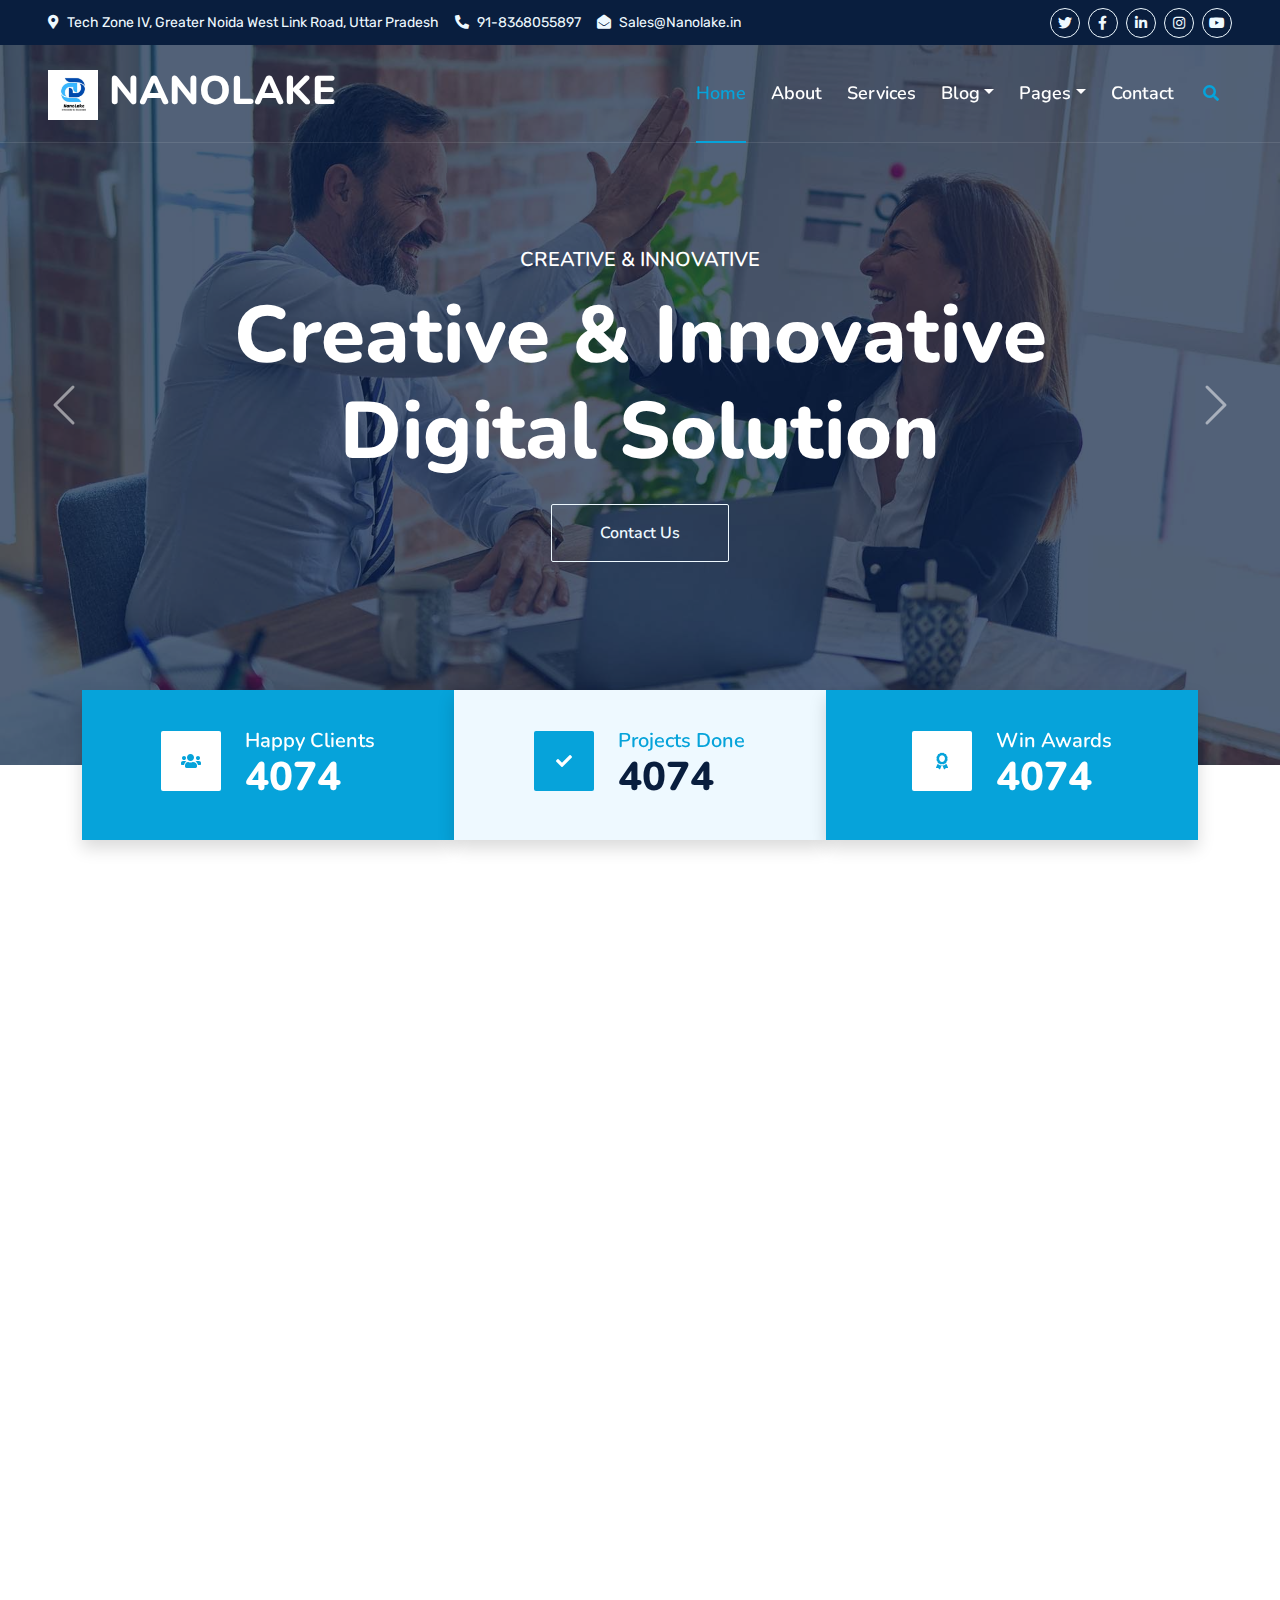
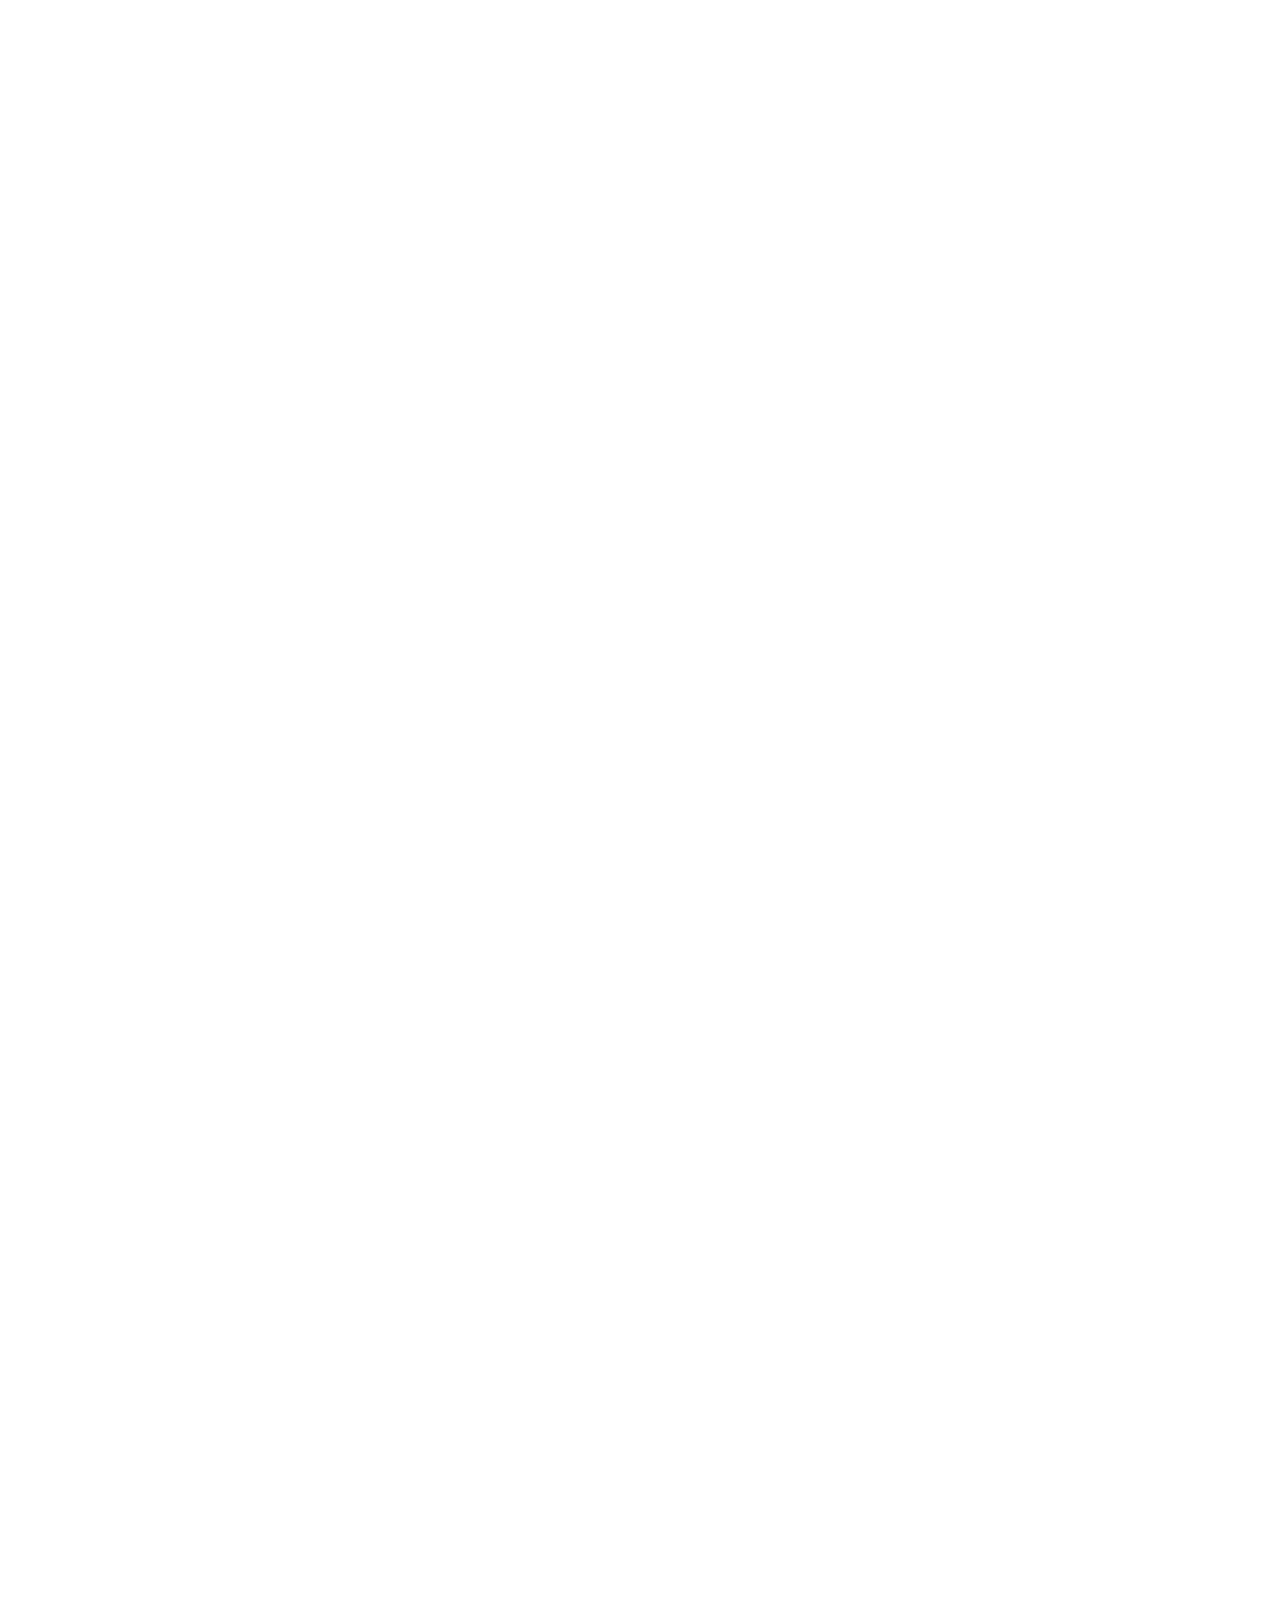
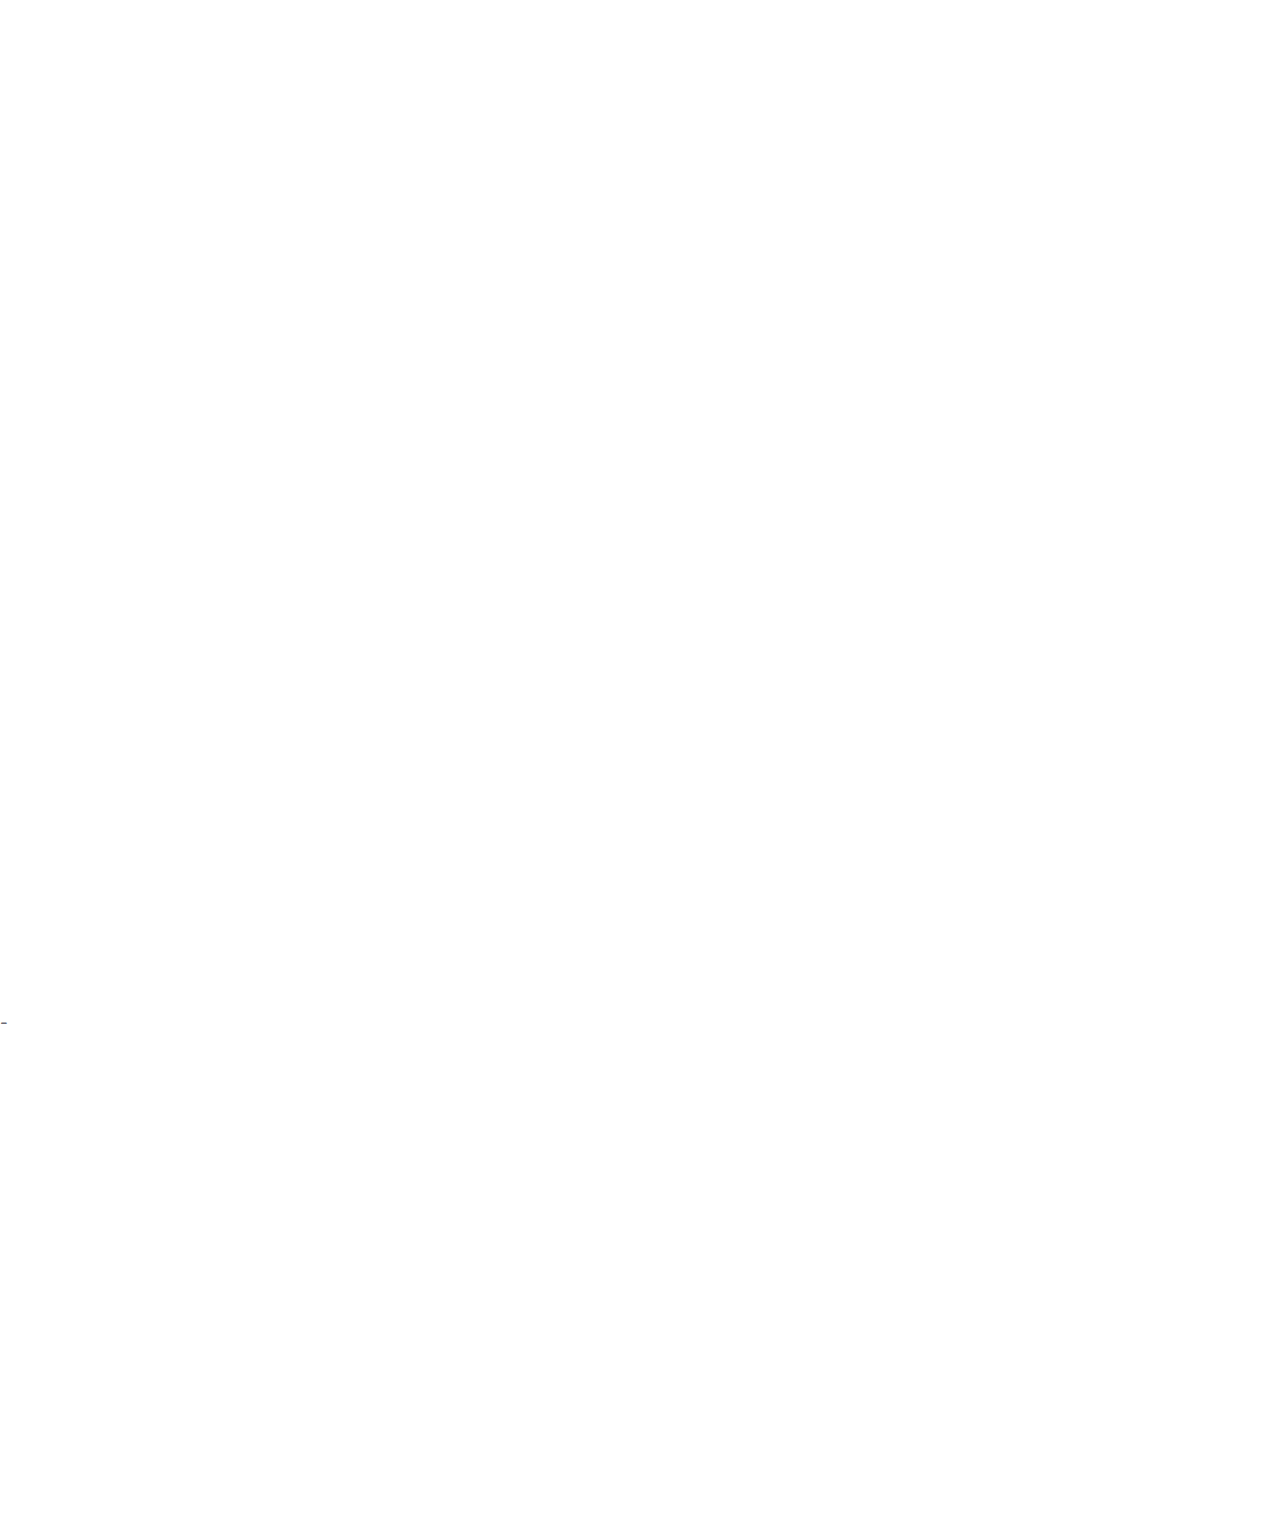
<file: Nanolake Website/index.html>
<!DOCTYPE html>
<html lang="en">

<head>
    <meta charset="utf-8">
    <title>Startup - Startup Website Template</title>
    <meta content="width=device-width, initial-scale=1.0" name="viewport">
    <meta content="Free HTML Templates" name="keywords">
    <meta content="Free HTML Templates" name="description">

    <!-- Favicon -->
    <link href="img/favicon.ico" rel="icon">

    <!-- Google Web Fonts -->
    <link rel="preconnect" href="https://fonts.googleapis.com">
    <link rel="preconnect" href="https://fonts.gstatic.com" crossorigin>
    <link href="https://fonts.googleapis.com/css2?family=Nunito:wght@400;600;700;800&family=Rubik:wght@400;500;600;700&display=swap" rel="stylesheet">

    <!-- Icon Font Stylesheet -->
    <link href="https://cdnjs.cloudflare.com/ajax/libs/font-awesome/5.10.0/css/all.min.css" rel="stylesheet">
    <link href="https://cdn.jsdelivr.net/npm/bootstrap-icons@1.4.1/font/bootstrap-icons.css" rel="stylesheet">

    <!-- Libraries Stylesheet -->
    <link href="lib/owlcarousel/assets/owl.carousel.min.css" rel="stylesheet">
    <link href="lib/animate/animate.min.css" rel="stylesheet">

    <!-- Customized Bootstrap Stylesheet -->
    <link href="css/bootstrap.min.css" rel="stylesheet">

    <!-- Template Stylesheet -->
    <link href="css/style.css" rel="stylesheet">
</head>

<body>
    <!-- Spinner Start -->
    <div id="spinner" class="show bg-white position-fixed translate-middle w-100 vh-100 top-50 start-50 d-flex align-items-center justify-content-center">
        <div class="spinner"></div>
    </div>
    <!-- Spinner End -->


    <!-- Topbar Start -->
    <div class="container-fluid bg-dark px-5 d-none d-lg-block">
        <div class="row gx-0">
            <div class="col-lg-8 text-center text-lg-start mb-2 mb-lg-0">
                <div class="d-inline-flex align-items-center" style="height: 45px;">
                    <small class="me-3 text-light"><i class="fa fa-map-marker-alt me-2"></i>Tech Zone IV, Greater Noida West Link Road, Uttar Pradesh</small>
                    <small class="me-3 text-light"><i class="fa fa-phone-alt me-2"></i>91-8368055897</small>
                    <small class="text-light"><i class="fa fa-envelope-open me-2"></i>Sales@Nanolake.in</small>
                </div>
            </div>
            <div class="col-lg-4 text-center text-lg-end">
                <div class="d-inline-flex align-items-center" style="height: 45px;">
                    <a class="btn btn-sm btn-outline-light btn-sm-square rounded-circle me-2" href=""><i class="fab fa-twitter fw-normal"></i></a>
                    <a class="btn btn-sm btn-outline-light btn-sm-square rounded-circle me-2" href=""><i class="fab fa-facebook-f fw-normal"></i></a>
                    <a class="btn btn-sm btn-outline-light btn-sm-square rounded-circle me-2" href=""><i class="fab fa-linkedin-in fw-normal"></i></a>
                    <a class="btn btn-sm btn-outline-light btn-sm-square rounded-circle me-2" href=""><i class="fab fa-instagram fw-normal"></i></a>
                    <a class="btn btn-sm btn-outline-light btn-sm-square rounded-circle" href=""><i class="fab fa-youtube fw-normal"></i></a>
                </div>
            </div>
        </div>
    </div>
    <!-- Topbar End -->


    <!-- Navbar & Carousel Start -->
    <div class="container-fluid position-relative p-0">
        <nav class="navbar navbar-expand-lg navbar-dark px-5 py-3 py-lg-0">
            <a href="index.html" class="navbar-brand p-0">
                <h1 class="m-0"><img src="./img/NanoLake.jpg" alt="" id="logo"> NANOLAKE</h1>
            </a>
            <button class="navbar-toggler" type="button" data-bs-toggle="collapse" data-bs-target="#navbarCollapse">
                <span class="fa fa-bars"></span>
            </button>
            <div class="collapse navbar-collapse" id="navbarCollapse">
                <div class="navbar-nav ms-auto py-0">
                    <a href="index.html" class="nav-item nav-link active">Home</a>
                    <a href="about.html" class="nav-item nav-link">About</a>
                    <a href="service.html" class="nav-item nav-link">Services</a>
                    <div class="nav-item dropdown">
                        <a href="#" class="nav-link dropdown-toggle" data-bs-toggle="dropdown">Blog</a>
                        <div class="dropdown-menu m-0">
                            <a href="blog.html" class="dropdown-item">Blog Grid</a>
                            <a href="detail.html" class="dropdown-item">Blog Detail</a>
                        </div>
                    </div>
                    <div class="nav-item dropdown">
                        <a href="#" class="nav-link dropdown-toggle" data-bs-toggle="dropdown">Pages</a>
                        <div class="dropdown-menu m-0">
                            <a href="price.html" class="dropdown-item">Pricing Plan</a>
                            <a href="feature.html" class="dropdown-item">Our features</a>
                            <a href="team.html" class="dropdown-item">Team Members</a>
                            <a href="testimonial.html" class="dropdown-item">Testimonial</a>
                            <!--<a href="quote.html" class="dropdown-item">Free Quote</a>-->
                        </div>
                    </div>
                    <a href="contact.html" class="nav-item nav-link">Contact</a>
                </div>
                <butaton type="button" class="btn text-primary ms-3" data-bs-toggle="modal" data-bs-target="#searchModal"><i class="fa fa-search"></i></butaton>
               <!--<a href="https://htmlcodex.com/startup-company-website-template" class="btn btn-primary py-2 px-4 ms-3">Download Pro Version</a>-->
            </div>
        </nav>

        <div id="header-carousel" class="carousel slide carousel-fade" data-bs-ride="carousel">
            <div class="carousel-inner">
                <div class="carousel-item active">
                    <img class="w-100" src="img/carousel-1.jpg" alt="Image">
                    <div class="carousel-caption d-flex flex-column align-items-center justify-content-center">
                        <div class="p-3" style="max-width: 900px;">
                            <h5 class="text-white text-uppercase mb-3 animated slideInDown">Creative & Innovative</h5>
                            <h1 class="display-1 text-white mb-md-4 animated zoomIn">Creative & Innovative Digital Solution</h1>
                            <!--<a href="quote.html" class="btn btn-primary py-md-3 px-md-5 me-3 animated slideInLeft">Free Quote</a>-->
                            <a href="" class="btn btn-outline-light py-md-3 px-md-5 animated slideInRight">Contact Us</a>
                        </div>
                    </div>
                </div>
                <div class="carousel-item">
                    <img class="w-100" src="img/carousel-2.jpg" alt="Image">
                    <div class="carousel-caption d-flex flex-column align-items-center justify-content-center">
                        <div class="p-3" style="max-width: 900px;">
                            <h5 class="text-white text-uppercase mb-3 animated slideInDown">Creative & Innovative</h5>
                            <h1 class="display-1 text-white mb-md-4 animated zoomIn">Creative & Innovative Digital Solution</h1>
                            <!--<a href="quote.html" class="btn btn-primary py-md-3 px-md-5 me-3 animated slideInLeft">Free Quote</a>-->
                            <a href="" class="btn btn-outline-light py-md-3 px-md-5 animated slideInRight">Contact Us</a>
                        </div>
                    </div>
                </div>
            </div>
            <button class="carousel-control-prev" type="button" data-bs-target="#header-carousel"
                data-bs-slide="prev">
                <span class="carousel-control-prev-icon" aria-hidden="true"></span>
                <span class="visually-hidden">Previous</span>
            </button>
            <button class="carousel-control-next" type="button" data-bs-target="#header-carousel"
                data-bs-slide="next">
                <span class="carousel-control-next-icon" aria-hidden="true"></span>
                <span class="visually-hidden">Next</span>
            </button>
        </div>
    </div>
    <!-- Navbar & Carousel End -->


    <!-- Full Screen Search Start -->
    <div class="modal fade" id="searchModal" tabindex="-1">
        <div class="modal-dialog modal-fullscreen">
            <div class="modal-content" style="background: rgba(9, 30, 62, .7);">
                <div class="modal-header border-0">
                    <button type="button" class="btn bg-white btn-close" data-bs-dismiss="modal" aria-label="Close"></button>
                </div>
                <div class="modal-body d-flex align-items-center justify-content-center">
                    <div class="input-group" style="max-width: 600px;">
                        <input type="text" class="form-control bg-transparent border-primary p-3" placeholder="Type search keyword">
                        <button class="btn btn-primary px-4"><i class="bi bi-search"></i></button>
                    </div>
                </div>
            </div>
        </div>
    </div>
    <!-- Full Screen Search End -->


    <!-- Facts Start -->
    <div class="container-fluid facts py-5 pt-lg-0">
        <div class="container py-5 pt-lg-0">
            <div class="row gx-0">
                <div class="col-lg-4 wow zoomIn" data-wow-delay="0.1s">
                    <div class="bg-primary shadow d-flex align-items-center justify-content-center p-4" style="height: 150px;">
                        <div class="bg-white d-flex align-items-center justify-content-center rounded mb-2" style="width: 60px; height: 60px;">
                            <i class="fa fa-users text-primary"></i>
                        </div>
                        <div class="ps-4">
                            <h5 class="text-white mb-0">Happy Clients</h5>
                            <h1 class="text-white mb-0" data-toggle="counter-up">12345</h1>
                        </div>
                    </div>
                </div>
                <div class="col-lg-4 wow zoomIn" data-wow-delay="0.3s">
                    <div class="bg-light shadow d-flex align-items-center justify-content-center p-4" style="height: 150px;">
                        <div class="bg-primary d-flex align-items-center justify-content-center rounded mb-2" style="width: 60px; height: 60px;">
                            <i class="fa fa-check text-white"></i>
                        </div>
                        <div class="ps-4">
                            <h5 class="text-primary mb-0">Projects Done</h5>
                            <h1 class="mb-0" data-toggle="counter-up">12345</h1>
                        </div>
                    </div>
                </div>
                <div class="col-lg-4 wow zoomIn" data-wow-delay="0.6s">
                    <div class="bg-primary shadow d-flex align-items-center justify-content-center p-4" style="height: 150px;">
                        <div class="bg-white d-flex align-items-center justify-content-center rounded mb-2" style="width: 60px; height: 60px;">
                            <i class="fa fa-award text-primary"></i>
                        </div>
                        <div class="ps-4">
                            <h5 class="text-white mb-0">Win Awards</h5>
                            <h1 class="text-white mb-0" data-toggle="counter-up">12345</h1>
                        </div>
                    </div>
                </div>
            </div>
        </div>
    </div>
    <!-- Facts Start -->


    <!-- About Start -->
    <div class="container-fluid py-5 wow fadeInUp" data-wow-delay="0.1s">
        <div class="container py-5">
            <div class="row g-5">
                <div class="col-lg-7">
                    <div class="section-title position-relative pb-3 mb-5">
                        <h5 class="fw-bold text-primary text-uppercase">About Us</h5>
                        <!--<h1 class="mb-0">The Best IT Solution With 10 Years of Experience</h1>-->
                    </div>
                    <p class="mb-4">Our solutions are robust enough to handle SME & Large Enterprises SAAS solution with 
                        capability to deploy On-premises or Off-Premises or Cloud.
                    </p>
                    <div class="row g-0 mb-3">
                        <div class="col-sm-6 wow zoomIn" data-wow-delay="0.2s">
                            <h5 class="mb-3"><i class="fa fa-check text-primary me-3"></i>Global Footprints</h5>
                            <h5 class="mb-3"><i class="fa fa-check text-primary me-3"></i>Professional Staff</h5>
                        </div>
                        <div class="col-sm-6 wow zoomIn" data-wow-delay="0.4s">
                            <h5 class="mb-3"><i class="fa fa-check text-primary me-3"></i>24/7 Support</h5>
                            <h5 class="mb-3"><i class="fa fa-check text-primary me-3"></i>Customer Growth Statitics</h5>
                        </div>
                    </div>
                    <div class="d-flex align-items-center mb-4 wow fadeIn" data-wow-delay="0.6s">
                        <div class="bg-primary d-flex align-items-center justify-content-center rounded" style="width: 60px; height: 60px;">
                            <i class="fa fa-phone-alt text-white"></i>
                        </div>
                        <div class="ps-4">
                            <h5 class="mb-2">Call to ask any question</h5>
                            <h4 class="text-primary mb-0">+91-8368055897</h4>
                        </div>
                    </div>
                   <!-- <a href="quote.html" class="btn btn-primary py-3 px-5 mt-3 wow zoomIn" data-wow-delay="0.9s">Request A Quote</a>-->
                </div>
                <div class="col-lg-5" style="min-height: 500px;">
                    <div class="position-relative h-100">
                        <img class="position-absolute w-100 h-100 rounded wow zoomIn" data-wow-delay="0.9s" src="img/about.jpg" style="object-fit: cover;">
                    </div>
                </div>
            </div>
        </div>
    </div>
    <!-- About End -->


    <!-- Features Start -->
    <div class="container-fluid py-5 wow fadeInUp" data-wow-delay="0.1s">
        <div class="container py-5">
            <div class="section-title text-center position-relative pb-3 mb-5 mx-auto" style="max-width: 600px;">
                <h5 class="fw-bold text-primary text-uppercase">Why Choose Us</h5>
                <h1 class="mb-0">We Are Here to Grow our Business Exponentially</h1>
            </div>
            <div class="row g-5">
                <div class="col-lg-4">
                    <div class="row g-5">
                        <div class="col-12 wow zoomIn" data-wow-delay="0.2s">
                            <div class="bg-primary rounded d-flex align-items-center justify-content-center mb-3" style="width: 60px; height: 60px;">
                                <i class="fa fa-cubes text-white"></i>
                            </div>
                            <h4>Best In Industry</h4>
                            <p class="mb-0">Utilizing the most effective strategies,<br>technologies,and practices to deliver exceptional result for client.</p>
                        </div>
                        <div class="col-12 wow zoomIn" data-wow-delay="0.6s">
                            <div class="bg-primary rounded d-flex align-items-center justify-content-center mb-3" style="width: 60px; height: 60px;">
                                <i class="fa fa-award text-white"></i>
                            </div>
                            <h4>Business Roadmap</h4>
                            <p class="mb-0">It is a strategic plan that outlines the company's goals,key milestones, and steps to achieve them over a specific period.</p>
                        </div>
                    </div>
                </div>
                <div class="col-lg-4  wow zoomIn" data-wow-delay="0.9s" style="min-height: 350px;">
                    <div class="position-relative h-100">
                        <img class="position-absolute w-100 h-100 rounded wow zoomIn" data-wow-delay="0.1s" src="img/feature.jpg" style="object-fit: cover;">
                    </div>
                </div>
                <div class="col-lg-4">
                    <div class="row g-5">
                        <div class="col-12 wow zoomIn" data-wow-delay="0.4s">
                            <div class="bg-primary rounded d-flex align-items-center justify-content-center mb-3" style="width: 60px; height: 60px;">
                                <i class="fa fa-users-cog text-white"></i>
                            </div>
                            <h4>Professional Staff</h4>
                            <p class="mb-0">The backbone of our operations,encompassing individuals with specialized skills,knowledge, and expertise necessary to achieve the comapny's goals.</p>
                        </div>
                        <div class="col-12 wow zoomIn" data-wow-delay="0.8s">
                            <div class="bg-primary rounded d-flex align-items-center justify-content-center mb-3" style="width: 60px; height: 60px;">
                                <i class="fa fa-phone-alt text-white"></i>
                            </div>
                            <h4>24/7 Support</h4>
                            <p class="mb-0">Our company provides assistance to its customers at any time of day or night,every day of the week,including weekends and holidays.</p>
                        </div>
                    </div>
                </div>
            </div>
        </div>
    </div>
    <!-- Features Start -->


    <!-- Service Start -->
    <div class="container-fluid py-5 wow fadeInUp" data-wow-delay="0.1s">
        <div class="container py-5">
            <div class="section-title text-center position-relative pb-3 mb-5 mx-auto" style="max-width: 600px;">
                <h5 class="fw-bold text-primary text-uppercase">Our Business Model</h5>
                <h1 class="mb-0">Custom Solutions for our Successful Business</h1>
            </div>
            <div class="row g-5">
                <div class="col-lg-4 col-md-6 wow zoomIn" data-wow-delay="0.3s">
                    <div class="service-item bg-light rounded d-flex flex-column align-items-center justify-content-center text-center">
                        <div class="service-icon">
                            <i class="fa fa-shield-alt text-white"></i>
                        </div>
                        <h5 class="mb-3">License Based(Subscription,Enterprise)</h5>
                        <p class="m-0">Subscription licensing  is a model where customers pay a recurring fee to access a product or service.<br>
                        Enterprise licensing involves providing access to software,tools, or services to an entire organisation under a single licensing agreement. <a href=""></a></p>
                        <a class="btn btn-lg btn-primary rounded" href="">
                            <i class="bi bi-arrow-right"></i>
                        </a>
                    </div>
                </div>
                <div class="col-lg-4 col-md-6 wow zoomIn" data-wow-delay="0.6s">
                    <div class="service-item bg-light rounded d-flex flex-column align-items-center justify-content-center text-center">
                        <div class="service-icon">
                            <i class="fa fa-chart-pie text-white"></i>
                        </div>
                        <h5 class="mb-3">OPEX</h5>
                        <p class="m-0">It is important for accurate budgeting and financial forecasting.It hepls in planning for future expenses and identifying areas where costs can be optimized.</p>
                        <a class="btn btn-lg btn-primary rounded" href="">
                            <i class="bi bi-arrow-right"></i>
                        </a>
                    </div>
                </div>
                <div class="col-lg-4 col-md-6 wow zoomIn" data-wow-delay="0.9s">
                    <div class="service-item bg-light rounded d-flex flex-column align-items-center justify-content-center text-center">
                        <div class="service-icon">
                            <i class="fa fa-code text-white"></i>
                        </div>
                        <h5 class="mb-3">Revenue Sharing</h5>
                        <p class="m-0"></p>We have this because our company distibutes a portion of it's revenue with other parties based on the success or contribution they bring to generating that revenue.
                        <a class="btn btn-lg btn-primary rounded" href="">
                            <i class="bi bi-arrow-right"></i>
                        </a>
                    </div>
                </div>
                <div class="col-lg-4 col-md-6 wow zoomIn" data-wow-delay="0.3s">
                    <div class="service-item bg-light rounded d-flex flex-column align-items-center justify-content-center text-center">
                        <div class="service-icon">
                            <i class="fab fa-android text-white"></i>
                        </div>
                        <h5 class="mb-3">PAAS</h5>
                        <p class="m-0">It is a model that provides a platform allowing customers to develop,run, and manage applications without dealing with the complexity of building and maintaining the underlying infrastructure.</p>
                        <a class="btn btn-lg btn-primary rounded" href="">
                            <i class="bi bi-arrow-right"></i>
                        </a>
                    </div>
                </div>
                <div class="col-lg-4 col-md-6 wow zoomIn" data-wow-delay="0.6s">
                    <div class="service-item bg-light rounded d-flex flex-column align-items-center justify-content-center text-center">
                        <div class="service-icon">
                            <i class="fa fa-search text-white"></i>
                        </div>
                        <h5 class="mb-3">Manage Service</h5>
                        <p class="m-0">IT refers to the practice of outsourcing the responsibility for maintaing and anticipating the need for a range of process and functions to improve operations and cut expenses.</p>
                        <a class="btn btn-lg btn-primary rounded" href="">
                            <i class="bi bi-arrow-right"></i>
                        </a>
                    </div>
                </div>
                <div class="col-lg-4 col-md-6 wow zoomIn" data-wow-delay="0.9s">
                    <div class="position-relative bg-primary rounded h-100 d-flex flex-column align-items-center justify-content-center text-center p-5">
                        <h3 class="text-white mb-3">Call Us For Quote</h3>
                        <p class="text-white mb-3">Anyone can contact the company directly to receive a customized quote for their specific needs.</p>
                        <h2 class="text-white mb-0">+91-8368055897</h2>
                    </div>
                </div>
            </div>
        </div>
    </div>
    <!-- Service End -->


    <!-- Pricing Plan Start
    <div class="container-fluid py-5 wow fadeInUp" data-wow-delay="0.1s">
        <div class="container py-5">
            <div class="section-title text-center position-relative pb-3 mb-5 mx-auto" style="max-width: 600px;">
                <h5 class="fw-bold text-primary text-uppercase">Pricing Plans</h5>
                <h1 class="mb-0">We are Offering Competitive Prices for Our Clients</h1>
            </div>
            <div class="row g-0">
                <div class="col-lg-4 wow slideInUp" data-wow-delay="0.6s">
                    <div class="bg-light rounded">
                        <div class="border-bottom py-4 px-5 mb-4">
                            <h4 class="text-primary mb-1">Basic Plan</h4>
                            <small class="text-uppercase">For Small Size Business</small>
                        </div>
                        <div class="p-5 pt-0">
                            <h1 class="display-5 mb-3">
                                <small class="align-top" style="font-size: 22px; line-height: 45px;">$</small>49.00<small
                                    class="align-bottom" style="font-size: 16px; line-height: 40px;">/ Month</small>
                            </h1>
                            <div class="d-flex justify-content-between mb-3"><span>HTML5 & CSS3</span><i class="fa fa-check text-primary pt-1"></i></div>
                            <div class="d-flex justify-content-between mb-3"><span>Bootstrap v5</span><i class="fa fa-check text-primary pt-1"></i></div>
                            <div class="d-flex justify-content-between mb-3"><span>Responsive Layout</span><i class="fa fa-times text-danger pt-1"></i></div>
                            <div class="d-flex justify-content-between mb-2"><span>Cross-browser Support</span><i class="fa fa-times text-danger pt-1"></i></div>
                            <a href="" class="btn btn-primary py-2 px-4 mt-4">Order Now</a>
                        </div>
                    </div>
                </div>
                <div class="col-lg-4 wow slideInUp" data-wow-delay="0.3s">
                    <div class="bg-white rounded shadow position-relative" style="z-index: 1;">
                        <div class="border-bottom py-4 px-5 mb-4">
                            <h4 class="text-primary mb-1">Standard Plan</h4>
                            <small class="text-uppercase">For Medium Size Business</small>
                        </div>
                        <div class="p-5 pt-0">
                            <h1 class="display-5 mb-3">
                                <small class="align-top" style="font-size: 22px; line-height: 45px;">$</small>99.00<small
                                    class="align-bottom" style="font-size: 16px; line-height: 40px;">/ Month</small>
                            </h1>
                            <div class="d-flex justify-content-between mb-3"><span>HTML5 & CSS3</span><i class="fa fa-check text-primary pt-1"></i></div>
                            <div class="d-flex justify-content-between mb-3"><span>Bootstrap v5</span><i class="fa fa-check text-primary pt-1"></i></div>
                            <div class="d-flex justify-content-between mb-3"><span>Responsive Layout</span><i class="fa fa-check text-primary pt-1"></i></div>
                            <div class="d-flex justify-content-between mb-2"><span>Cross-browser Support</span><i class="fa fa-times text-danger pt-1"></i></div>
                            <a href="" class="btn btn-primary py-2 px-4 mt-4">Order Now</a>
                        </div>
                    </div>
                </div>
                <div class="col-lg-4 wow slideInUp" data-wow-delay="0.9s">
                    <div class="bg-light rounded">
                        <div class="border-bottom py-4 px-5 mb-4">
                            <h4 class="text-primary mb-1">Advanced Plan</h4>
                            <small class="text-uppercase">For Large Size Business</small>
                        </div>
                        <div class="p-5 pt-0">
                            <h1 class="display-5 mb-3">
                                <small class="align-top" style="font-size: 22px; line-height: 45px;">$</small>149.00<small
                                    class="align-bottom" style="font-size: 16px; line-height: 40px;">/ Month</small>
                            </h1>
                            <div class="d-flex justify-content-between mb-3"><span>HTML5 & CSS3</span><i class="fa fa-check text-primary pt-1"></i></div>
                            <div class="d-flex justify-content-between mb-3"><span>Bootstrap v5</span><i class="fa fa-check text-primary pt-1"></i></div>
                            <div class="d-flex justify-content-between mb-3"><span>Responsive Layout</span><i class="fa fa-check text-primary pt-1"></i></div>
                            <div class="d-flex justify-content-between mb-2"><span>Cross-browser Support</span><i class="fa fa-check text-primary pt-1"></i></div>
                            <a href="" class="btn btn-primary py-2 px-4 mt-4">Order Now</a>
                        </div>
                    </div>
                </div>
            </div>
        </div>
    </div>
     Pricing Plan End-->


    <!-- Quote Start -->
    <div class="container-fluid py-5 wow fadeInUp" data-wow-delay="0.1s">
        <div class="container py-5">
            <div class="row g-5">
                <div class="col-lg-7">
                    <div class="section-title position-relative pb-3 mb-5">
                        <h5 class="fw-bold text-primary text-uppercase">Request A Quote</h5>
                        <h1 class="mb-0">Need A Free Quote? Please Feel Free to Contact Us</h1>
                    </div>
                    <div class="row gx-3">
                        <div class="col-sm-6 wow zoomIn" data-wow-delay="0.2s">
                            <h5 class="mb-4"><i class="fa fa-reply text-primary me-3"></i>Reply within 24 hours</h5>
                        </div>
                        <div class="col-sm-6 wow zoomIn" data-wow-delay="0.4s">
                            <h5 class="mb-4"><i class="fa fa-phone-alt text-primary me-3"></i>24 hrs telephone support</h5>
                        </div>
                    </div>
                    <p class="mb-4">Anyone can contact the company directly to receive a customized quote for their specific needs.The facilities direct communication between the customer and the company whuch can help in understanding customer needs more accurately and building interrelation.</p>
                    <h2 class="text-white mb-0">+91-8368055897</h2> </p>
                    <div class="d-flex align-items-center mt-2 wow zoomIn" data-wow-delay="0.6s">
                        <div class="bg-primary d-flex align-items-center justify-content-center rounded" style="width: 60px; height: 60px;">
                            <i class="fa fa-phone-alt text-white"></i>
                        </div>
                        <div class="ps-4">
                            <h5 class="mb-2">Call to ask any question</h5>
                            <h4 class="text-primary mb-0">+91-8368055897</h4>
                        </div>
                    </div>
                </div>
                <div class="col-lg-5">
                    <div class="bg-primary rounded h-100 d-flex align-items-center p-5 wow zoomIn" data-wow-delay="0.9s">
                        <form>
                            <div class="row g-3">
                                <div class="col-xl-12">
                                    <input type="text" class="form-control bg-light border-0" placeholder="Your Name" style="height: 55px;">
                                </div>
                                <div class="col-12">
                                    <input type="email" class="form-control bg-light border-0" placeholder="Your Email" style="height: 55px;">
                                </div>
                                <div class="col-12">
                                    <select class="form-select bg-light border-0" style="height: 55px;">
                                        <option selected>Select A Service</option>
                                        <option value="1">Service 1</option>
                                        <option value="2">Service 2</option>
                                        <option value="3">Service 3</option>
                                    </select>
                                </div>
                                <div class="col-12">
                                    <textarea class="form-control bg-light border-0" rows="3" placeholder="Message"></textarea>
                                </div>
                                <div class="col-12">
                                    <button class="btn btn-dark w-100 py-3" type="submit">Request A Quote</button>
                                </div>
                            </div>
                        </form>
                    </div>
                </div>
            </div>
        </div>
    </div>
    <!-- Quote End -->


    <!-- Testimonial Start 
    <div class="container-fluid py-5 wow fadeInUp" data-wow-delay="0.1s">
        <div class="container py-5">
            <div class="section-title text-center position-relative pb-3 mb-4 mx-auto" style="max-width: 600px;">
                <h5 class="fw-bold text-primary text-uppercase">Testimonial</h5>
                <h1 class="mb-0">What Our Clients Say About Our Digital Services</h1>
            </div>
             <div class="owl-carousel testimonial-carousel wow fadeInUp" data-wow-delay="0.6s">
                <div class="testimonial-item bg-light my-4">
                    <div class="d-flex align-items-center border-bottom pt-5 pb-4 px-5">
                        <img class="img-fluid rounded" src="img/testimonial-1.jpg" style="width: 60px; height: 60px;" >
                        <div class="ps-4">
                            <h4 class="text-primary mb-1">Client Name</h4>
                            <small class="text-uppercase">Profession</small>
                        </div>
                    </div>
                    <div class="pt-4 pb-5 px-5">
                        <Dolor et eos labore, stet justo sed est sed. Diam sed sed dolor stet amet eirmod eos labore diam></Dolor>
                    </div>
                </div>
                <div class="testimonial-item bg-light my-4">
                    <div class="d-flex align-items-center border-bottom pt-5 pb-4 px-5">
                        <img class="img-fluid rounded" src="img/testimonial-2.jpg" style="width: 60px; height: 60px;" >
                        <div class="ps-4">
                           <h4 class="text-primary mb-1">Client Name</h4>
                            <small class="text-uppercase">Profession</small>
                        </div>
                    </div>
                    <div class="pt-4 pb-5 px-5">
                        <Dolor et eos labore, stet justo sed est sed. Diam sed sed dolor stet amet eirmod eos labore diam>
                    </div>
                </div>
                <div class="testimonial-item bg-light my-4">
                    <div class="d-flex align-items-center border-bottom pt-5 pb-4 px-5">
                        <img class="img-fluid rounded" src="img/testimonial-3.jpg" style="width: 60px; height: 60px;" >
                        <div class="ps-4">
                            <h4 class="text-primary mb-1">Client Name</h4>
                            <small class="text-uppercase">Profession</small>
                        </div>
                    </div>
                    <div class="pt-4 pb-5 px-5">
                        <Dolor et eos labore, stet justo sed est sed. Diam sed sed dolor stet amet eirmod eos labore diam>
                    </div>
                </div>
                <div class="testimonial-item bg-light my-4">
                    <div class="d-flex align-items-center border-bottom pt-5 pb-4 px-5">
                        <img class="img-fluid rounded" src="img/testimonial-4.jpg" style="width: 60px; height: 60px;" >
                        <div class="ps-4">
                            <h4 class="text-primary mb-1">Client Name</h4>
                            <small class="text-uppercase">Profession</small>
                        </div>
                    </div>
                    <div class="pt-4 pb-5 px-5">
                        <Dolor et eos labore, stet justo sed est sed. Diam sed sed dolor stet amet eirmod eos labore diam>
                    </div>
                </div>
            </div>
        </div>
    </div>-
    Testimonial End -->-


    <!-- Team Start -->
    <div class="container-fluid py-5 wow fadeInUp" data-wow-delay="0.1s">
        <div class="container py-5">
            <div class="section-title text-center position-relative pb-3 mb-5 mx-auto" style="max-width: 600px;">
                <h5 class="fw-bold text-primary text-uppercase">Team Members</h5>
                <h1 class="mb-0">Professional Staffs Ready to Help our Business</h1>
            </div>
            <div class="row g-5">
                <div class="col-lg-3 wow slideInUp" data-wow-delay="0.3s">
                    <div class="team-item bg-light rounded overflow-hidden" style="padding: 10x;">
                        <div class="team-img position-relative overflow-hidden">
                            <!--<img class="img-fluid w-100" src="img/team-1.jpg" alt="">-->
                            <div class="team-social">
                                <a class="btn btn-lg btn-primary btn-lg-square rounded" href=""><i class="fab fa-twitter fw-normal"></i></a>
                                <a class="btn btn-lg btn-primary btn-lg-square rounded" href=""><i class="fab fa-facebook-f fw-normal"></i></a>
                                <a class="btn btn-lg btn-primary btn-lg-square rounded" href=""><i class="fab fa-instagram fw-normal"></i></a>
                                <a class="btn btn-lg btn-primary btn-lg-square rounded" href=""><i class="fab fa-linkedin-in fw-normal"></i></a>
                            </div>
                        </div>
                        <div class="text-center py-4">
                            <h4 class="text-primary">Chidi Eze</h4>
                            <p class="text-uppercase m-0">CMO</p>
                        </div>
                    </div>
                </div>
                <div class="col-lg-3 wow slideInUp" data-wow-delay="0.6s">
                    <div class="team-item bg-light rounded overflow-hidden" style="padding: 10x;">
                        <div class="team-img position-relative overflow-hidden">
                            <!--<img class="img-fluid w-100" src="img/team-2.jpg" alt="">-->
                            <div class="team-social">
                                <a class="btn btn-lg btn-primary btn-lg-square rounded" href=""><i class="fab fa-twitter fw-normal"></i></a>
                                <a class="btn btn-lg btn-primary btn-lg-square rounded" href=""><i class="fab fa-facebook-f fw-normal"></i></a>
                                <a class="btn btn-lg btn-primary btn-lg-square rounded" href=""><i class="fab fa-instagram fw-normal"></i></a>
                                <a class="btn btn-lg btn-primary btn-lg-square rounded" href=""><i class="fab fa-linkedin-in fw-normal"></i></a>
                            </div>
                        </div>
                        <div class="text-center py-4">
                            <h4 class="text-primary">Deepesh</h4>
                            <p class="text-uppercase m-0">CSO</p>
                        </div>
                    </div>
                </div>
                <div class="col-lg-3 wow slideInUp" data-wow-delay="0.9s">
                    <div class="team-item bg-light rounded overflow-hidden" style="padding: 10x;">
                        <div class="team-img position-relative overflow-hidden">
                            <!--<img class="img-fluid w-100" src="img/team-3.jpg" alt="">-->
                            <div class="team-social">
                                <a class="btn btn-lg btn-primary btn-lg-square rounded" href=""><i class="fab fa-twitter fw-normal"></i></a>
                                <a class="btn btn-lg btn-primary btn-lg-square rounded" href=""><i class="fab fa-facebook-f fw-normal"></i></a>
                                <a class="btn btn-lg btn-primary btn-lg-square rounded" href=""><i class="fab fa-instagram fw-normal"></i></a>
                                <a class="btn btn-lg btn-primary btn-lg-square rounded" href=""><i class="fab fa-linkedin-in fw-normal"></i></a>
                            </div>
                        </div>
                        <div class="text-center py-4">
                            <h4 class="text-primary">Amit Lamba</h4>
                            <p class="text-uppercase m-0">CTO</p>
                        </div>
                    </div>
                </div>
                <div class="col-lg-3 wow slideInUp" data-wow-delay="0.9s">
                    <div class="team-item bg-light rounded overflow-hidden" style="padding: 10x;">
                        <div class="team-img position-relative overflow-hidden">
                            <!--<img class="img-fluid w-100" src="img/team-3.jpg" alt="">-->
                            <div class="team-social">
                                <a class="btn btn-lg btn-primary btn-lg-square rounded" href=""><i class="fab fa-twitter fw-normal"></i></a>
                                <a class="btn btn-lg btn-primary btn-lg-square rounded" href=""><i class="fab fa-facebook-f fw-normal"></i></a>
                                <a class="btn btn-lg btn-primary btn-lg-square rounded" href=""><i class="fab fa-instagram fw-normal"></i></a>
                                <a class="btn btn-lg btn-primary btn-lg-square rounded" href=""><i class="fab fa-linkedin-in fw-normal"></i></a>
                            </div>
                        </div>
                        <div class="text-center py-4">
                            <h4 class="text-primary">Manish Pandey</h4>
                            <p class="text-uppercase m-0">CCO</p>
            </div>
        </div>
    </div>
    <!-- Team End -->


    <!-- Blog Start 
    <div class="container-fluid py-5 wow fadeInUp" data-wow-delay="0.1s">
        <div class="container py-5">
            <div class="section-title text-center position-relative pb-3 mb-5 mx-auto" style="max-width: 600px;">
                <h5 class="fw-bold text-primary text-uppercase">Latest Blog</h5>
                <h1 class="mb-0">Read The Latest Articles from Our Blog Post</h1>
            </div>
            <div class="row g-5">
                <div class="col-lg-4 wow slideInUp" data-wow-delay="0.3s">
                    <div class="blog-item bg-light rounded overflow-hidden">
                        <div class="blog-img position-relative overflow-hidden">
                            <img class="img-fluid" src="img/blog-1.jpg" alt="">
                            <a class="position-absolute top-0 start-0 bg-primary text-white rounded-end mt-5 py-2 px-4" href="">Web Design</a>
                        </div>
                        <div class="p-4">
                            <div class="d-flex mb-3">
                                <small class="me-3"><i class="far fa-user text-primary me-2"></i>John Doe</small>
                                <small><i class="far fa-calendar-alt text-primary me-2"></i>01 Jan, 2045</small>
                            </div>
                            <h4 class="mb-3">How to build a website</h4>
                            <p>Dolor et eos labore stet justo sed est sed sed sed dolor stet amet</p>
                            <a class="text-uppercase" href="">Read More <i class="bi bi-arrow-right"></i></a>
                        </div>
                    </div>
                </div>
                <div class="col-lg-4 wow slideInUp" data-wow-delay="0.6s">
                    <div class="blog-item bg-light rounded overflow-hidden">
                        <div class="blog-img position-relative overflow-hidden">
                            <img class="img-fluid" src="img/blog-2.jpg" alt="">
                            <a class="position-absolute top-0 start-0 bg-primary text-white rounded-end mt-5 py-2 px-4" href="">Web Design</a>
                        </div>
                        <div class="p-4">
                            <div class="d-flex mb-3">
                                <small class="me-3"><i class="far fa-user text-primary me-2"></i>John Doe</small>
                                <small><i class="far fa-calendar-alt text-primary me-2"></i>01 Jan, 2045</small>
                            </div>
                            <h4 class="mb-3">How to build a website</h4>
                            <p>Dolor et eos labore stet justo sed est sed sed sed dolor stet amet</p>
                            <a class="text-uppercase" href="">Read More <i class="bi bi-arrow-right"></i></a>
                        </div>
                    </div>
                </div>
                <div class="col-lg-4 wow slideInUp" data-wow-delay="0.9s">
                    <div class="blog-item bg-light rounded overflow-hidden">
                        <div class="blog-img position-relative overflow-hidden">
                            <img class="img-fluid" src="img/blog-3.jpg" alt="">
                            <a class="position-absolute top-0 start-0 bg-primary text-white rounded-end mt-5 py-2 px-4" href="">Web Design</a>
                        </div>
                        <div class="p-4">
                            <div class="d-flex mb-3">
                                <small class="me-3"><i class="far fa-user text-primary me-2"></i>John Doe</small>
                                <small><i class="far fa-calendar-alt text-primary me-2"></i>01 Jan, 2045</small>
                            </div>
                            <h4 class="mb-3">How to build a website</h4>
                            <p>Dolor et eos labore stet justo sed est sed sed sed dolor stet amet</p>
                            <a class="text-uppercase" href="">Read More <i class="bi bi-arrow-right"></i></a>
                        </div>
                    </div>
                </div>
            </div>
        </div>
    </div>
     Blog Start -->


    <!-- Vendor Start
    <div class="container-fluid py-5 wow fadeInUp" data-wow-delay="0.1s">
        <div class="container py-5 mb-5">
            <div class="bg-white">
                <div class="owl-carousel vendor-carousel">
                    <img src="img/vendor-1.jpg" alt="">
                    <img src="img/vendor-2.jpg" alt="">
                    <img src="img/vendor-3.jpg" alt="">
                    <img src="img/vendor-4.jpg" alt="">
                    <img src="img/vendor-5.jpg" alt="">
                    <img src="img/vendor-6.jpg" alt="">
                    <img src="img/vendor-7.jpg" alt="">
                    <img src="img/vendor-8.jpg" alt="">
                    <img src="img/vendor-9.jpg" alt="">
                </div>
            </div>
        </div>
    </div>
    Vendor End -->
    

    <!-- Footer Start
    <div class="container-fluid bg-dark text-light mt-5 wow fadeInUp" data-wow-delay="0.1s">
        <div class="container">
            <div class="row gx-5">
                <div class="col-lg-4 col-md-6 footer-about">
                    <div class="d-flex flex-column align-items-center justify-content-center text-center h-100 bg-primary p-4">
                        <a href="index.html" class="navbar-brand">
                            <h1 class="m-0 text-white"><i class="fa fa-user-tie me-2"></i>Startup</h1>
                        </a>
                        <p class="mt-3 mb-4">Lorem diam sit erat dolor elitr et, diam lorem justo amet clita stet eos sit. Elitr dolor duo lorem, elitr clita ipsum sea. Diam amet erat lorem stet eos. Diam amet et kasd eos duo.</p>
                        <form action="">
                            <div class="input-group">
                                <input type="text" class="form-control border-white p-3" placeholder="Your Email">
                                <button class="btn btn-dark">Sign Up</button>
                            </div>
                        </form>
                    </div>
                </div>
                <div class="col-lg-8 col-md-6">
                    <div class="row gx-5">
                        <div class="col-lg-4 col-md-12 pt-5 mb-5">
                            <div class="section-title section-title-sm position-relative pb-3 mb-4">
                                <h3 class="text-light mb-0">Get In Touch</h3>
                            </div>
                            <div class="d-flex mb-2">
                                <i class="bi bi-geo-alt text-primary me-2"></i>
                                <p class="mb-0">123 Street, New York, USA</p>
                            </div>
                            <div class="d-flex mb-2">
                                <i class="bi bi-envelope-open text-primary me-2"></i>
                                <p class="mb-0">info@example.com</p>
                            </div>
                            <div class="d-flex mb-2">
                                <i class="bi bi-telephone text-primary me-2"></i>
                                <p class="mb-0">+012 345 67890</p>
                            </div>
                            <div class="d-flex mt-4">
                                <a class="btn btn-primary btn-square me-2" href="#"><i class="fab fa-twitter fw-normal"></i></a>
                                <a class="btn btn-primary btn-square me-2" href="#"><i class="fab fa-facebook-f fw-normal"></i></a>
                                <a class="btn btn-primary btn-square me-2" href="#"><i class="fab fa-linkedin-in fw-normal"></i></a>
                                <a class="btn btn-primary btn-square" href="#"><i class="fab fa-instagram fw-normal"></i></a>
                            </div>
                        </div>
                        <div class="col-lg-4 col-md-12 pt-0 pt-lg-5 mb-5">
                            <div class="section-title section-title-sm position-relative pb-3 mb-4">
                                <h3 class="text-light mb-0">Quick Links</h3>
                            </div>
                            <div class="link-animated d-flex flex-column justify-content-start">
                                <a class="text-light mb-2" href="#"><i class="bi bi-arrow-right text-primary me-2"></i>Home</a>
                                <a class="text-light mb-2" href="#"><i class="bi bi-arrow-right text-primary me-2"></i>About Us</a>
                                <a class="text-light mb-2" href="#"><i class="bi bi-arrow-right text-primary me-2"></i>Our Services</a>
                                <a class="text-light mb-2" href="#"><i class="bi bi-arrow-right text-primary me-2"></i>Meet The Team</a>
                                <a class="text-light mb-2" href="#"><i class="bi bi-arrow-right text-primary me-2"></i>Latest Blog</a>
                                <a class="text-light" href="#"><i class="bi bi-arrow-right text-primary me-2"></i>Contact Us</a>
                            </div>
                        </div>
                        <div class="col-lg-4 col-md-12 pt-0 pt-lg-5 mb-5">
                            <div class="section-title section-title-sm position-relative pb-3 mb-4">
                                <h3 class="text-light mb-0">Popular Links</h3>
                            </div>
                            <div class="link-animated d-flex flex-column justify-content-start">
                                <a class="text-light mb-2" href="#"><i class="bi bi-arrow-right text-primary me-2"></i>Home</a>
                                <a class="text-light mb-2" href="#"><i class="bi bi-arrow-right text-primary me-2"></i>About Us</a>
                                <a class="text-light mb-2" href="#"><i class="bi bi-arrow-right text-primary me-2"></i>Our Services</a>
                                <a class="text-light mb-2" href="#"><i class="bi bi-arrow-right text-primary me-2"></i>Meet The Team</a>
                                <a class="text-light mb-2" href="#"><i class="bi bi-arrow-right text-primary me-2"></i>Latest Blog</a>
                                <a class="text-light" href="#"><i class="bi bi-arrow-right text-primary me-2"></i>Contact Us</a>
                            </div>
                        </div>
                    </div>
                </div>
            </div>
        </div>
    </div>
    <div class="container-fluid text-white" style="background: #061429;">
        <div class="container text-center">
            <div class="row justify-content-end">
                <div class="col-lg-8 col-md-6">
                    <div class="d-flex align-items-center justify-content-center" style="height: 75px;">
                        <p class="mb-0">&copy; <a class="text-white border-bottom" href="#">Your Site Name</a>. All Rights Reserved. 
						
						/*** This template is free as long as you keep the footer author’s credit link/attribution link/backlink. If you'd like to use the template without the footer author’s credit link/attribution link/backlink, you can purchase the Credit Removal License from "https://htmlcodex.com/credit-removal". Thank you for your support. ***/
						Designed by <a class="text-white border-bottom" href="https://htmlcodex.com">HTML Codex</a></p>
                    </div>
                </div>
            </div>
        </div>
    </div>-->
    <!--Footer End -->


    <!-- Back to Top-->
    <a href="#" class="btn btn-lg btn-primary btn-lg-square rounded back-to-top"><i class="bi bi-arrow-up"></i></a>


    <!-- JavaScript Libraries -->
    <script src="https://code.jquery.com/jquery-3.4.1.min.js"></script>
    <script src="https://cdn.jsdelivr.net/npm/bootstrap@5.0.0/dist/js/bootstrap.bundle.min.js"></script>
    <script src="lib/wow/wow.min.js"></script>
    <script src="lib/easing/easing.min.js"></script>
    <script src="lib/waypoints/waypoints.min.js"></script>
    <script src="lib/counterup/counterup.min.js"></script>
    <script src="lib/owlcarousel/owl.carousel.min.js"></script>

    <!-- Template Javascript -->
    <script src="js/main.js"></script>
</body>

</html>
</file>
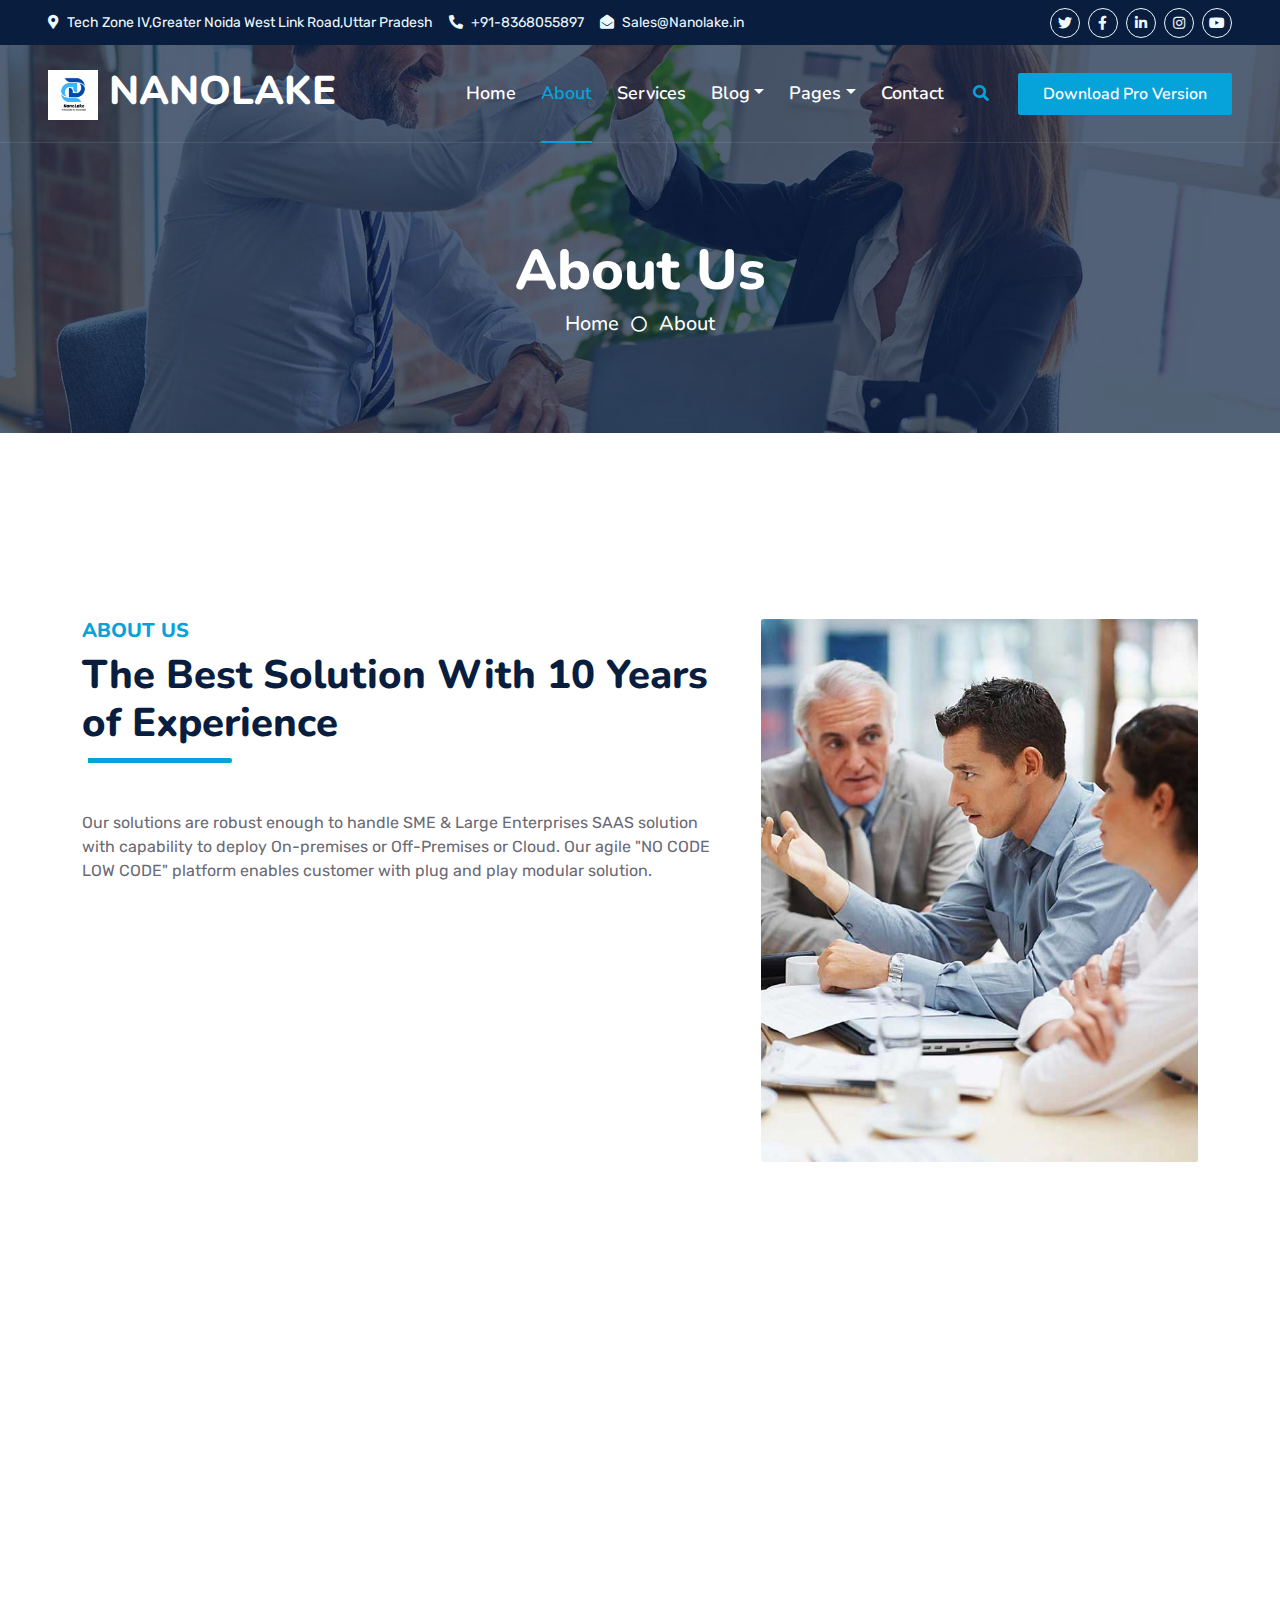
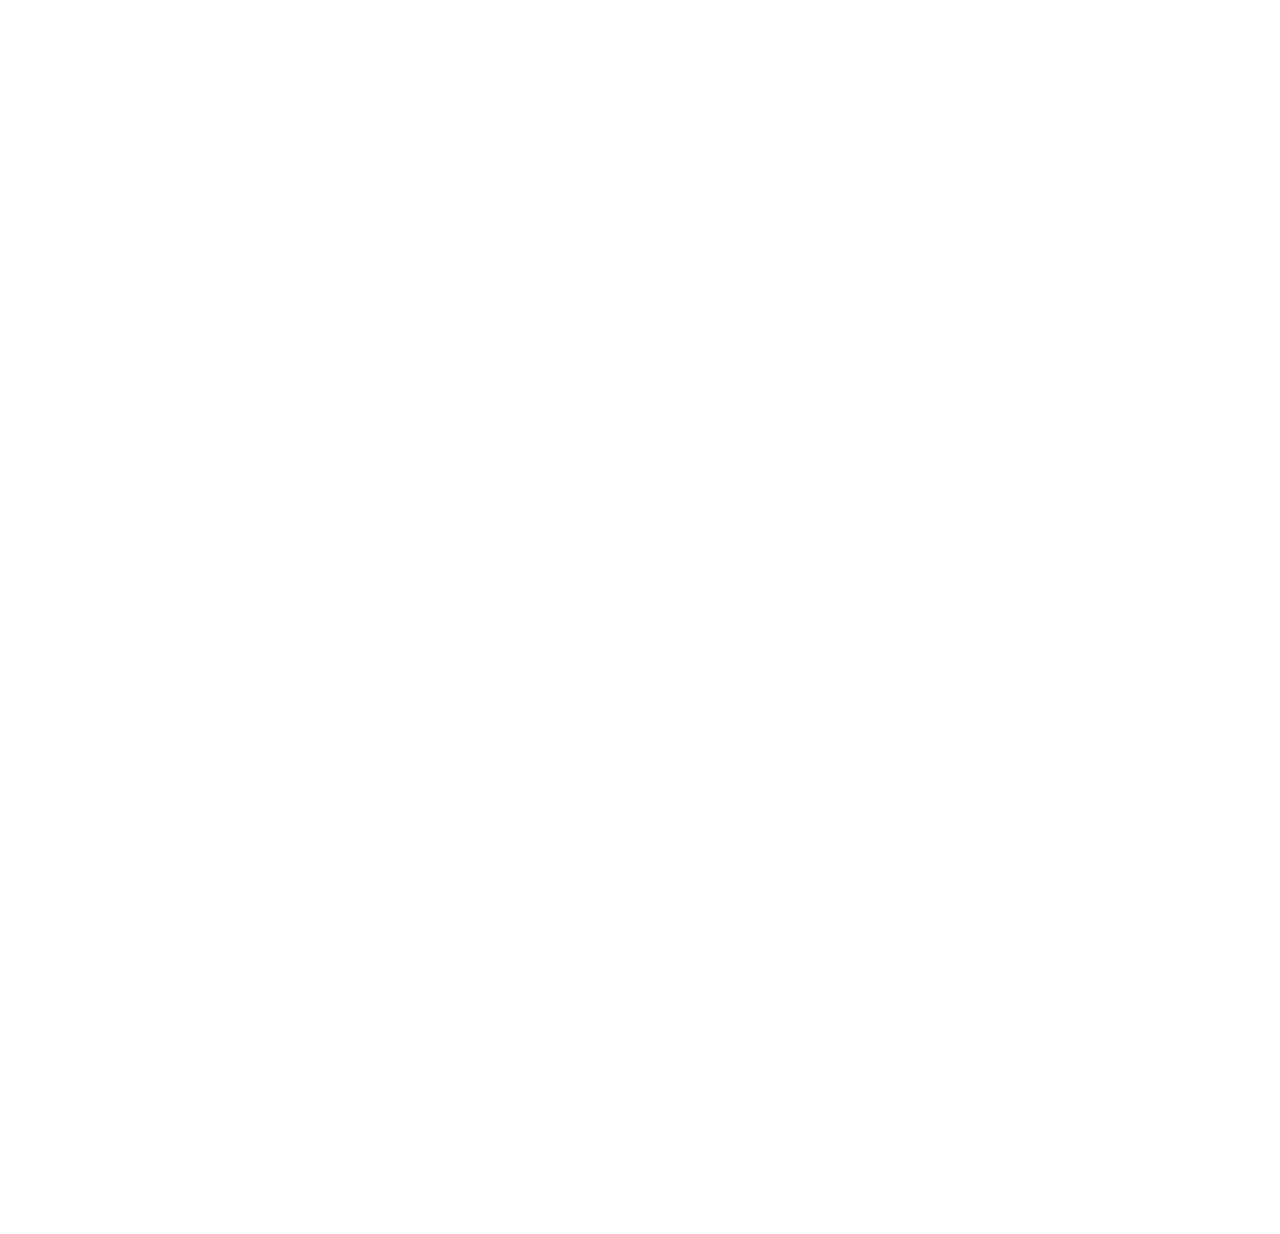
<file: Nanolake Website/about.html>
<!DOCTYPE html>
<html lang="en">

<head>
    <meta charset="utf-8">
    <title>My Startup BusinessSS</title>
    <meta content="width=device-width, initial-scale=1.0" name="viewport">
    <meta content="Free HTML Templates" name="keywords">
    <meta content="Free HTML Templates" name="description">
    <link href="img/favicon.ico" rel="icon">
    <link rel="preconnect" href="https://fonts.googleapis.com">
    <link rel="preconnect" href="https://fonts.gstatic.com" crossorigin>
    <link href="https://fonts.googleapis.com/css2?family=Nunito:wght@400;600;700;800&family=Rubik:wght@400;500;600;700&display=swap" rel="stylesheet">
    <link href="https://cdnjs.cloudflare.com/ajax/libs/font-awesome/5.10.0/css/all.min.css" rel="stylesheet">
    <link href="https://cdn.jsdelivr.net/npm/bootstrap-icons@1.4.1/font/bootstrap-icons.css" rel="stylesheet">
    <link href="lib/owlcarousel/assets/owl.carousel.min.css" rel="stylesheet">
    <link href="lib/animate/animate.min.css" rel="stylesheet">
    <link href="css/bootstrap.min.css" rel="stylesheet">
    <link href="css/style.css" rel="stylesheet">
</head>

<body>
    <div id="spinner" class="show bg-white position-fixed translate-middle w-100 vh-100 top-50 start-50 d-flex align-items-center justify-content-center">
        <div class="spinner"></div>
    </div>
  
    <div class="container-fluid bg-dark px-5 d-none d-lg-block">
        <div class="row gx-0">
            <div class="col-lg-8 text-center text-lg-start mb-2 mb-lg-0">
                <div class="d-inline-flex align-items-center" style="height: 45px;">
                    <small class="me-3 text-light"><i class="fa fa-map-marker-alt me-2"></i>Tech Zone IV,Greater Noida West Link Road,Uttar Pradesh</small>
                    <small class="me-3 text-light"><i class="fa fa-phone-alt me-2"></i>+91-8368055897</small>
                    <small class="text-light"><i class="fa fa-envelope-open me-2"></i>Sales@Nanolake.in</small>
                </div>
            </div>
            <div class="col-lg-4 text-center text-lg-end">
                <div class="d-inline-flex align-items-center" style="height: 45px;">
                    <a class="btn btn-sm btn-outline-light btn-sm-square rounded-circle me-2" href=""><i class="fab fa-twitter fw-normal"></i></a>
                    <a class="btn btn-sm btn-outline-light btn-sm-square rounded-circle me-2" href=""><i class="fab fa-facebook-f fw-normal"></i></a>
                    <a class="btn btn-sm btn-outline-light btn-sm-square rounded-circle me-2" href=""><i class="fab fa-linkedin-in fw-normal"></i></a>
                    <a class="btn btn-sm btn-outline-light btn-sm-square rounded-circle me-2" href=""><i class="fab fa-instagram fw-normal"></i></a>
                    <a class="btn btn-sm btn-outline-light btn-sm-square rounded-circle" href=""><i class="fab fa-youtube fw-normal"></i></a>
                </div>
            </div>
        </div>
    </div>
   
    <div class="container-fluid position-relative p-0">
        <nav class="navbar navbar-expand-lg navbar-dark px-5 py-3 py-lg-0">
            <a href="index.html" class="navbar-brand p-0">
                <h1 class="m-0"><img src="./img/NanoLake.jpg" alt="" id="logo"> NANOLAKE</h1>
            </a>
            <button class="navbar-toggler" type="button" data-bs-toggle="collapse" data-bs-target="#navbarCollapse">
                <span class="fa fa-bars"></span>
            </button>
            <div class="collapse navbar-collapse" id="navbarCollapse">
                <div class="navbar-nav ms-auto py-0">
                    <a href="index.html" class="nav-item nav-link">Home</a>
                    <a href="about.html" class="nav-item nav-link active">About</a>
                    <a href="service.html" class="nav-item nav-link">Services</a>
                    <div class="nav-item dropdown">
                        <a href="#" class="nav-link dropdown-toggle" data-bs-toggle="dropdown">Blog</a>
                        <div class="dropdown-menu m-0">
                            <a href="blog.html" class="dropdown-item">Blog</a>
                            <a href="detail.html" class="dropdown-item">Features</a>
                        </div>
                    </div>
                    <div class="nav-item dropdown">
                        <a href="#" class="nav-link dropdown-toggle" data-bs-toggle="dropdown">Pages</a>
                        <div class="dropdown-menu m-0">
                            <a href="price.html" class="dropdown-item">Pricing Plan</a>
                            <a href="feature.html" class="dropdown-item">Our features</a>
                            <a href="team.html" class="dropdown-item">Team Members</a>
                            <a href="testimonial.html" class="dropdown-item">Testimonial</a>
                            <a href="quote.html" class="dropdown-item">Free Quote</a>
                        </div>
                    </div>
                    <a href="contact.html" class="nav-item nav-link">Contact</a>
                </div>
                <butaton type="button" class="btn text-primary ms-3" data-bs-toggle="modal" data-bs-target="#searchModal"><i class="fa fa-search"></i></butaton>
                <a href="https://htmlcodex.com/startup-company-website-template" class="btn btn-primary py-2 px-4 ms-3">Download Pro Version</a>
            </div>
        </nav>

        <div class="container-fluid bg-primary py-5 bg-header" style="margin-bottom: 90px;">
            <div class="row py-5">
                <div class="col-12 pt-lg-5 mt-lg-5 text-center">
                    <h1 class="display-4 text-white animated zoomIn">About Us</h1>
                    <a href="" class="h5 text-white">Home</a>
                    <i class="far fa-circle text-white px-2"></i>
                    <a href="" class="h5 text-white">About</a>
                </div>
            </div>
        </div>
    </div>

 
    <div class="modal fade" id="searchModal" tabindex="-1">
        <div class="modal-dialog modal-fullscreen">
            <div class="modal-content" style="background: rgba(9, 30, 62, .7);">
                <div class="modal-header border-0">
                    <button type="button" class="btn bg-white btn-close" data-bs-dismiss="modal" aria-label="Close"></button>
                </div>
                <div class="modal-body d-flex align-items-center justify-content-center">
                    <div class="input-group" style="max-width: 600px;">
                        <input type="text" class="form-control bg-transparent border-primary p-3" placeholder="Type search keyword">
                        <button class="btn btn-primary px-4"><i class="bi bi-search"></i></button>
                    </div>
                </div>
            </div>
        </div>
    </div>

    <div class="container-fluid py-5 wow fadeInUp" data-wow-delay="0.1s">
        <div class="container py-5">
            <div class="row g-5">
                <div class="col-lg-7">
                    <div class="section-title position-relative pb-3 mb-5">
                        <h5 class="fw-bold text-primary text-uppercase">About Us</h5>
                        <h1 class="mb-0">The Best Solution With 10 Years of Experience</h1>
                    </div>
                    <p class="mb-4">Our solutions are robust enough to handle SME & Large Enterprises SAAS solution with 
                        capability to deploy On-premises or Off-Premises or Cloud. Our agile "NO CODE LOW CODE" platform enables customer with plug and play modular solution.</p>
                    <div class="row g-0 mb-3">
                        <div class="col-sm-6 wow zoomIn" data-wow-delay="0.2s">
                            <h5 class="mb-3"><i class="fa fa-check text-primary me-3"></i>Global Footprints</h5>
                            <h5 class="mb-3"><i class="fa fa-check text-primary me-3"></i>Professional Staff</h5>
                        </div>
                        <div class="col-sm-6 wow zoomIn" data-wow-delay="0.4s">
                            <h5 class="mb-3"><i class="fa fa-check text-primary me-3"></i>24/7 Support</h5>
                            <h5 class="mb-3"><i class="fa fa-check text-primary me-3"></i>Customer Growth Statitics</h5>
                        </div>
                    </div>
                    <div class="d-flex align-items-center mb-4 wow fadeIn" data-wow-delay="0.6s">
                        <div class="bg-primary d-flex align-items-center justify-content-center rounded" style="width: 60px; height: 60px;">
                            <i class="fa fa-phone-alt text-white"></i>
                        </div>
                        <div class="ps-4">
                            <h5 class="mb-2">Call to ask any question</h5>
                            <h4 class="text-primary mb-0">+91-8368055897</h4>
                        </div>
                    </div>
                    <a href="quote.html" class="btn btn-primary py-3 px-5 mt-3 wow zoomIn" data-wow-delay="0.9s">Request A Quote</a>
                </div>
                <div class="col-lg-5" style="min-height: 500px;">
                    <div class="position-relative h-100">
                        <img class="position-absolute w-100 h-100 rounded wow zoomIn" data-wow-delay="0.9s" src="img/about.jpg" style="object-fit: cover;">
                    </div>
                </div>
            </div>
        </div>
    </div>

    <div class="container-fluid py-5 wow fadeInUp" data-wow-delay="0.1s" style="max-width: 90%;">
        <div class="container py-5">
            <div class="section-title text-center position-relative pb-3 mb-5 mx-auto" style="max-width: 400px;">
                <h5 class="fw-bold text-primary text-uppercase">Team Members</h5>
                <h1 class="mb-0">Professional Staffs Ready to Help Your Business</h1>
            </div>
            <div class="row g-2">
                <div class="col-lg-3 wow slideInUp" data-wow-delay="0.3s">
                    <div class="team-item bg-light rounded overflow-hidden" style="padding: 10x;">
                        <div class="team-img position-relative overflow-hidden">
                            <img class="img-fluid w-100" src="img/team-1.jpg" alt="">
                            <div class="team-social">
                                <a class="btn btn-lg btn-primary btn-lg-square rounded" href=""><i class="fab fa-twitter fw-normal"></i></a>
                                <a class="btn btn-lg btn-primary btn-lg-square rounded" href=""><i class="fab fa-facebook-f fw-normal"></i></a>
                                <a class="btn btn-lg btn-primary btn-lg-square rounded" href=""><i class="fab fa-instagram fw-normal"></i></a>
                                <a class="btn btn-lg btn-primary btn-lg-square rounded" href=""><i class="fab fa-linkedin-in fw-normal"></i></a>
                            </div>
                        </div>
                        <div class="text-center py-4">
                            <h4 class="text-primary">Parth</h4>
                            <p class="text-uppercase m-0">Associate Proffesor</p>
                        </div>
                    </div>
                </div>
                <div class="col-lg-3 wow slideInUp" data-wow-delay="0.6s" style="padding: 10x;">
                    <div class="team-item bg-light rounded overflow-hidden">
                        <div class="team-img position-relative overflow-hidden">
                            <img class="img-fluid w-100" src="img/team-2.jpg" alt="">
                            <div class="team-social">
                                <a class="btn btn-lg btn-primary btn-lg-square rounded" href=""><i class="fab fa-twitter fw-normal"></i></a>
                                <a class="btn btn-lg btn-primary btn-lg-square rounded" href=""><i class="fab fa-facebook-f fw-normal"></i></a>
                                <a class="btn btn-lg btn-primary btn-lg-square rounded" href=""><i class="fab fa-instagram fw-normal"></i></a>
                                <a class="btn btn-lg btn-primary btn-lg-square rounded" href=""><i class="fab fa-linkedin-in fw-normal"></i></a>
                            </div>
                        </div>
                        <div class="text-center py-4">
                            <h4 class="text-primary">Pratishruti</h4>
                            <p class="text-uppercase m-0">Chief educator</p>
                        </div>
                    </div>
                </div>
                <div class="col-lg-3 wow slideInUp" data-wow-delay="0.9s">
                    <div class="team-item bg-light rounded overflow-hidden" style="padding: 10x;">
                        <div class="team-img position-relative overflow-hidden">
                            <img class="img-fluid w-100" src="img/team-3.jpg" alt="">
                            <div class="team-social">
                                <a class="btn btn-lg btn-primary btn-lg-square rounded" href=""><i class="fab fa-twitter fw-normal"></i></a>
                                <a class="btn btn-lg btn-primary btn-lg-square rounded" href=""><i class="fab fa-facebook-f fw-normal"></i></a>
                                <a class="btn btn-lg btn-primary btn-lg-square rounded" href=""><i class="fab fa-instagram fw-normal"></i></a>
                                <a class="btn btn-lg btn-primary btn-lg-square rounded" href=""><i class="fab fa-linkedin-in fw-normal"></i></a>
                            </div>
                        </div>
                        <div class="text-center py-4">
                            <h4 class="text-primary">Saneev</h4>
                            <p class="text-uppercase m-0">Chutia</p>
                        </div>
                    </div>
                </div>
                <div class="col-lg-3 wow slideInUp" data-wow-delay="0.9s">
                    <div class="team-item bg-light rounded overflow-hidden" style="padding: 10x;">
                        <div class="team-img position-relative overflow-hidden">
                            <!--<img class="img-fluid w-100" src="img/team-3.jpg" alt="">-->
                            <div class="team-social">
                                <a class="btn btn-lg btn-primary btn-lg-square rounded" href=""><i class="fab fa-twitter fw-normal"></i></a>
                                <a class="btn btn-lg btn-primary btn-lg-square rounded" href=""><i class="fab fa-facebook-f fw-normal"></i></a>
                                <a class="btn btn-lg btn-primary btn-lg-square rounded" href=""><i class="fab fa-instagram fw-normal"></i></a>
                                <a class="btn btn-lg btn-primary btn-lg-square rounded" href=""><i class="fab fa-linkedin-in fw-normal"></i></a>
                            </div>
                        </div>
                        <div class="text-center py-4">
                            <h4 class="text-primary">RakeshS</h4>
                            <p class="text-uppercase m-0">CCO</p>
            </div>
        </div>
    </div>
    <!-- Team End -->


    <div class="container-fluid py-5 wow fadeInUp" data-wow-delay="0.1s">
        <div class="container py-5 mb-5">
            <div class="bg-white">
                <div class="owl-carousel vendor-carousel">
                    <img src="img/vendor-1.jpg" alt="">
                    <img src="img/vendor-2.jpg" alt="">
                    <img src="img/vendor-3.jpg" alt="">
                    <img src="img/vendor-4.jpg" alt="">
                    <img src="img/vendor-5.jpg" alt="">
                    <img src="img/vendor-6.jpg" alt="">
                    <img src="img/vendor-7.jpg" alt="">
                    <img src="img/vendor-8.jpg" alt="">
                    <img src="img/vendor-9.jpg" alt="">
                </div>
            </div>
        </div>
    </div>
    
    <div class="container-fluid bg-dark text-light mt-5 wow fadeInUp" data-wow-delay="0.1s">
        <div class="container">
            <div class="row gx-5">
                <div class="col-lg-4 col-md-6 footer-about">
                    <div class="d-flex flex-column align-items-center justify-content-center text-center h-100 bg-primary p-4">
                        <a href="index.html" class="navbar-brand">
                            <h1 class="m-0 text-white"><i class="fa fa-user-tie me-2"></i>Startup</h1>
                        </a>
                        <p class="mt-3 mb-4">Lorem diam sit erat dolor elitr et, diam lorem justo amet clita stet eos sit. Elitr dolor duo lorem, elitr clita ipsum sea. Diam amet erat lorem stet eos. Diam amet et kasd eos duo.</p>
                        <form action="">
                            <div class="input-group">
                                <input type="text" class="form-control border-white p-3" placeholder="Your Email">
                                <button class="btn btn-dark">Sign Up</button>
                            </div>
                        </form>
                    </div>
                </div>
                <div class="col-lg-8 col-md-6">
                    <div class="row gx-5">
                        <div class="col-lg-4 col-md-12 pt-5 mb-5">
                            <div class="section-title section-title-sm position-relative pb-3 mb-4">
                                <h3 class="text-light mb-0">Get In Touch</h3>
                            </div>
                            <div class="d-flex mb-2">
                                <i class="bi bi-geo-alt text-primary me-2"></i>
                                <p class="mb-0">123 Street, New York, USA</p>
                            </div>
                            <div class="d-flex mb-2">
                                <i class="bi bi-envelope-open text-primary me-2"></i>
                                <p class="mb-0">info@example.com</p>
                            </div>
                            <div class="d-flex mb-2">
                                <i class="bi bi-telephone text-primary me-2"></i>
                                <p class="mb-0">+012 345 67890</p>
                            </div>
                            <div class="d-flex mt-4">
                                <a class="btn btn-primary btn-square me-2" href="#"><i class="fab fa-twitter fw-normal"></i></a>
                                <a class="btn btn-primary btn-square me-2" href="#"><i class="fab fa-facebook-f fw-normal"></i></a>
                                <a class="btn btn-primary btn-square me-2" href="#"><i class="fab fa-linkedin-in fw-normal"></i></a>
                                <a class="btn btn-primary btn-square" href="#"><i class="fab fa-instagram fw-normal"></i></a>
                            </div>
                        </div>
                        <div class="col-lg-4 col-md-12 pt-0 pt-lg-5 mb-5">
                            <div class="section-title section-title-sm position-relative pb-3 mb-4">
                                <h3 class="text-light mb-0">Quick Links</h3>
                            </div>
                            <div class="link-animated d-flex flex-column justify-content-start">
                                <a class="text-light mb-2" href="#"><i class="bi bi-arrow-right text-primary me-2"></i>Home</a>
                                <a class="text-light mb-2" href="#"><i class="bi bi-arrow-right text-primary me-2"></i>About Us</a>
                                <a class="text-light mb-2" href="#"><i class="bi bi-arrow-right text-primary me-2"></i>Our Services</a>
                                <a class="text-light mb-2" href="#"><i class="bi bi-arrow-right text-primary me-2"></i>Meet The Team</a>
                                <a class="text-light mb-2" href="#"><i class="bi bi-arrow-right text-primary me-2"></i>Latest Blog</a>
                                <a class="text-light" href="#"><i class="bi bi-arrow-right text-primary me-2"></i>Contact Us</a>
                            </div>
                        </div>
                        <div class="col-lg-4 col-md-12 pt-0 pt-lg-5 mb-5">
                            <div class="section-title section-title-sm position-relative pb-3 mb-4">
                                <h3 class="text-light mb-0">Popular Links</h3>
                            </div>
                            <div class="link-animated d-flex flex-column justify-content-start">
                                <a class="text-light mb-2" href="#"><i class="bi bi-arrow-right text-primary me-2"></i>Home</a>
                                <a class="text-light mb-2" href="#"><i class="bi bi-arrow-right text-primary me-2"></i>About Us</a>
                                <a class="text-light mb-2" href="#"><i class="bi bi-arrow-right text-primary me-2"></i>Our Services</a>
                                <a class="text-light mb-2" href="#"><i class="bi bi-arrow-right text-primary me-2"></i>Meet The Team</a>
                                <a class="text-light mb-2" href="#"><i class="bi bi-arrow-right text-primary me-2"></i>Latest Blog</a>
                                <a class="text-light" href="#"><i class="bi bi-arrow-right text-primary me-2"></i>Contact Us</a>
                            </div>
                        </div>
                    </div>
                </div>
            </div>
        </div>
    </div>
    <div class="container-fluid text-white" style="background: #061429;">
        <div class="container text-center">
            <div class="row justify-content-end">
                <div class="col-lg-8 col-md-6">
                    <div class="d-flex align-items-center justify-content-center" style="height: 75px;">
                        <p class="mb-0">&copy; <a class="text-white border-bottom" href="#">Your Site Name</a>. All Rights Reserved. 
						
						/*** This template is free as long as you keep the footer author’s credit link/attribution link/backlink. If you'd like to use the template without the footer author’s credit link/attribution link/backlink, you can purchase the Credit Removal License from "https://htmlcodex.com/credit-removal". Thank you for your support. ***/
						Designed by <a class="text-white border-bottom" href="https://htmlcodex.com">HTML Codex</a></p>
                    </div>
                </div>
            </div>
        </div>
    </div>

    <a href="#" class="btn btn-lg btn-primary btn-lg-square rounded back-to-top"><i class="bi bi-arrow-up"></i></a>

    <script src="https://code.jquery.com/jquery-3.4.1.min.js"></script>
    <script src="https://cdn.jsdelivr.net/npm/bootstrap@5.0.0/dist/js/bootstrap.bundle.min.js"></script>
    <script src="lib/wow/wow.min.js"></script>
    <script src="lib/easing/easing.min.js"></script>
    <script src="lib/waypoints/waypoints.min.js"></script>
    <script src="lib/counterup/counterup.min.js"></script>
    <script src="lib/owlcarousel/owl.carousel.min.js"></script>

    <script src="js/main.js"></script>
</body>

</html>
</file>
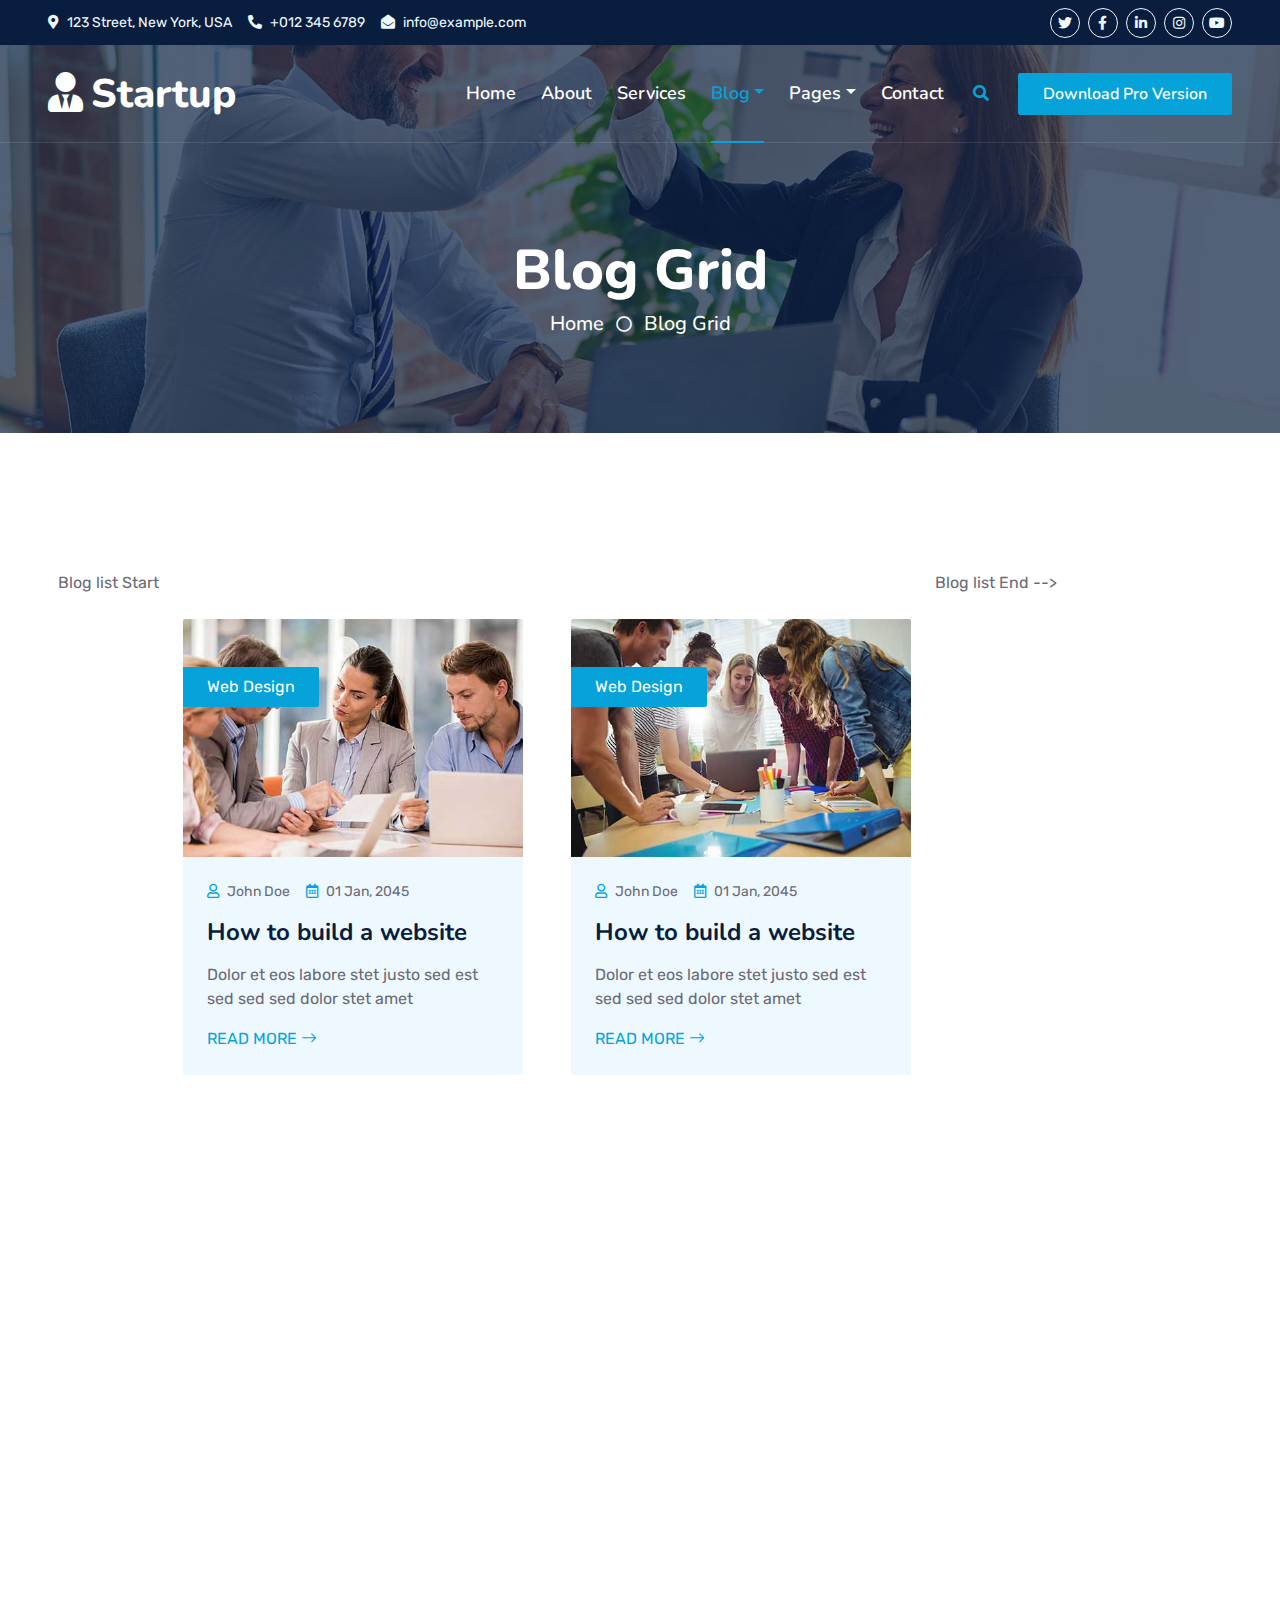
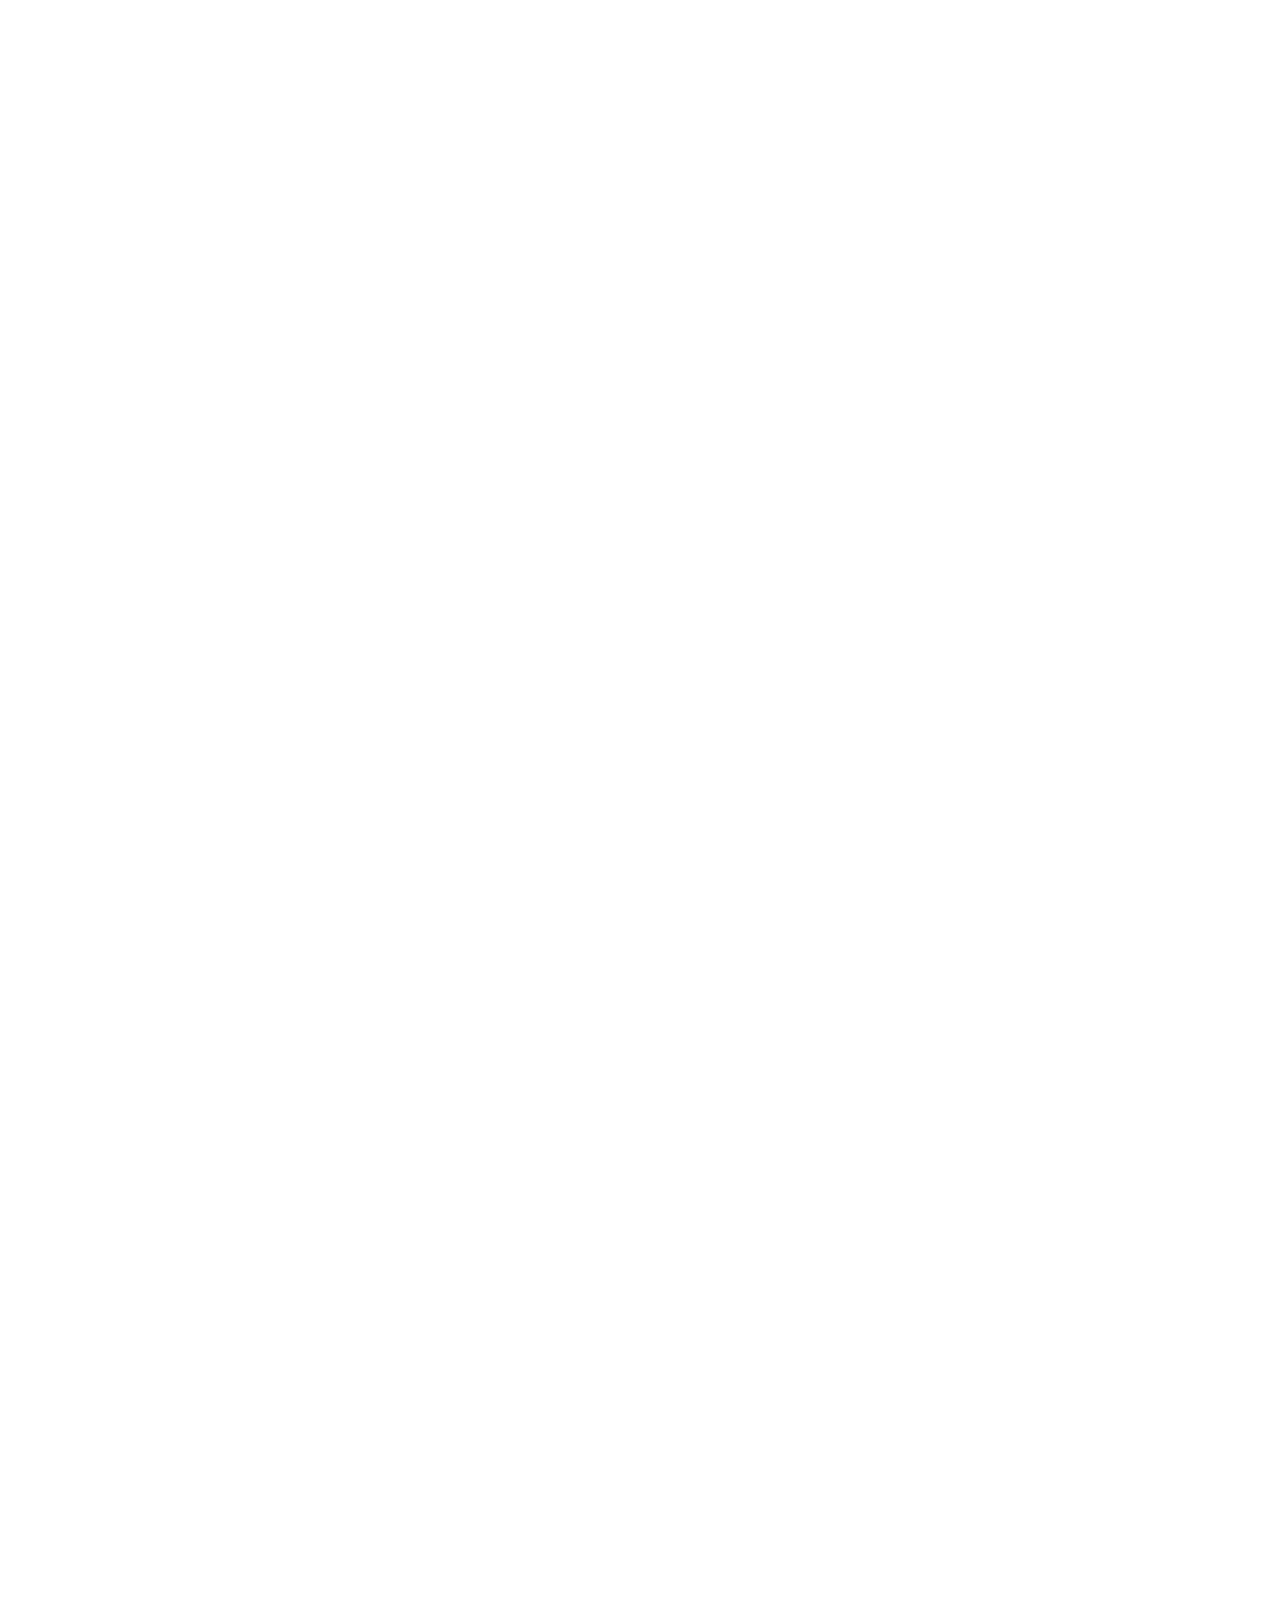
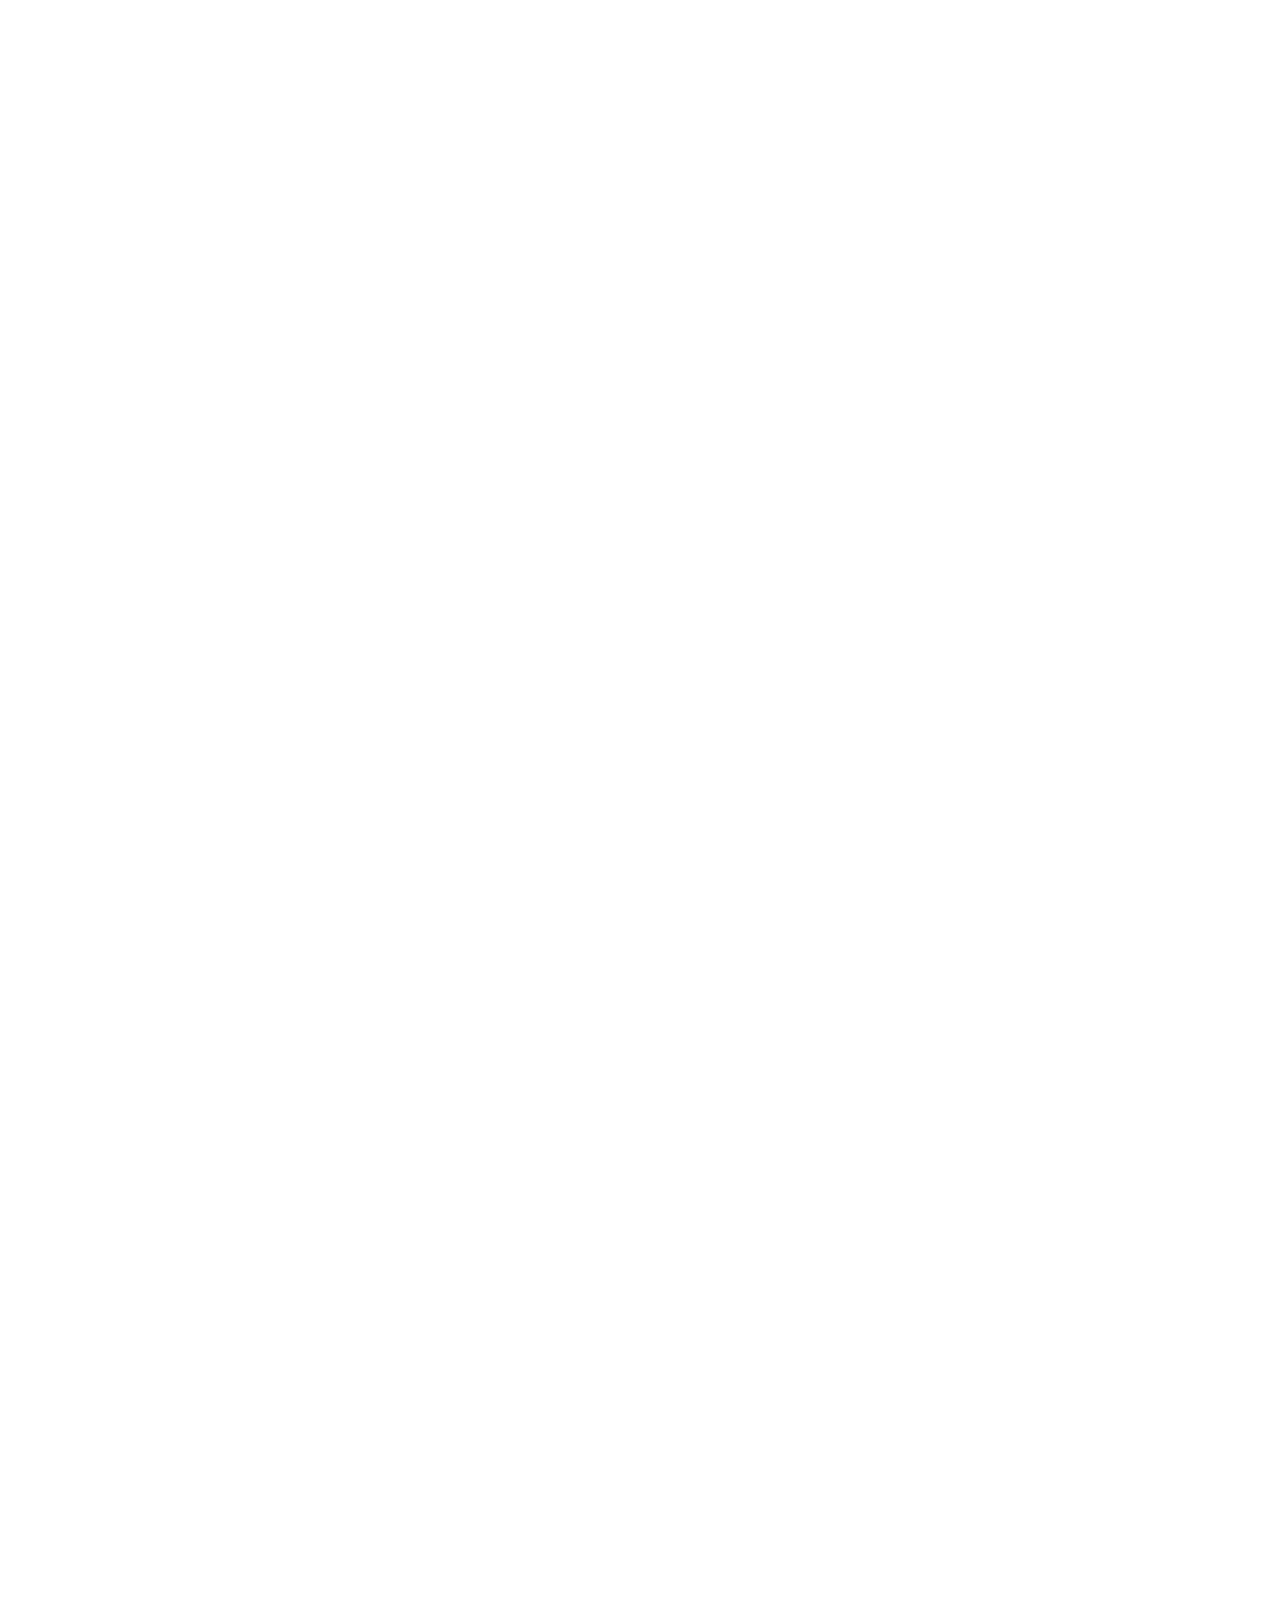
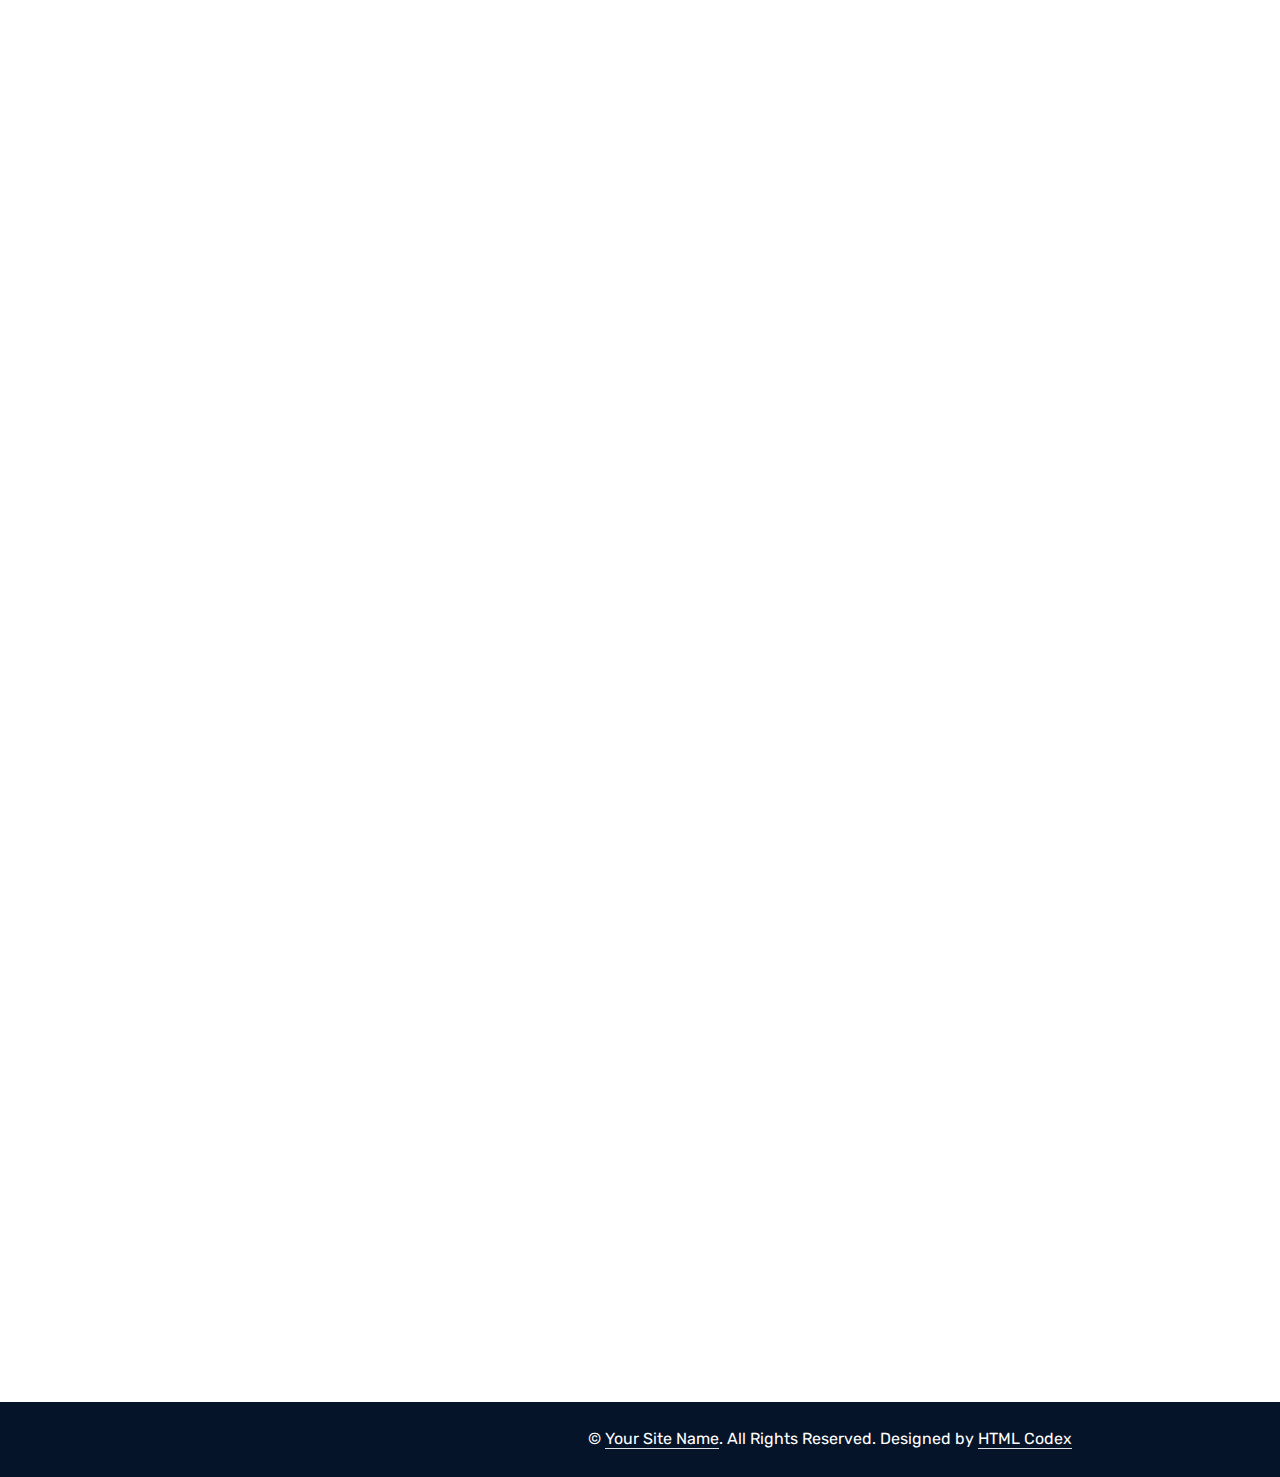
<file: Nanolake Website/blog.html>
<!DOCTYPE html>
<html lang="en">

<head>
    <meta charset="utf-8">
    <title>Startup - Startup Website Template</title>
    <meta content="width=device-width, initial-scale=1.0" name="viewport">
    <meta content="Free HTML Templates" name="keywords">
    <meta content="Free HTML Templates" name="description">

    <!-- Favicon -->
    <link href="img/favicon.ico" rel="icon">

    <!-- Google Web Fonts -->
    <link rel="preconnect" href="https://fonts.googleapis.com">
    <link rel="preconnect" href="https://fonts.gstatic.com" crossorigin>
    <link href="https://fonts.googleapis.com/css2?family=Nunito:wght@400;600;700;800&family=Rubik:wght@400;500;600;700&display=swap" rel="stylesheet">

    <!-- Icon Font Stylesheet -->
    <link href="https://cdnjs.cloudflare.com/ajax/libs/font-awesome/5.10.0/css/all.min.css" rel="stylesheet">
    <link href="https://cdn.jsdelivr.net/npm/bootstrap-icons@1.4.1/font/bootstrap-icons.css" rel="stylesheet">

    <!-- Libraries Stylesheet -->
    <link href="lib/owlcarousel/assets/owl.carousel.min.css" rel="stylesheet">
    <link href="lib/animate/animate.min.css" rel="stylesheet">

    <!-- Customized Bootstrap Stylesheet -->
    <link href="css/bootstrap.min.css" rel="stylesheet">

    <!-- Template Stylesheet -->
    <link href="css/style.css" rel="stylesheet">
</head>

<body>
    <!-- Spinner Start -->
    <div id="spinner" class="show bg-white position-fixed translate-middle w-100 vh-100 top-50 start-50 d-flex align-items-center justify-content-center">
        <div class="spinner"></div>
    </div>
    <!-- Spinner End -->


    <!-- Topbar Start -->
    <div class="container-fluid bg-dark px-5 d-none d-lg-block">
        <div class="row gx-0">
            <div class="col-lg-8 text-center text-lg-start mb-2 mb-lg-0">
                <div class="d-inline-flex align-items-center" style="height: 45px;">
                    <small class="me-3 text-light"><i class="fa fa-map-marker-alt me-2"></i>123 Street, New York, USA</small>
                    <small class="me-3 text-light"><i class="fa fa-phone-alt me-2"></i>+012 345 6789</small>
                    <small class="text-light"><i class="fa fa-envelope-open me-2"></i>info@example.com</small>
                </div>
            </div>
            <div class="col-lg-4 text-center text-lg-end">
                <div class="d-inline-flex align-items-center" style="height: 45px;">
                    <a class="btn btn-sm btn-outline-light btn-sm-square rounded-circle me-2" href=""><i class="fab fa-twitter fw-normal"></i></a>
                    <a class="btn btn-sm btn-outline-light btn-sm-square rounded-circle me-2" href=""><i class="fab fa-facebook-f fw-normal"></i></a>
                    <a class="btn btn-sm btn-outline-light btn-sm-square rounded-circle me-2" href=""><i class="fab fa-linkedin-in fw-normal"></i></a>
                    <a class="btn btn-sm btn-outline-light btn-sm-square rounded-circle me-2" href=""><i class="fab fa-instagram fw-normal"></i></a>
                    <a class="btn btn-sm btn-outline-light btn-sm-square rounded-circle" href=""><i class="fab fa-youtube fw-normal"></i></a>
                </div>
            </div>
        </div>
    </div>
    <!-- Topbar End -->


    <!-- Navbar Start -->
    <div class="container-fluid position-relative p-0">
        <nav class="navbar navbar-expand-lg navbar-dark px-5 py-3 py-lg-0">
            <a href="index.html" class="navbar-brand p-0">
                <h1 class="m-0"><i class="fa fa-user-tie me-2"></i>Startup</h1>
            </a>
            <button class="navbar-toggler" type="button" data-bs-toggle="collapse" data-bs-target="#navbarCollapse">
                <span class="fa fa-bars"></span>
            </button>
            <div class="collapse navbar-collapse" id="navbarCollapse">
                <div class="navbar-nav ms-auto py-0">
                    <a href="index.html" class="nav-item nav-link">Home</a>
                    <a href="about.html" class="nav-item nav-link">About</a>
                    <a href="service.html" class="nav-item nav-link">Services</a>
                    <div class="nav-item dropdown">
                        <a href="#" class="nav-link dropdown-toggle active" data-bs-toggle="dropdown">Blog</a>
                        <div class="dropdown-menu m-0">
                            <a href="blog.html" class="dropdown-item active">Blog Grid</a>
                            <a href="detail.html" class="dropdown-item">Blog Detail</a>
                        </div>
                    </div>
                    <div class="nav-item dropdown">
                        <a href="#" class="nav-link dropdown-toggle" data-bs-toggle="dropdown">Pages</a>
                        <div class="dropdown-menu m-0">
                            <a href="price.html" class="dropdown-item">Pricing Plan</a>
                            <a href="feature.html" class="dropdown-item">Our features</a>
                            <a href="team.html" class="dropdown-item">Team Members</a>
                            <a href="testimonial.html" class="dropdown-item">Testimonial</a>
                            <a href="quote.html" class="dropdown-item">Free Quote</a>
                        </div>
                    </div>
                    <a href="contact.html" class="nav-item nav-link">Contact</a>
                </div>
                <butaton type="button" class="btn text-primary ms-3" data-bs-toggle="modal" data-bs-target="#searchModal"><i class="fa fa-search"></i></butaton>
                <a href="https://htmlcodex.com/startup-company-website-template" class="btn btn-primary py-2 px-4 ms-3">Download Pro Version</a>
            </div>
        </nav>

        <div class="container-fluid bg-primary py-5 bg-header" style="margin-bottom: 90px;">
            <div class="row py-5">
                <div class="col-12 pt-lg-5 mt-lg-5 text-center">
                    <h1 class="display-4 text-white animated zoomIn">Blog Grid</h1>
                    <a href="" class="h5 text-white">Home</a>
                    <i class="far fa-circle text-white px-2"></i>
                    <a href="" class="h5 text-white">Blog Grid</a>
                </div>
            </div>
        </div>
    </div>
    <!-- Navbar End -->


    <!-- Full Screen Search Start -->
    <div class="modal fade" id="searchModal" tabindex="-1">
        <div class="modal-dialog modal-fullscreen">
            <div class="modal-content" style="background: rgba(9, 30, 62, .7);">
                <div class="modal-header border-0">
                    <button type="button" class="btn bg-white btn-close" data-bs-dismiss="modal" aria-label="Close"></button>
                </div>
                <div class="modal-body d-flex align-items-center justify-content-center">
                    <div class="input-group" style="max-width: 600px;">
                        <input type="text" class="form-control bg-transparent border-primary p-3" placeholder="Type search keyword">
                        <button class="btn btn-primary px-4"><i class="bi bi-search"></i></button>
                    </div>
                </div>
            </div>
        </div>
    </div>
 
    <div class="container-fluid py-5 wow fadeInUp" data-wow-delay="0.1s">
        <div class="container py-5">
            <div class="row g-5">
                Blog list Start 
                <div class="col-lg-8">
                    <div class="row g-5">
                        <div class="col-md-6 wow slideInUp" data-wow-delay="0.1s">
                            <div class="blog-item bg-light rounded overflow-hidden">
                                <div class="blog-img position-relative overflow-hidden">
                                    <img class="img-fluid" src="img/blog-1.jpg" alt="">
                                    <a class="position-absolute top-0 start-0 bg-primary text-white rounded-end mt-5 py-2 px-4" href="">Web Design</a>
                                </div>
                                <div class="p-4">
                                    <div class="d-flex mb-3">
                                        <small class="me-3"><i class="far fa-user text-primary me-2"></i>John Doe</small>
                                        <small><i class="far fa-calendar-alt text-primary me-2"></i>01 Jan, 2045</small>
                                    </div>
                                    <h4 class="mb-3">How to build a website</h4>
                                    <p>Dolor et eos labore stet justo sed est sed sed sed dolor stet amet</p>
                                    <a class="text-uppercase" href="">Read More <i class="bi bi-arrow-right"></i></a>
                                </div>
                            </div>
                        </div>
                        <div class="col-md-6 wow slideInUp" data-wow-delay="0.6s">
                            <div class="blog-item bg-light rounded overflow-hidden">
                                <div class="blog-img position-relative overflow-hidden">
                                    <img class="img-fluid" src="img/blog-2.jpg" alt="">
                                    <a class="position-absolute top-0 start-0 bg-primary text-white rounded-end mt-5 py-2 px-4" href="">Web Design</a>
                                </div>
                                <div class="p-4">
                                    <div class="d-flex mb-3">
                                        <small class="me-3"><i class="far fa-user text-primary me-2"></i>John Doe</small>
                                        <small><i class="far fa-calendar-alt text-primary me-2"></i>01 Jan, 2045</small>
                                    </div>
                                    <h4 class="mb-3">How to build a website</h4>
                                    <p>Dolor et eos labore stet justo sed est sed sed sed dolor stet amet</p>
                                    <a class="text-uppercase" href="">Read More <i class="bi bi-arrow-right"></i></a>
                                </div>
                            </div>
                        </div>
                        <div class="col-md-6 wow slideInUp" data-wow-delay="0.1s">
                            <div class="blog-item bg-light rounded overflow-hidden">
                                <div class="blog-img position-relative overflow-hidden">
                                    <img class="img-fluid" src="img/blog-3.jpg" alt="">
                                    <a class="position-absolute top-0 start-0 bg-primary text-white rounded-end mt-5 py-2 px-4" href="">Web Design</a>
                                </div>
                                <div class="p-4">
                                    <div class="d-flex mb-3">
                                        <small class="me-3"><i class="far fa-user text-primary me-2"></i>John Doe</small>
                                        <small><i class="far fa-calendar-alt text-primary me-2"></i>01 Jan, 2045</small>
                                    </div>
                                    <h4 class="mb-3">How to build a website</h4>
                                    <p>Dolor et eos labore stet justo sed est sed sed sed dolor stet amet</p>
                                    <a class="text-uppercase" href="">Read More <i class="bi bi-arrow-right"></i></a>
                                </div>
                            </div>
                        </div>
                        <div class="col-md-6 wow slideInUp" data-wow-delay="0.6s">
                            <div class="blog-item bg-light rounded overflow-hidden">
                                <div class="blog-img position-relative overflow-hidden">
                                    <img class="img-fluid" src="img/blog-1.jpg" alt="">
                                    <a class="position-absolute top-0 start-0 bg-primary text-white rounded-end mt-5 py-2 px-4" href="">Web Design</a>
                                </div>
                                <div class="p-4">
                                    <div class="d-flex mb-3">
                                        <small class="me-3"><i class="far fa-user text-primary me-2"></i>John Doe</small>
                                        <small><i class="far fa-calendar-alt text-primary me-2"></i>01 Jan, 2045</small>
                                    </div>
                                    <h4 class="mb-3">How to build a website</h4>
                                    <p>Dolor et eos labore stet justo sed est sed sed sed dolor stet amet</p>
                                    <a class="text-uppercase" href="">Read More <i class="bi bi-arrow-right"></i></a>
                                </div>
                            </div>
                        </div>
                        <div class="col-md-6 wow slideInUp" data-wow-delay="0.1s">
                            <div class="blog-item bg-light rounded overflow-hidden">
                                <div class="blog-img position-relative overflow-hidden">
                                    <img class="img-fluid" src="img/blog-2.jpg" alt="">
                                    <a class="position-absolute top-0 start-0 bg-primary text-white rounded-end mt-5 py-2 px-4" href="">Web Design</a>
                                </div>
                                <div class="p-4">
                                    <div class="d-flex mb-3">
                                        <small class="me-3"><i class="far fa-user text-primary me-2"></i>John Doe</small>
                                        <small><i class="far fa-calendar-alt text-primary me-2"></i>01 Jan, 2045</small>
                                    </div>
                                    <h4 class="mb-3">How to build a website</h4>
                                    <p>Dolor et eos labore stet justo sed est sed sed sed dolor stet amet</p>
                                    <a class="text-uppercase" href="">Read More <i class="bi bi-arrow-right"></i></a>
                                </div>
                            </div>
                        </div>
                        <div class="col-md-6 wow slideInUp" data-wow-delay="0.6s">
                            <div class="blog-item bg-light rounded overflow-hidden">
                                <div class="blog-img position-relative overflow-hidden">
                                    <img class="img-fluid" src="img/blog-3.jpg" alt="">
                                    <a class="position-absolute top-0 start-0 bg-primary text-white rounded-end mt-5 py-2 px-4" href="">Web Design</a>
                                </div>
                                <div class="p-4">
                                    <div class="d-flex mb-3">
                                        <small class="me-3"><i class="far fa-user text-primary me-2"></i>John Doe</small>
                                        <small><i class="far fa-calendar-alt text-primary me-2"></i>01 Jan, 2045</small>
                                    </div>
                                    <h4 class="mb-3">How to build a website</h4>
                                    <p>Dolor et eos labore stet justo sed est sed sed sed dolor stet amet</p>
                                    <a class="text-uppercase" href="">Read More <i class="bi bi-arrow-right"></i></a>
                                </div>
                            </div>
                        </div>
                        <div class="col-md-6 wow slideInUp" data-wow-delay="0.1s">
                            <div class="blog-item bg-light rounded overflow-hidden">
                                <div class="blog-img position-relative overflow-hidden">
                                    <img class="img-fluid" src="img/blog-1.jpg" alt="">
                                    <a class="position-absolute top-0 start-0 bg-primary text-white rounded-end mt-5 py-2 px-4" href="">Web Design</a>
                                </div>
                                <div class="p-4">
                                    <div class="d-flex mb-3">
                                        <small class="me-3"><i class="far fa-user text-primary me-2"></i>John Doe</small>
                                        <small><i class="far fa-calendar-alt text-primary me-2"></i>01 Jan, 2045</small>
                                    </div>
                                    <h4 class="mb-3">How to build a website</h4>
                                    <p>Dolor et eos labore stet justo sed est sed sed sed dolor stet amet</p>
                                    <a class="text-uppercase" href="">Read More <i class="bi bi-arrow-right"></i></a>
                                </div>
                            </div>
                        </div>
                        <div class="col-md-6 wow slideInUp" data-wow-delay="0.6s">
                            <div class="blog-item bg-light rounded overflow-hidden">
                                <div class="blog-img position-relative overflow-hidden">
                                    <img class="img-fluid" src="img/blog-2.jpg" alt="">
                                    <a class="position-absolute top-0 start-0 bg-primary text-white rounded-end mt-5 py-2 px-4" href="">Web Design</a>
                                </div>
                                <div class="p-4">
                                    <div class="d-flex mb-3">
                                        <small class="me-3"><i class="far fa-user text-primary me-2"></i>John Doe</small>
                                        <small><i class="far fa-calendar-alt text-primary me-2"></i>01 Jan, 2045</small>
                                    </div>
                                    <h4 class="mb-3">How to build a website</h4>
                                    <p>Dolor et eos labore stet justo sed est sed sed sed dolor stet amet</p>
                                    <a class="text-uppercase" href="">Read More <i class="bi bi-arrow-right"></i></a>
                                </div>
                            </div>
                        </div>
                        <div class="col-md-6 wow slideInUp" data-wow-delay="0.1s">
                            <div class="blog-item bg-light rounded overflow-hidden">
                                <div class="blog-img position-relative overflow-hidden">
                                    <img class="img-fluid" src="img/blog-3.jpg" alt="">
                                    <a class="position-absolute top-0 start-0 bg-primary text-white rounded-end mt-5 py-2 px-4" href="">Web Design</a>
                                </div>
                                <div class="p-4">
                                    <div class="d-flex mb-3">
                                        <small class="me-3"><i class="far fa-user text-primary me-2"></i>John Doe</small>
                                        <small><i class="far fa-calendar-alt text-primary me-2"></i>01 Jan, 2045</small>
                                    </div>
                                    <h4 class="mb-3">How to build a website</h4>
                                    <p>Dolor et eos labore stet justo sed est sed sed sed dolor stet amet</p>
                                    <a class="text-uppercase" href="">Read More <i class="bi bi-arrow-right"></i></a>
                                </div>
                            </div>
                        </div>
                        <div class="col-md-6 wow slideInUp" data-wow-delay="0.6s">
                            <div class="blog-item bg-light rounded overflow-hidden">
                                <div class="blog-img position-relative overflow-hidden">
                                    <img class="img-fluid" src="img/blog-1.jpg" alt="">
                                    <a class="position-absolute top-0 start-0 bg-primary text-white rounded-end mt-5 py-2 px-4" href="">Web Design</a>
                                </div>
                                <div class="p-4">
                                    <div class="d-flex mb-3">
                                        <small class="me-3"><i class="far fa-user text-primary me-2"></i>John Doe</small>
                                        <small><i class="far fa-calendar-alt text-primary me-2"></i>01 Jan, 2045</small>
                                    </div>
                                    <h4 class="mb-3">How to build a website</h4>
                                    <p>Dolor et eos labore stet justo sed est sed sed sed dolor stet amet</p>
                                    <a class="text-uppercase" href="">Read More <i class="bi bi-arrow-right"></i></a>
                                </div>
                            </div>
                        </div>
                        <div class="col-12 wow slideInUp" data-wow-delay="0.1s">
                            <nav aria-label="Page navigation">
                              <ul class="pagination pagination-lg m-0">
                                <li class="page-item disabled">
                                  <a class="page-link rounded-0" href="#" aria-label="Previous">
                                    <span aria-hidden="true"><i class="bi bi-arrow-left"></i></span>
                                  </a>
                                </li>
                                <li class="page-item active"><a class="page-link" href="#">1</a></li>
                                <li class="page-item"><a class="page-link" href="#">2</a></li>
                                <li class="page-item"><a class="page-link" href="#">3</a></li>
                                <li class="page-item">
                                  <a class="page-link rounded-0" href="#" aria-label="Next">
                                    <span aria-hidden="true"><i class="bi bi-arrow-right"></i></span>
                                  </a>
                                </li>
                              </ul>
                            </nav>
                        </div>
                    </div>
                </div>
                 Blog list End -->
    
                <!-- Sidebar Start -->
                <div class="col-lg-4">
                    <!-- Search Form Start -->
                    <div class="mb-5 wow slideInUp" data-wow-delay="0.1s">
                        <div class="input-group">
                            <input type="text" class="form-control p-3" placeholder="Keyword">
                            <button class="btn btn-primary px-4"><i class="bi bi-search"></i></button>
                        </div>
                    </div>
                    <!-- Search Form End -->
    
                    <!-- Category Start -->
                    <div class="mb-5 wow slideInUp" data-wow-delay="0.1s">
                        <div class="section-title section-title-sm position-relative pb-3 mb-4">
                            <h3 class="mb-0">Categories</h3>
                        </div>
                        <div class="link-animated d-flex flex-column justify-content-start">
                            <a class="h5 fw-semi-bold bg-light rounded py-2 px-3 mb-2" href="#"><i class="bi bi-arrow-right me-2"></i>Web Design</a>
                            <a class="h5 fw-semi-bold bg-light rounded py-2 px-3 mb-2" href="#"><i class="bi bi-arrow-right me-2"></i>Web Development</a>
                            <a class="h5 fw-semi-bold bg-light rounded py-2 px-3 mb-2" href="#"><i class="bi bi-arrow-right me-2"></i>Web Development</a>
                            <a class="h5 fw-semi-bold bg-light rounded py-2 px-3 mb-2" href="#"><i class="bi bi-arrow-right me-2"></i>Keyword Research</a>
                            <a class="h5 fw-semi-bold bg-light rounded py-2 px-3 mb-2" href="#"><i class="bi bi-arrow-right me-2"></i>Email Marketing</a>
                        </div>
                    </div>
                    <!-- Category End -->
    
                    <!-- Recent Post Start -->
                    <div class="mb-5 wow slideInUp" data-wow-delay="0.1s">
                        <div class="section-title section-title-sm position-relative pb-3 mb-4">
                            <h3 class="mb-0">Recent Post</h3>
                        </div>
                        <div class="d-flex rounded overflow-hidden mb-3">
                            <img class="img-fluid" src="img/blog-1.jpg" style="width: 100px; height: 100px; object-fit: cover;" alt="">
                            <a href="" class="h5 fw-semi-bold d-flex align-items-center bg-light px-3 mb-0">Lorem ipsum dolor sit amet adipis elit
                            </a>
                        </div>
                        <div class="d-flex rounded overflow-hidden mb-3">
                            <img class="img-fluid" src="img/blog-2.jpg" style="width: 100px; height: 100px; object-fit: cover;" alt="">
                            <a href="" class="h5 fw-semi-bold d-flex align-items-center bg-light px-3 mb-0">Lorem ipsum dolor sit amet adipis elit
                            </a>
                        </div>
                        <div class="d-flex rounded overflow-hidden mb-3">
                            <img class="img-fluid" src="img/blog-3.jpg" style="width: 100px; height: 100px; object-fit: cover;" alt="">
                            <a href="" class="h5 fw-semi-bold d-flex align-items-center bg-light px-3 mb-0">Lorem ipsum dolor sit amet adipis elit
                            </a>
                        </div>
                        <div class="d-flex rounded overflow-hidden mb-3">
                            <img class="img-fluid" src="img/blog-1.jpg" style="width: 100px; height: 100px; object-fit: cover;" alt="">
                            <a href="" class="h5 fw-semi-bold d-flex align-items-center bg-light px-3 mb-0">Lorem ipsum dolor sit amet adipis elit
                            </a>
                        </div>
                        <div class="d-flex rounded overflow-hidden mb-3">
                            <img class="img-fluid" src="img/blog-2.jpg" style="width: 100px; height: 100px; object-fit: cover;" alt="">
                            <a href="" class="h5 fw-semi-bold d-flex align-items-center bg-light px-3 mb-0">Lorem ipsum dolor sit amet adipis elit
                            </a>
                        </div>
                        <div class="d-flex rounded overflow-hidden mb-3">
                            <img class="img-fluid" src="img/blog-3.jpg" style="width: 100px; height: 100px; object-fit: cover;" alt="">
                            <a href="" class="h5 fw-semi-bold d-flex align-items-center bg-light px-3 mb-0">Lorem ipsum dolor sit amet adipis elit
                            </a>
                        </div>
                    </div>
                    <!-- Recent Post End -->
    
                    <!-- Image Start -->
                    <div class="mb-5 wow slideInUp" data-wow-delay="0.1s">
                        <img src="img/blog-1.jpg" alt="" class="img-fluid rounded">
                    </div>
                    <!-- Image End -->
    
                    <!-- Tags Start -->
                    <div class="mb-5 wow slideInUp" data-wow-delay="0.1s">
                        <div class="section-title section-title-sm position-relative pb-3 mb-4">
                            <h3 class="mb-0">Tag Cloud</h3>
                        </div>
                        <div class="d-flex flex-wrap m-n1">
                            <a href="" class="btn btn-light m-1">Design</a>
                            <a href="" class="btn btn-light m-1">Development</a>
                            <a href="" class="btn btn-light m-1">Marketing</a>
                            <a href="" class="btn btn-light m-1">SEO</a>
                            <a href="" class="btn btn-light m-1">Writing</a>
                            <a href="" class="btn btn-light m-1">Consulting</a>
                            <a href="" class="btn btn-light m-1">Design</a>
                            <a href="" class="btn btn-light m-1">Development</a>
                            <a href="" class="btn btn-light m-1">Marketing</a>
                            <a href="" class="btn btn-light m-1">SEO</a>
                            <a href="" class="btn btn-light m-1">Writing</a>
                            <a href="" class="btn btn-light m-1">Consulting</a>
                        </div>
                    </div>
                    <!-- Tags End -->
    
                    <!-- Plain Text Start -->
                    <div class="wow slideInUp" data-wow-delay="0.1s">
                        <div class="section-title section-title-sm position-relative pb-3 mb-4">
                            <h3 class="mb-0">Plain Text</h3>
                        </div>
                        <div class="bg-light text-center" style="padding: 30px;">
                            <p>Vero sea et accusam justo dolor accusam lorem consetetur, dolores sit amet sit dolor clita kasd justo, diam accusam no sea ut tempor magna takimata, amet sit et diam dolor ipsum amet diam</p>
                            <a href="" class="btn btn-primary py-2 px-4">Read More</a>
                        </div>
                    </div>
                    <!-- Plain Text End -->
                </div>
                <!-- Sidebar End -->
            </div>
        </div>
    </div>
    <!-- Blog End -->


    <!-- Vendor Start -->
    <div class="container-fluid py-5 wow fadeInUp" data-wow-delay="0.1s">
        <div class="container py-5 mb-5">
            <div class="bg-white">
                <div class="owl-carousel vendor-carousel">
                    <img src="img/vendor-1.jpg" alt="">
                    <img src="img/vendor-2.jpg" alt="">
                    <img src="img/vendor-3.jpg" alt="">
                    <img src="img/vendor-4.jpg" alt="">
                    <img src="img/vendor-5.jpg" alt="">
                    <img src="img/vendor-6.jpg" alt="">
                    <img src="img/vendor-7.jpg" alt="">
                    <img src="img/vendor-8.jpg" alt="">
                    <img src="img/vendor-9.jpg" alt="">
                </div>
            </div>
        </div>
    </div>
    <!-- Vendor End -->
    

    <!-- Footer Start -->
    <div class="container-fluid bg-dark text-light mt-5 wow fadeInUp" data-wow-delay="0.1s">
        <div class="container">
            <div class="row gx-5">
                <div class="col-lg-4 col-md-6 footer-about">
                    <div class="d-flex flex-column align-items-center justify-content-center text-center h-100 bg-primary p-4">
                        <a href="index.html" class="navbar-brand">
                            <h1 class="m-0 text-white"><i class="fa fa-user-tie me-2"></i>Startup</h1>
                        </a>
                        <p class="mt-3 mb-4">Lorem diam sit erat dolor elitr et, diam lorem justo amet clita stet eos sit. Elitr dolor duo lorem, elitr clita ipsum sea. Diam amet erat lorem stet eos. Diam amet et kasd eos duo.</p>
                        <form action="">
                            <div class="input-group">
                                <input type="text" class="form-control border-white p-3" placeholder="Your Email">
                                <button class="btn btn-dark">Sign Up</button>
                            </div>
                        </form>
                    </div>
                </div>
                <div class="col-lg-8 col-md-6">
                    <div class="row gx-5">
                        <div class="col-lg-4 col-md-12 pt-5 mb-5">
                            <div class="section-title section-title-sm position-relative pb-3 mb-4">
                                <h3 class="text-light mb-0">Get In Touch</h3>
                            </div>
                            <div class="d-flex mb-2">
                                <i class="bi bi-geo-alt text-primary me-2"></i>
                                <p class="mb-0">123 Street, New York, USA</p>
                            </div>
                            <div class="d-flex mb-2">
                                <i class="bi bi-envelope-open text-primary me-2"></i>
                                <p class="mb-0">info@example.com</p>
                            </div>
                            <div class="d-flex mb-2">
                                <i class="bi bi-telephone text-primary me-2"></i>
                                <p class="mb-0">+012 345 67890</p>
                            </div>
                            <div class="d-flex mt-4">
                                <a class="btn btn-primary btn-square me-2" href="#"><i class="fab fa-twitter fw-normal"></i></a>
                                <a class="btn btn-primary btn-square me-2" href="#"><i class="fab fa-facebook-f fw-normal"></i></a>
                                <a class="btn btn-primary btn-square me-2" href="#"><i class="fab fa-linkedin-in fw-normal"></i></a>
                                <a class="btn btn-primary btn-square" href="#"><i class="fab fa-instagram fw-normal"></i></a>
                            </div>
                        </div>
                        <div class="col-lg-4 col-md-12 pt-0 pt-lg-5 mb-5">
                            <div class="section-title section-title-sm position-relative pb-3 mb-4">
                                <h3 class="text-light mb-0">Quick Links</h3>
                            </div>
                            <div class="link-animated d-flex flex-column justify-content-start">
                                <a class="text-light mb-2" href="#"><i class="bi bi-arrow-right text-primary me-2"></i>Home</a>
                                <a class="text-light mb-2" href="#"><i class="bi bi-arrow-right text-primary me-2"></i>About Us</a>
                                <a class="text-light mb-2" href="#"><i class="bi bi-arrow-right text-primary me-2"></i>Our Services</a>
                                <a class="text-light mb-2" href="#"><i class="bi bi-arrow-right text-primary me-2"></i>Meet The Team</a>
                                <a class="text-light mb-2" href="#"><i class="bi bi-arrow-right text-primary me-2"></i>Latest Blog</a>
                                <a class="text-light" href="#"><i class="bi bi-arrow-right text-primary me-2"></i>Contact Us</a>
                            </div>
                        </div>
                        <div class="col-lg-4 col-md-12 pt-0 pt-lg-5 mb-5">
                            <div class="section-title section-title-sm position-relative pb-3 mb-4">
                                <h3 class="text-light mb-0">Popular Links</h3>
                            </div>
                            <div class="link-animated d-flex flex-column justify-content-start">
                                <a class="text-light mb-2" href="#"><i class="bi bi-arrow-right text-primary me-2"></i>Home</a>
                                <a class="text-light mb-2" href="#"><i class="bi bi-arrow-right text-primary me-2"></i>About Us</a>
                                <a class="text-light mb-2" href="#"><i class="bi bi-arrow-right text-primary me-2"></i>Our Services</a>
                                <a class="text-light mb-2" href="#"><i class="bi bi-arrow-right text-primary me-2"></i>Meet The Team</a>
                                <a class="text-light mb-2" href="#"><i class="bi bi-arrow-right text-primary me-2"></i>Latest Blog</a>
                                <a class="text-light" href="#"><i class="bi bi-arrow-right text-primary me-2"></i>Contact Us</a>
                            </div>
                        </div>
                    </div>
                </div>
            </div>
        </div>
    </div>
    <div class="container-fluid text-white" style="background: #061429;">
        <div class="container text-center">
            <div class="row justify-content-end">
                <div class="col-lg-8 col-md-6">
                    <div class="d-flex align-items-center justify-content-center" style="height: 75px;">
                        <p class="mb-0">&copy; <a class="text-white border-bottom" href="#">Your Site Name</a>. All Rights Reserved. 
						
						<!--/*** This template is free as long as you keep the footer author’s credit link/attribution link/backlink. If you'd like to use the template without the footer author’s credit link/attribution link/backlink, you can purchase the Credit Removal License from "https://htmlcodex.com/credit-removal". Thank you for your support. ***/-->
						Designed by <a class="text-white border-bottom" href="https://htmlcodex.com">HTML Codex</a></p>
                    </div>
                </div>
            </div>
        </div>
    </div>
    <!-- Footer End -->


    <!-- Back to Top -->
    <a href="#" class="btn btn-lg btn-primary btn-lg-square rounded back-to-top"><i class="bi bi-arrow-up"></i></a>


    <!-- JavaScript Libraries -->
    <script src="https://code.jquery.com/jquery-3.4.1.min.js"></script>
    <script src="https://cdn.jsdelivr.net/npm/bootstrap@5.0.0/dist/js/bootstrap.bundle.min.js"></script>
    <script src="lib/wow/wow.min.js"></script>
    <script src="lib/easing/easing.min.js"></script>
    <script src="lib/waypoints/waypoints.min.js"></script>
    <script src="lib/counterup/counterup.min.js"></script>
    <script src="lib/owlcarousel/owl.carousel.min.js"></script>

    <!-- Template Javascript -->
    <script src="js/main.js"></script>
</body>

</html>
</file>
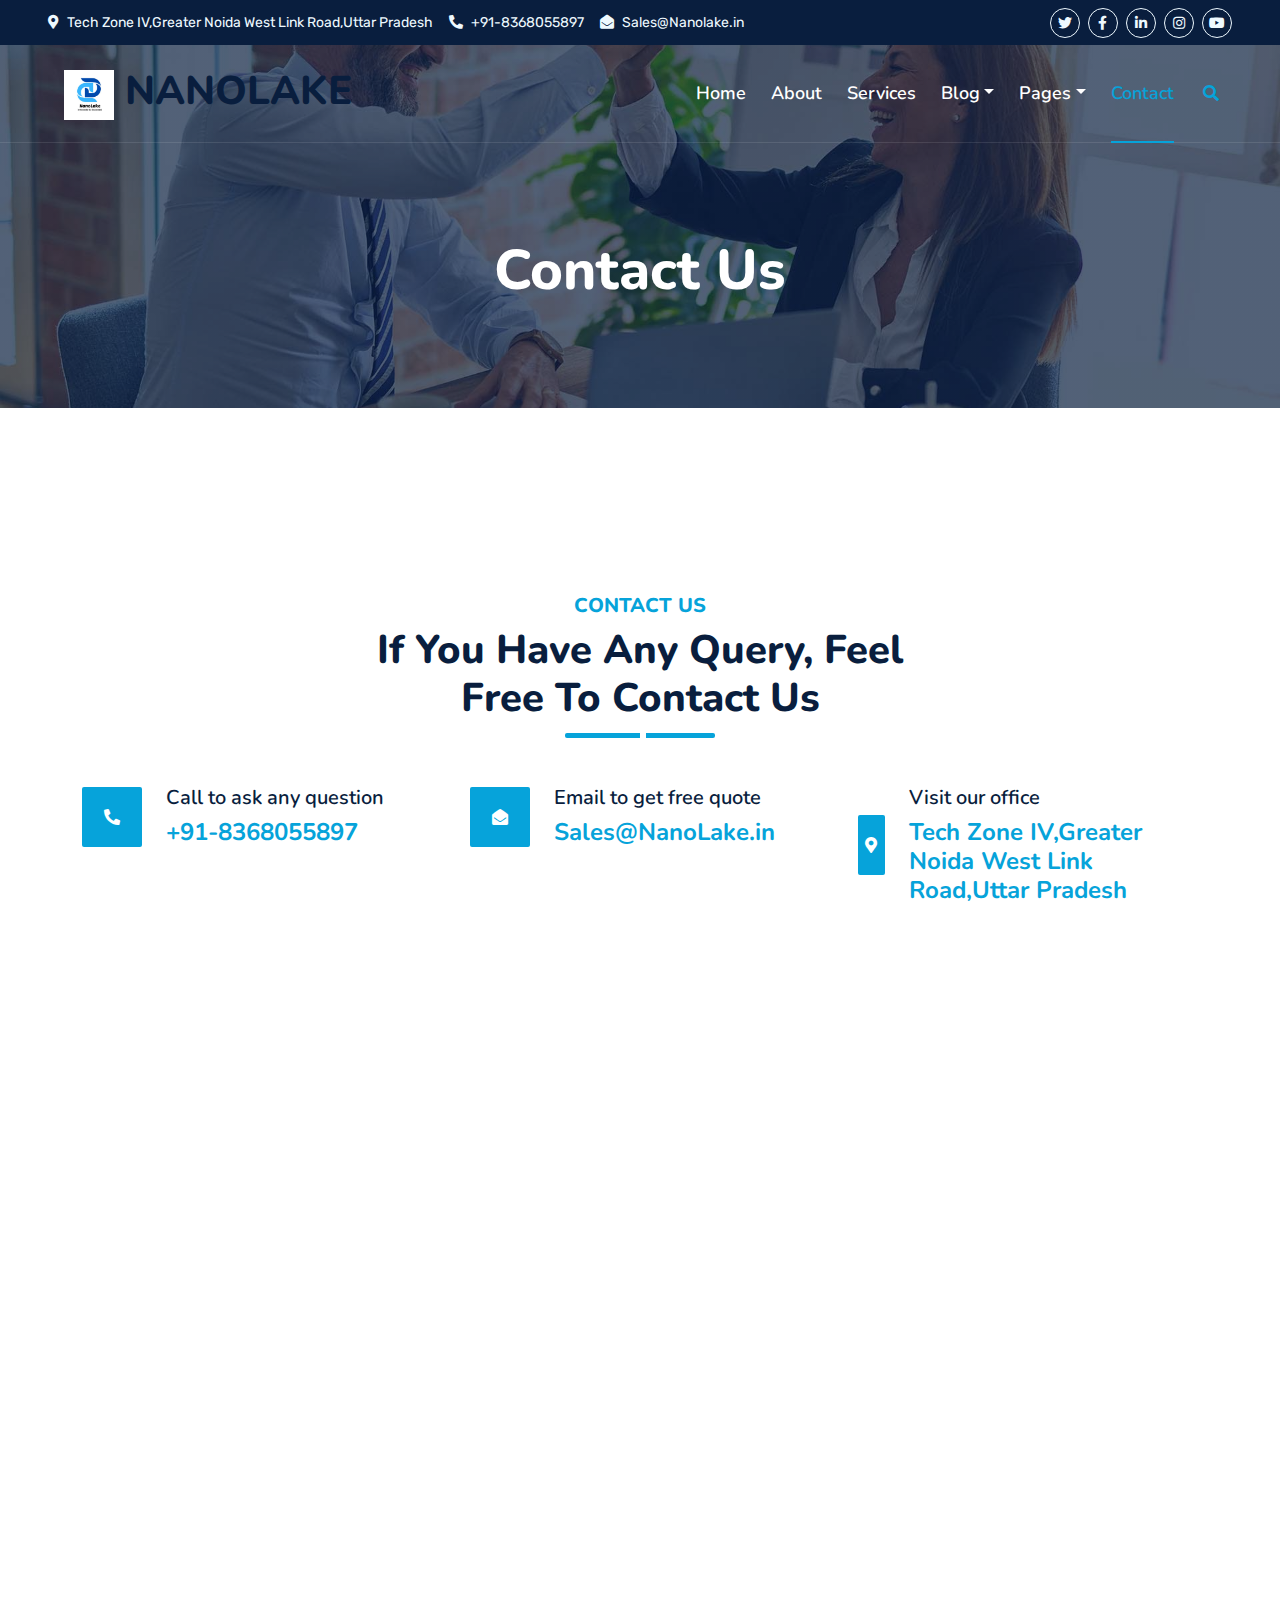
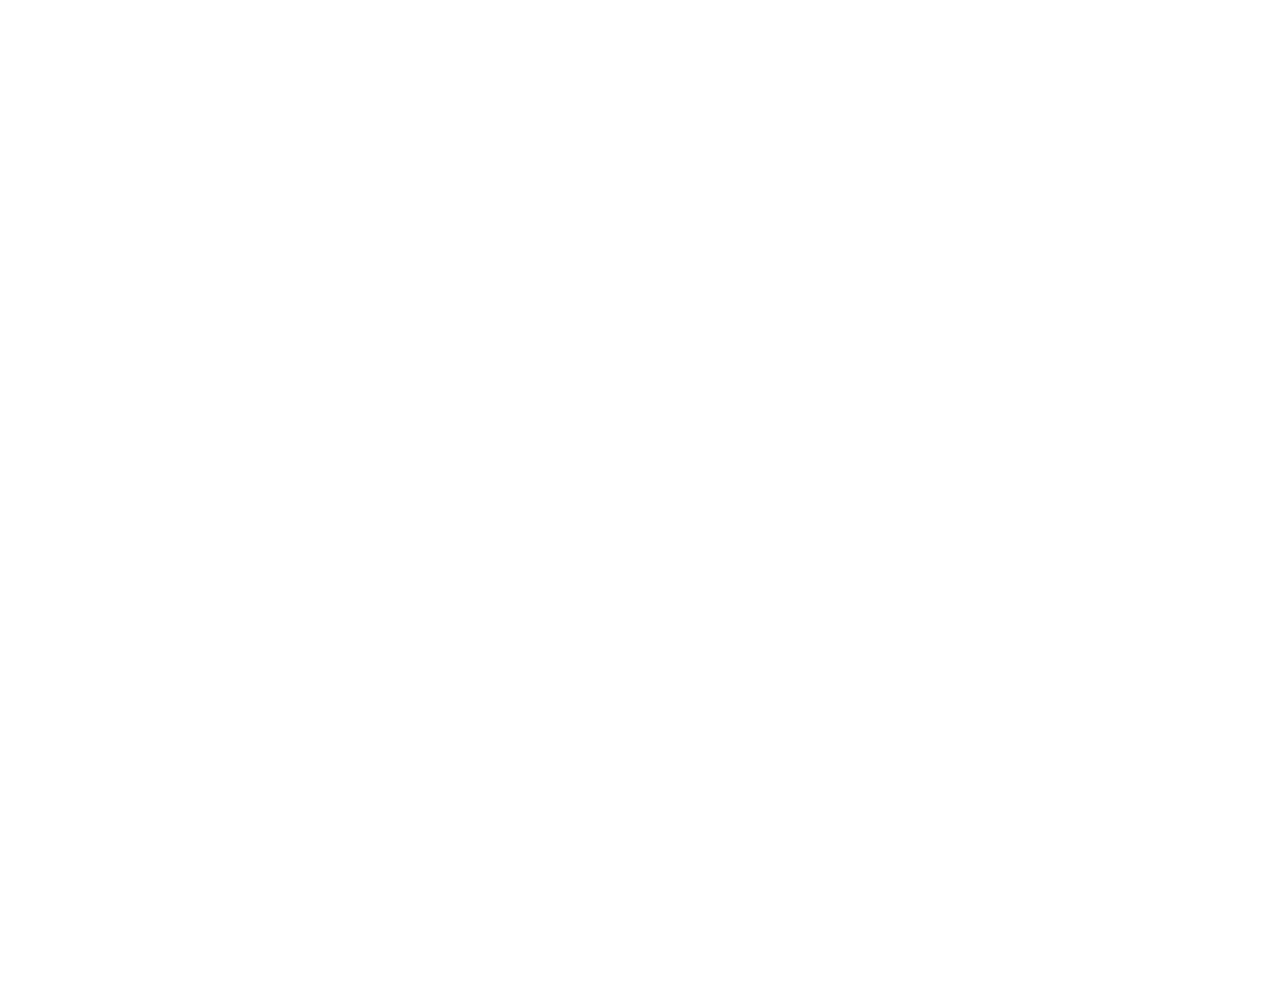
<file: Nanolake Website/contact.html>
<!DOCTYPE html>
<html lang="en">

<head>
    <meta charset="utf-8">
    <title>Startup - Website Template</title>
    <meta content="width=device-width, initial-scale=1.0" name="viewport">
    <meta content="Free HTML Templates" name="keywords">
    <meta content="Free HTML Templates" name="description">

    <!-- Favicon -->
    <link href="img/favicon.ico" rel="icon">

    <!-- Google Web Fonts -->
    <link rel="preconnect" href="https://fonts.googleapis.com">
    <link rel="preconnect" href="https://fonts.gstatic.com" crossorigin>
    <link href="https://fonts.googleapis.com/css2?family=Nunito:wght@400;600;700;800&family=Rubik:wght@400;500;600;700&display=swap" rel="stylesheet">

    <!-- Icon Font Stylesheet -->
    <link href="https://cdnjs.cloudflare.com/ajax/libs/font-awesome/5.10.0/css/all.min.css" rel="stylesheet">
    <link href="https://cdn.jsdelivr.net/npm/bootstrap-icons@1.4.1/font/bootstrap-icons.css" rel="stylesheet">

    <!-- Libraries Stylesheet -->
    <link href="lib/owlcarousel/assets/owl.carousel.min.css" rel="stylesheet">
    <link href="lib/animate/animate.min.css" rel="stylesheet">

    <!-- Customized Bootstrap Stylesheet -->
    <link href="css/bootstrap.min.css" rel="stylesheet">

    <!-- Template Stylesheet -->
    <link href="css/style.css" rel="stylesheet">
</head>

<body>
    <!-- Spinner Start -->
    <div id="spinner" class="show bg-white position-fixed translate-middle w-100 vh-100 top-50 start-50 d-flex align-items-center justify-content-center">
        <div class="spinner"></div>
    </div>
    <!-- Spinner End -->


    <!-- Topbar Start -->
    <div class="container-fluid bg-dark px-5 d-none d-lg-block">
        <div class="row gx-0">
            <div class="col-lg-8 text-center text-lg-start mb-2 mb-lg-0">
                <div class="d-inline-flex align-items-center" style="height: 45px;">
                    <small class="me-3 text-light"><i class="fa fa-map-marker-alt me-2"></i>Tech Zone IV,Greater Noida West Link Road,Uttar Pradesh</small>
                    <small class="me-3 text-light"><i class="fa fa-phone-alt me-2"></i>+91-8368055897</small>
                    <small class="text-light"><i class="fa fa-envelope-open me-2"></i>Sales@Nanolake.in</small>
                </div>
            </div>
            <div class="col-lg-4 text-center text-lg-end">
                <div class="d-inline-flex align-items-center" style="height: 45px;">
                    <a class="btn btn-sm btn-outline-light btn-sm-square rounded-circle me-2" href=""><i class="fab fa-twitter fw-normal"></i></a>
                    <a class="btn btn-sm btn-outline-light btn-sm-square rounded-circle me-2" href=""><i class="fab fa-facebook-f fw-normal"></i></a>
                    <a class="btn btn-sm btn-outline-light btn-sm-square rounded-circle me-2" href=""><i class="fab fa-linkedin-in fw-normal"></i></a>
                    <a class="btn btn-sm btn-outline-light btn-sm-square rounded-circle me-2" href=""><i class="fab fa-instagram fw-normal"></i></a>
                    <a class="btn btn-sm btn-outline-light btn-sm-square rounded-circle" href=""><i class="fab fa-youtube fw-normal"></i></a>
                </div>
            </div>
        </div>
    </div>
    <!-- Topbar End -->


    <!-- Navbar Start -->
    <div class="container-fluid position-relative p-0">
        <nav class="navbar navbar-expand-lg navbar-dark px-5 py-3 py-lg-0">
            <a href="index.html" class="navbar-brand p-0">
                <a><h1 class="m-0"><img src="./img/NanoLake.jpg" alt="" id="logo"> NANOLAKE</h1>
            </a>
            <button class="navbar-toggler" type="button" data-bs-toggle="collapse" data-bs-target="#navbarCollapse">
                <span class="fa fa-bars"></span>
            </button>
            <div class="collapse navbar-collapse" id="navbarCollapse">
                <div class="navbar-nav ms-auto py-0">
                    <a href="index.html" class="nav-item nav-link">Home</a>
                    <a href="about.html" class="nav-item nav-link">About</a>
                    <a href="service.html" class="nav-item nav-link">Services</a>
                    <div class="nav-item dropdown">
                        <a href="#" class="nav-link dropdown-toggle" data-bs-toggle="dropdown">Blog</a>
                        <div class="dropdown-menu m-0">
                            <a href="blog.html" class="dropdown-item">Blog Grid</a>
                            <a href="detail.html" class="dropdown-item">Blog Detail</a>
                        </div>
                    </div>
                    <div class="nav-item dropdown">
                        <a href="#" class="nav-link dropdown-toggle" data-bs-toggle="dropdown">Pages</a>
                        <div class="dropdown-menu m-0">
                            <a href="price.html" class="dropdown-item">Pricing Plan</a>
                            <a href="feature.html" class="dropdown-item">Our features</a>
                            <a href="team.html" class="dropdown-item">Team Members</a>
                            <a href="testimonial.html" class="dropdown-item">Testimonial</a>
                            <a href="quote.html" class="dropdown-item">Free Quote</a>
                        </div>
                    </div>
                    <a href="contact.html" class="nav-item nav-link active">Contact</a>
                </div>
                <butaton type="button" class="btn text-primary ms-3" data-bs-toggle="modal" data-bs-target="#searchModal"><i class="fa fa-search"></i></butaton>
               <!-- <a href="https://htmlcodex.com/startup-company-website-template" class="btn btn-primary py-2 px-4 ms-3">Download Pro Version</a>-->
            </div>
        </nav>

        <div class="container-fluid bg-primary py-5 bg-header" style="margin-bottom: 90px;">
            <div class="row py-5">
                <div class="col-12 pt-lg-5 mt-lg-5 text-center">
                    <h1 class="display-4 text-white animated zoomIn">Contact Us</h1>
                    <!--<a href="" class="h5 text-white">Home</a>
                    <i class="far fa-circle text-white px-2"></i>
                    <a href="" class="h5 text-white">Contact</a>-->
                </div>
            </div>
        </div>
    </div>
    <!-- Navbar End -->


    <!-- Full Screen Search Start -->
    <div class="modal fade" id="searchModal" tabindex="-1">
        <div class="modal-dialog modal-fullscreen">
            <div class="modal-content" style="background: rgba(9, 30, 62, .7);">
                <div class="modal-header border-0">
                    <button type="button" class="btn bg-white btn-close" data-bs-dismiss="modal" aria-label="Close"></button>
                </div>
                <div class="modal-body d-flex align-items-center justify-content-center">
                    <div class="input-group" style="max-width: 600px;">
                        <input type="text" class="form-control bg-transparent border-primary p-3" placeholder="Type search keyword">
                        <button class="btn btn-primary px-4"><i class="bi bi-search"></i></button>
                    </div>
                </div>
            </div>
        </div>
    </div>
    <!-- Full Screen Search End -->


    <!-- Contact Start -->
    <div class="container-fluid py-5 wow fadeInUp" data-wow-delay="0.1s">
        <div class="container py-5">
            <div class="section-title text-center position-relative pb-3 mb-5 mx-auto" style="max-width: 600px;">
                <h5 class="fw-bold text-primary text-uppercase">Contact Us</h5>
                <h1 class="mb-0">If You Have Any Query, Feel Free To Contact Us</h1>
            </div>
            <div class="row g-5 mb-5">
                <div class="col-lg-4">
                    <div class="d-flex align-items-center wow fadeIn" data-wow-delay="0.1s">
                        <div class="bg-primary d-flex align-items-center justify-content-center rounded" style="width: 60px; height: 60px;">
                            <i class="fa fa-phone-alt text-white"></i>
                        </div>
                        <div class="ps-4">
                            <h5 class="mb-2">Call to ask any question</h5>
                            <h4 class="text-primary mb-0">+91-8368055897</h4>
                        </div>
                    </div>
                </div>
                <div class="col-lg-4">
                    <div class="d-flex align-items-center wow fadeIn" data-wow-delay="0.4s">
                        <div class="bg-primary d-flex align-items-center justify-content-center rounded" style="width: 60px; height: 60px;">
                            <i class="fa fa-envelope-open text-white"></i>
                        </div>
                        <div class="ps-4">
                            <h5 class="mb-2">Email to get free quote</h5>
                            <h4 class="text-primary mb-0">Sales@NanoLake.in</h4>
                        </div>
                    </div>
                </div>
                <div class="col-lg-4">
                    <div class="d-flex align-items-center wow fadeIn" data-wow-delay="0.8s">
                        <div class="bg-primary d-flex align-items-center justify-content-center rounded" style="width: 60px; height: 60px;">
                            <i class="fa fa-map-marker-alt text-white"></i>
                        </div>
                        <div class="ps-4">
                            <h5 class="mb-2">Visit our office</h5>
                            <h4 class="text-primary mb-0">Tech Zone IV,Greater Noida West Link Road,Uttar Pradesh</h4>
                        </div>
                    </div>
                </div>
            </div>
            <div class="row g-5">
                <div class="col-lg-6 wow slideInUp" data-wow-delay="0.3s">
                    <form>
                        <div class="row g-3">
                            <div class="col-md-6">
                                <input type="text" class="form-control border-0 bg-light px-4" placeholder="Your Name" style="height: 55px;">
                            </div>
                            <div class="col-md-6">
                                <input type="email" class="form-control border-0 bg-light px-4" placeholder="Your Email" style="height: 55px;">
                            </div>
                            <div class="col-12">
                                <input type="text" class="form-control border-0 bg-light px-4" placeholder="Subject" style="height: 55px;">
                            </div>
                            <div class="col-12">
                                <textarea class="form-control border-0 bg-light px-4 py-3" rows="4" placeholder="Message"></textarea>
                            </div>
                            <div class="col-12">
                                <button class="btn btn-primary w-100 py-3" type="submit">Send Message</button>
                            </div>
                        </div>
                    </form>
                </div>
                <div class="col-lg-6 wow slideInUp" data-wow-delay="0.6s">
                    <iframe class="position-relative rounded w-100 h-100"
                        src="https://www.google.com/maps/embed?pb=!1m18!1m12!1m3!1d3001156.4288297426!2d-78.01371936852176!3d42.72876761954724!2m3!1f0!2f0!3f0!3m2!1i1024!2i768!4f13.1!3m3!1m2!1s0x4ccc4bf0f123a5a9%3A0xddcfc6c1de189567!2sNew%20York%2C%20USA!5e0!3m2!1sen!2sbd!4v1603794290143!5m2!1sen!2sbd"
                        frameborder="0" style="min-height: 350px; border:0;" allowfullscreen="" aria-hidden="false"
                        tabindex="0"></iframe>
                </div>
            </div>
        </div>
    </div>
    <!-- Contact End -->


    <!-- Vendor Start
    <div class="container-fluid py-5 wow fadeInUp" data-wow-delay="0.1s">
        <div class="container py-5 mb-5">
            <div class="bg-white">
                <div class="owl-carousel vendor-carousel">
                    <img src="img/vendor-1.jpg" alt="">
                    <img src="img/vendor-2.jpg" alt="">
                    <img src="img/vendor-3.jpg" alt="">
                    <img src="img/vendor-4.jpg" alt="">
                    <img src="img/vendor-5.jpg" alt="">
                    <img src="img/vendor-6.jpg" alt="">
                    <img src="img/vendor-7.jpg" alt="">
                    <img src="img/vendor-8.jpg" alt="">
                    <img src="img/vendor-9.jpg" alt="">
                </div>
            </div>
        </div>
    </div>
    Vendor End -->
    

    <!-- Footer Start -->
    <div class="container-fluid bg-dark text-light mt-5 wow fadeInUp" data-wow-delay="0.1s">
        <div class="container">
            <div class="row gx-5">
                <div class="col-lg-4 col-md-6 footer-about">
                    <div class="d-flex flex-column align-items-center justify-content-center text-center h-100 bg-primary p-4">
                        <a href="index.html" class="navbar-brand">
                            <h1 class="m-0"><img src="./img/NanoLake.jpg" alt="" id="logo"> NANOLAKE</h1>
                            </a>
                        <p class="mt-3 mb-4">Empowering Technology & Solution platform to our clients across Asia,Mmiddle East,africa,LATAM.Our agile "NO CODE LOW CODE" platform ensbles customer with plug and play modular solution.Our solution are robust enough to handle SME & Large Enterprise SAAS solution with capability to deploy On-premise or off-premise or cloud.</p>
                        <form action="">
                            <div class="input-group">
                                <input type="text" class="form-control border-white p-3" placeholder="Your Email">
                                <button class="btn btn-dark">Sign Up</button>
                            </div>
                        </form>
                    </div>
                </div>
                <div class="col-lg-8 col-md-6">
                    <div class="row gx-5">
                        <div class="col-lg-4 col-md-12 pt-5 mb-5">
                            <div class="section-title section-title-sm position-relative pb-3 mb-4">
                                <h3 class="text-light mb-0">Get In Touch</h3>
                            </div>
                            <div class="d-flex mb-2">
                                <i class="bi bi-geo-alt text-primary me-2"></i>
                                <p class="mb-0">Tech Zone IV,Greater Noida West Link Road,Uttar Pradesh</p>
                            </div>
                            <div class="d-flex mb-2">
                                <i class="bi bi-envelope-open text-primary me-2"></i>
                                <p class="mb-0">Sales@Nanolake.in</p>
                            </div>
                            <div class="d-flex mb-2">
                                <i class="bi bi-telephone text-primary me-2"></i>
                                <p class="mb-0">+91-8368055897</p>
                            </div>
                            <div class="d-flex mt-4">
                                <a class="btn btn-primary btn-square me-2" href="#"><i class="fab fa-twitter fw-normal"></i></a>
                                <a class="btn btn-primary btn-square me-2" href="#"><i class="fab fa-facebook-f fw-normal"></i></a>
                                <a class="btn btn-primary btn-square me-2" href="#"><i class="fab fa-linkedin-in fw-normal"></i></a>
                                <a class="btn btn-primary btn-square" href="#"><i class="fab fa-instagram fw-normal"></i></a>
                            </div>
                        </div>
                        
                       <div class="col-lg-4 col-md-12 pt-0 pt-lg-5 mb-5">
                            <!--<div class="section-title section-title-sm position-relative pb-3 mb-4">
                                <h3 class="text-light mb-0">Quick Links</h3>
                            </div>-->
                        </div>
                        <div class="link-animated d-flex flex-column justify-content-start">
                        <div class="col-lg-5" style="min-height: 700px;">
                            <div class="position-relative h-100">
                                <img class="position-absolute w-100 h-100 rounded wow zoomIn" data-wow-delay="0.9s" src="img/about.jpg" style="object-fit: cover;">
                            </div>
                        </div>
                    </div>

                       <!-- <div class="col-lg-4 col-md-12 pt-0 pt-lg-5 mb-5">
                            <div class="section-title section-title-sm position-relative pb-3 mb-4">
                                <h3 class="text-light mb-0">Popular Links</h3>
                            </div>
                            <div class="link-animated d-flex flex-column justify-content-start">
                                <a class="text-light mb-2" href="#"><i class="bi bi-arrow-right text-primary me-2"></i>Home</a>
                                <a class="text-light mb-2" href="#"><i class="bi bi-arrow-right text-primary me-2"></i>About Us</a>
                                <a class="text-light mb-2" href="#"><i class="bi bi-arrow-right text-primary me-2"></i>Our Services</a>
                                <a class="text-light mb-2" href="#"><i class="bi bi-arrow-right text-primary me-2"></i>Meet The Team</a>
                                <a class="text-light mb-2" href="#"><i class="bi bi-arrow-right text-primary me-2"></i>Latest Blog</a>
                                <a class="text-light" href="#"><i class="bi bi-arrow-right text-primary me-2"></i>Contact Us</a>
                            </div>
                        </div>
                    </div>
                </div>
            </div>
        </div>
    </div>
    <div class="container-fluid text-white" style="background: #061429;">
        <div class="container text-center">
            <div class="row justify-content-end">
                <div class="col-lg-8 col-md-6">
                    <div class="d-flex align-items-center justify-content-center" style="height: 75px;">
                        <p class="mb-0">&copy; <a class="text-white border-bottom" href="#">Your Site Name</a>. All Rights Reserved.
						
						/*** This template is free as long as you keep the footer author’s credit link/attribution link/backlink. If you'd like to use the template without the footer author’s credit link/attribution link/backlink, you can purchase the Credit Removal License from "https://htmlcodex.com/credit-removal". Thank you for your support. ***/
						Designed by <a class="text-white border-bottom" href="https://htmlcodex.com">HTML Codex</a></p>
                    </div>
                </div>
            </div>
        </div>
    </div>-->
    <!-- Footer End -->


    <!-- Back to Top -->
    <a href="#" class="btn btn-lg btn-primary btn-lg-square rounded back-to-top"><i class="bi bi-arrow-up"></i></a>


    <!-- JavaScript Libraries -->
    <script src="https://code.jquery.com/jquery-3.4.1.min.js"></script>
    <script src="https://cdn.jsdelivr.net/npm/bootstrap@5.0.0/dist/js/bootstrap.bundle.min.js"></script>
    <script src="lib/wow/wow.min.js"></script>
    <script src="lib/easing/easing.min.js"></script>
    <script src="lib/waypoints/waypoints.min.js"></script>
    <script src="lib/counterup/counterup.min.js"></script>
    <script src="lib/owlcarousel/owl.carousel.min.js"></script>

    <!-- Template Javascript -->
    <script src="js/main.js"></script>
</body>

</html>
</file>
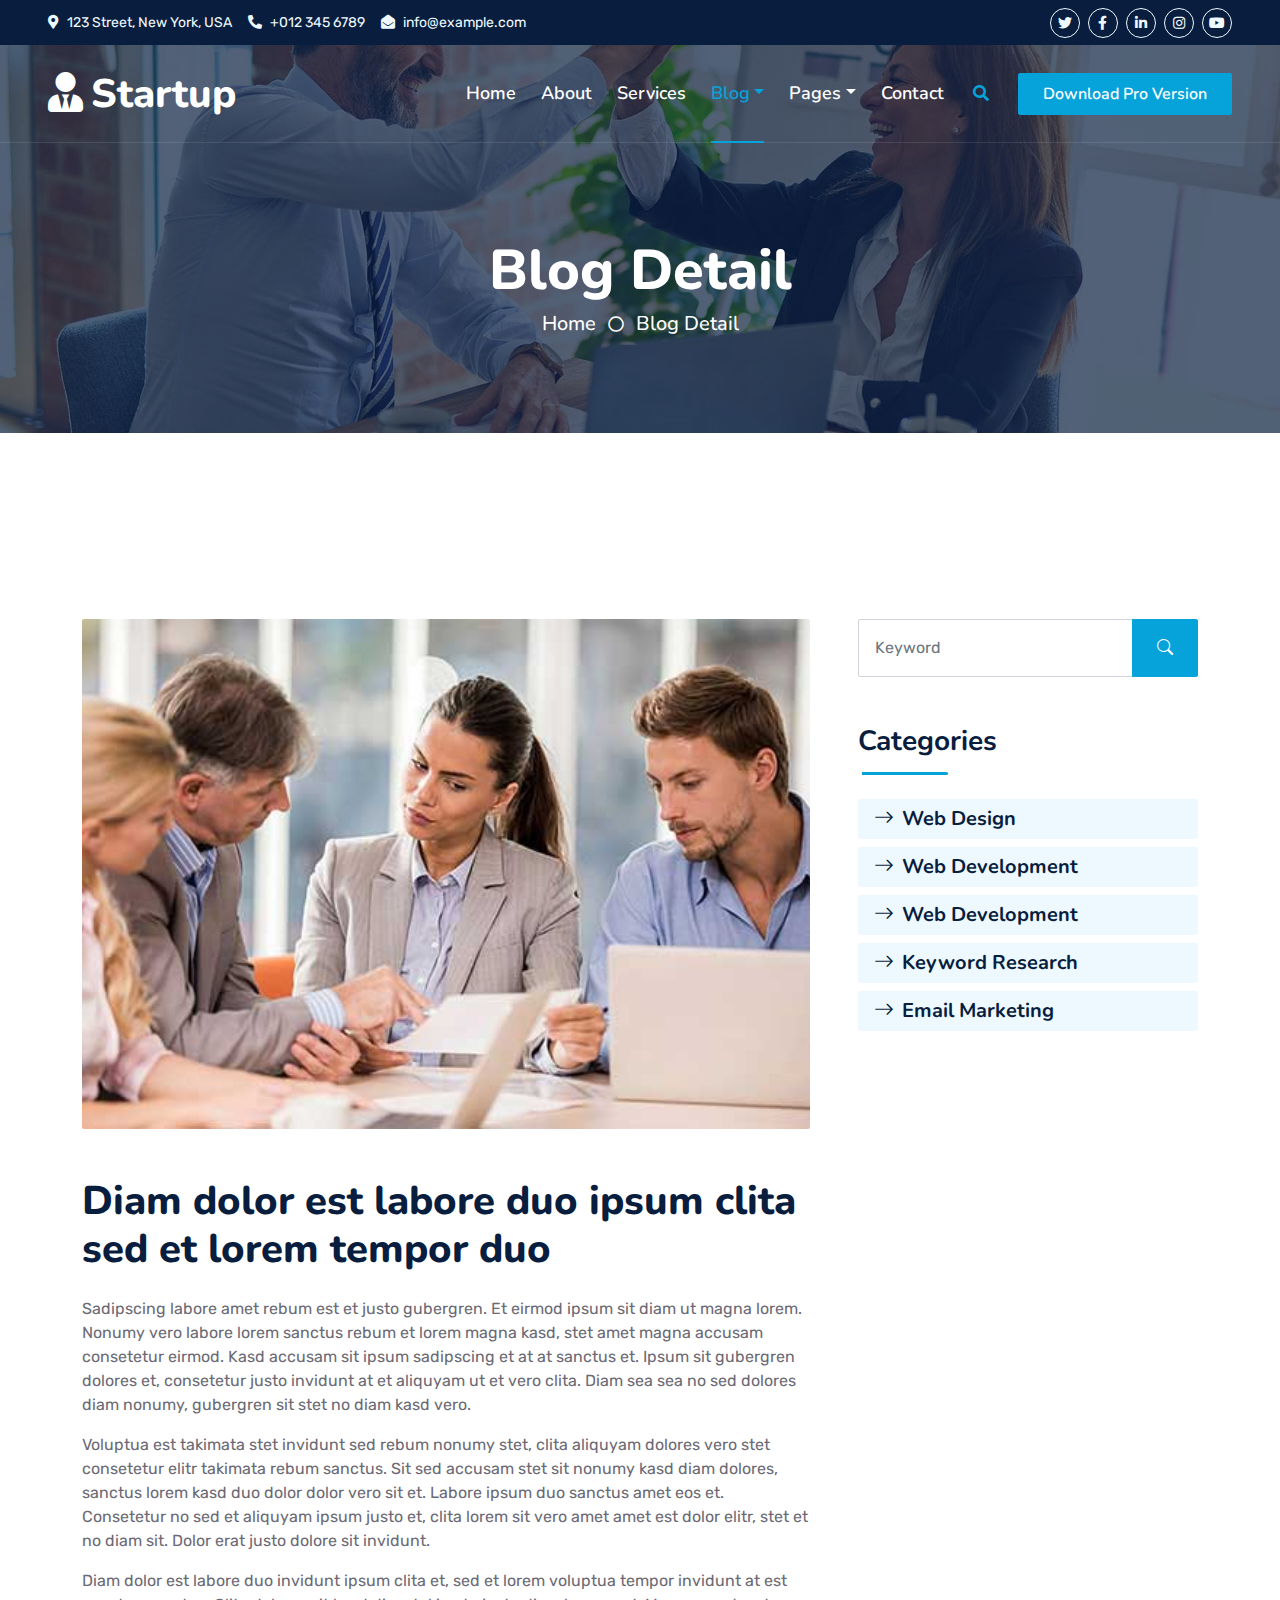
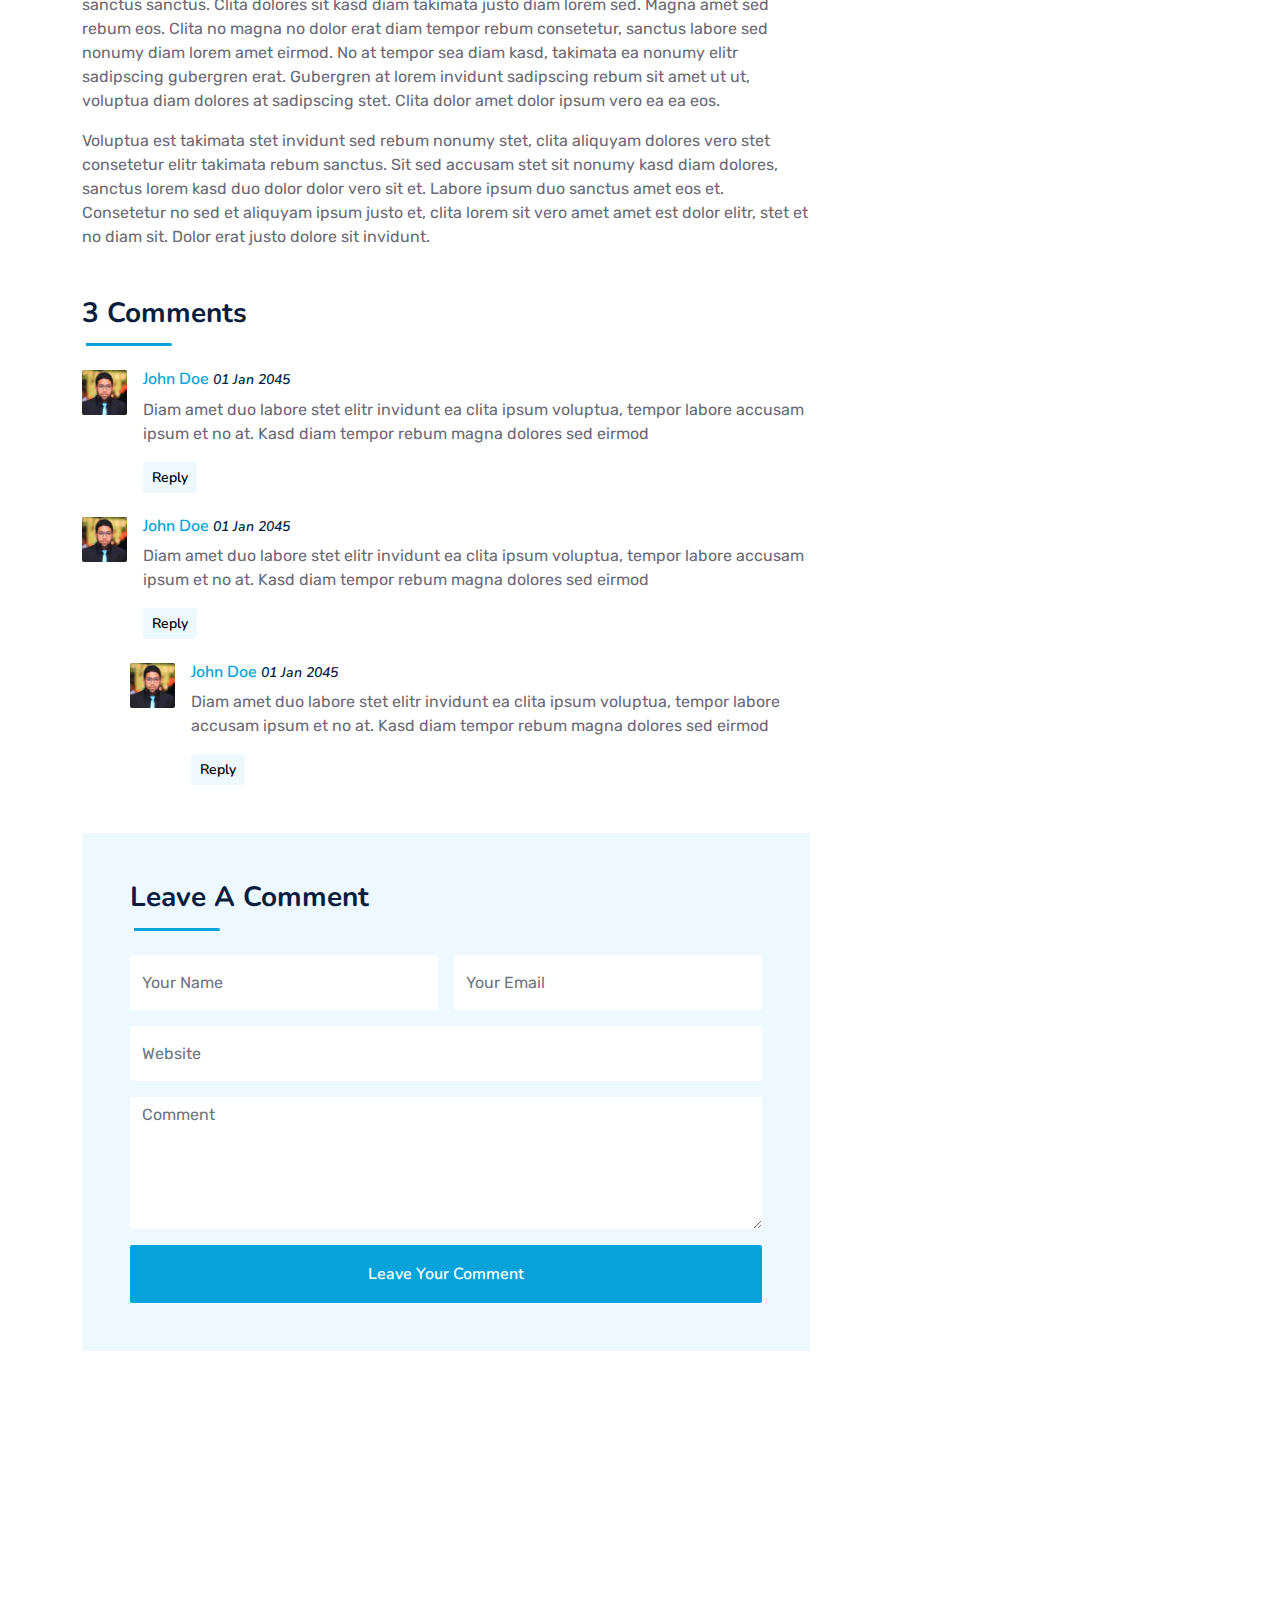
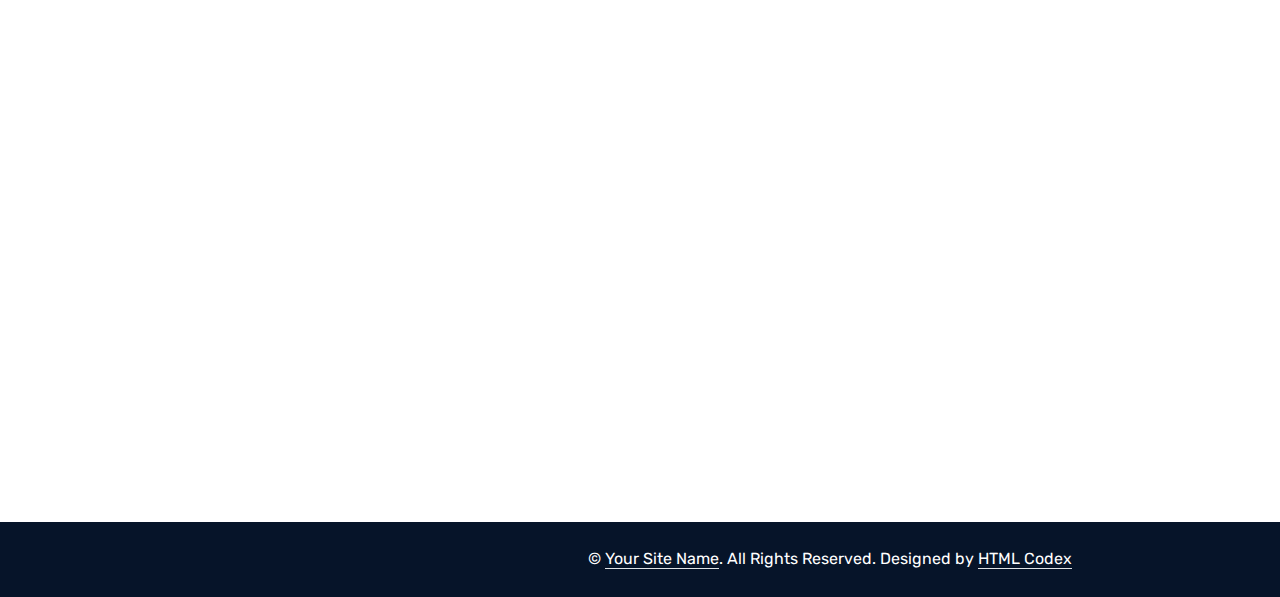
<file: Nanolake Website/detail.html>
<!DOCTYPE html>
<html lang="en">

<head>
    <meta charset="utf-8">
    <title>Startup - Startup Website Template</title>
    <meta content="width=device-width, initial-scale=1.0" name="viewport">
    <meta content="Free HTML Templates" name="keywords">
    <meta content="Free HTML Templates" name="description">

    <!-- Favicon -->
    <link href="img/favicon.ico" rel="icon">

    <!-- Google Web Fonts -->
    <link rel="preconnect" href="https://fonts.googleapis.com">
    <link rel="preconnect" href="https://fonts.gstatic.com" crossorigin>
    <link href="https://fonts.googleapis.com/css2?family=Nunito:wght@400;600;700;800&family=Rubik:wght@400;500;600;700&display=swap" rel="stylesheet">

    <!-- Icon Font Stylesheet -->
    <link href="https://cdnjs.cloudflare.com/ajax/libs/font-awesome/5.10.0/css/all.min.css" rel="stylesheet">
    <link href="https://cdn.jsdelivr.net/npm/bootstrap-icons@1.4.1/font/bootstrap-icons.css" rel="stylesheet">

    <!-- Libraries Stylesheet -->
    <link href="lib/owlcarousel/assets/owl.carousel.min.css" rel="stylesheet">
    <link href="lib/animate/animate.min.css" rel="stylesheet">

    <!-- Customized Bootstrap Stylesheet -->
    <link href="css/bootstrap.min.css" rel="stylesheet">

    <!-- Template Stylesheet -->
    <link href="css/style.css" rel="stylesheet">
</head>

<body>
    <!-- Spinner Start -->
    <div id="spinner" class="show bg-white position-fixed translate-middle w-100 vh-100 top-50 start-50 d-flex align-items-center justify-content-center">
        <div class="spinner"></div>
    </div>
    <!-- Spinner End -->


    <!-- Topbar Start -->
    <div class="container-fluid bg-dark px-5 d-none d-lg-block">
        <div class="row gx-0">
            <div class="col-lg-8 text-center text-lg-start mb-2 mb-lg-0">
                <div class="d-inline-flex align-items-center" style="height: 45px;">
                    <small class="me-3 text-light"><i class="fa fa-map-marker-alt me-2"></i>123 Street, New York, USA</small>
                    <small class="me-3 text-light"><i class="fa fa-phone-alt me-2"></i>+012 345 6789</small>
                    <small class="text-light"><i class="fa fa-envelope-open me-2"></i>info@example.com</small>
                </div>
            </div>
            <div class="col-lg-4 text-center text-lg-end">
                <div class="d-inline-flex align-items-center" style="height: 45px;">
                    <a class="btn btn-sm btn-outline-light btn-sm-square rounded-circle me-2" href=""><i class="fab fa-twitter fw-normal"></i></a>
                    <a class="btn btn-sm btn-outline-light btn-sm-square rounded-circle me-2" href=""><i class="fab fa-facebook-f fw-normal"></i></a>
                    <a class="btn btn-sm btn-outline-light btn-sm-square rounded-circle me-2" href=""><i class="fab fa-linkedin-in fw-normal"></i></a>
                    <a class="btn btn-sm btn-outline-light btn-sm-square rounded-circle me-2" href=""><i class="fab fa-instagram fw-normal"></i></a>
                    <a class="btn btn-sm btn-outline-light btn-sm-square rounded-circle" href=""><i class="fab fa-youtube fw-normal"></i></a>
                </div>
            </div>
        </div>
    </div>
    <!-- Topbar End -->


    <!-- Navbar Start -->
    <div class="container-fluid position-relative p-0">
        <nav class="navbar navbar-expand-lg navbar-dark px-5 py-3 py-lg-0">
            <a href="index.html" class="navbar-brand p-0">
                <h1 class="m-0"><i class="fa fa-user-tie me-2"></i>Startup</h1>
            </a>
            <button class="navbar-toggler" type="button" data-bs-toggle="collapse" data-bs-target="#navbarCollapse">
                <span class="fa fa-bars"></span>
            </button>
            <div class="collapse navbar-collapse" id="navbarCollapse">
                <div class="navbar-nav ms-auto py-0">
                    <a href="index.html" class="nav-item nav-link">Home</a>
                    <a href="about.html" class="nav-item nav-link">About</a>
                    <a href="service.html" class="nav-item nav-link">Services</a>
                    <div class="nav-item dropdown">
                        <a href="#" class="nav-link dropdown-toggle active" data-bs-toggle="dropdown">Blog</a>
                        <div class="dropdown-menu m-0">
                            <a href="blog.html" class="dropdown-item">Blog Grid</a>
                            <a href="detail.html" class="dropdown-item active">Blog Detail</a>
                        </div>
                    </div>
                    <div class="nav-item dropdown">
                        <a href="#" class="nav-link dropdown-toggle" data-bs-toggle="dropdown">Pages</a>
                        <div class="dropdown-menu m-0">
                            <a href="price.html" class="dropdown-item">Pricing Plan</a>
                            <a href="feature.html" class="dropdown-item">Our features</a>
                            <a href="team.html" class="dropdown-item">Team Members</a>
                            <a href="testimonial.html" class="dropdown-item">Testimonial</a>
                            <a href="quote.html" class="dropdown-item">Free Quote</a>
                        </div>
                    </div>
                    <a href="contact.html" class="nav-item nav-link">Contact</a>
                </div>
                <butaton type="button" class="btn text-primary ms-3" data-bs-toggle="modal" data-bs-target="#searchModal"><i class="fa fa-search"></i></butaton>
                <a href="https://htmlcodex.com/startup-company-website-template" class="btn btn-primary py-2 px-4 ms-3">Download Pro Version</a>
            </div>
        </nav>

        <div class="container-fluid bg-primary py-5 bg-header" style="margin-bottom: 90px;">
            <div class="row py-5">
                <div class="col-12 pt-lg-5 mt-lg-5 text-center">
                    <h1 class="display-4 text-white animated zoomIn">Blog Detail</h1>
                    <a href="" class="h5 text-white">Home</a>
                    <i class="far fa-circle text-white px-2"></i>
                    <a href="" class="h5 text-white">Blog Detail</a>
                </div>
            </div>
        </div>
    </div>
    <!-- Navbar End -->


    <!-- Full Screen Search Start -->
    <div class="modal fade" id="searchModal" tabindex="-1">
        <div class="modal-dialog modal-fullscreen">
            <div class="modal-content" style="background: rgba(9, 30, 62, .7);">
                <div class="modal-header border-0">
                    <button type="button" class="btn bg-white btn-close" data-bs-dismiss="modal" aria-label="Close"></button>
                </div>
                <div class="modal-body d-flex align-items-center justify-content-center">
                    <div class="input-group" style="max-width: 600px;">
                        <input type="text" class="form-control bg-transparent border-primary p-3" placeholder="Type search keyword">
                        <button class="btn btn-primary px-4"><i class="bi bi-search"></i></button>
                    </div>
                </div>
            </div>
        </div>
    </div>
    <!-- Full Screen Search End -->


    <!-- Blog Start -->
    <div class="container-fluid py-5 wow fadeInUp" data-wow-delay="0.1s">
        <div class="container py-5">
            <div class="row g-5">
                <div class="col-lg-8">
                    <!-- Blog Detail Start -->
                    <div class="mb-5">
                        <img class="img-fluid w-100 rounded mb-5" src="img/blog-1.jpg" alt="">
                        <h1 class="mb-4">Diam dolor est labore duo ipsum clita sed et lorem tempor duo</h1>
                        <p>Sadipscing labore amet rebum est et justo gubergren. Et eirmod ipsum sit diam ut
                            magna lorem. Nonumy vero labore lorem sanctus rebum et lorem magna kasd, stet
                            amet magna accusam consetetur eirmod. Kasd accusam sit ipsum sadipscing et at at
                            sanctus et. Ipsum sit gubergren dolores et, consetetur justo invidunt at et
                            aliquyam ut et vero clita. Diam sea sea no sed dolores diam nonumy, gubergren
                            sit stet no diam kasd vero.</p>
                        <p>Voluptua est takimata stet invidunt sed rebum nonumy stet, clita aliquyam dolores
                            vero stet consetetur elitr takimata rebum sanctus. Sit sed accusam stet sit
                            nonumy kasd diam dolores, sanctus lorem kasd duo dolor dolor vero sit et. Labore
                            ipsum duo sanctus amet eos et. Consetetur no sed et aliquyam ipsum justo et,
                            clita lorem sit vero amet amet est dolor elitr, stet et no diam sit. Dolor erat
                            justo dolore sit invidunt.</p>
                        <p>Diam dolor est labore duo invidunt ipsum clita et, sed et lorem voluptua tempor
                            invidunt at est sanctus sanctus. Clita dolores sit kasd diam takimata justo diam
                            lorem sed. Magna amet sed rebum eos. Clita no magna no dolor erat diam tempor
                            rebum consetetur, sanctus labore sed nonumy diam lorem amet eirmod. No at tempor
                            sea diam kasd, takimata ea nonumy elitr sadipscing gubergren erat. Gubergren at
                            lorem invidunt sadipscing rebum sit amet ut ut, voluptua diam dolores at
                            sadipscing stet. Clita dolor amet dolor ipsum vero ea ea eos.</p>
                        <p>Voluptua est takimata stet invidunt sed rebum nonumy stet, clita aliquyam dolores
                            vero stet consetetur elitr takimata rebum sanctus. Sit sed accusam stet sit
                            nonumy kasd diam dolores, sanctus lorem kasd duo dolor dolor vero sit et. Labore
                            ipsum duo sanctus amet eos et. Consetetur no sed et aliquyam ipsum justo et,
                            clita lorem sit vero amet amet est dolor elitr, stet et no diam sit. Dolor erat
                            justo dolore sit invidunt.</p>
                    </div>
                    <!-- Blog Detail End -->
    
                    <!-- Comment List Start -->
                    <div class="mb-5">
                        <div class="section-title section-title-sm position-relative pb-3 mb-4">
                            <h3 class="mb-0">3 Comments</h3>
                        </div>
                        <div class="d-flex mb-4">
                            <img src="img/user.jpg" class="img-fluid rounded" style="width: 45px; height: 45px;">
                            <div class="ps-3">
                                <h6><a href="">John Doe</a> <small><i>01 Jan 2045</i></small></h6>
                                <p>Diam amet duo labore stet elitr invidunt ea clita ipsum voluptua, tempor labore
                                    accusam ipsum et no at. Kasd diam tempor rebum magna dolores sed eirmod</p>
                                <button class="btn btn-sm btn-light">Reply</button>
                            </div>
                        </div>
                        <div class="d-flex mb-4">
                            <img src="img/user.jpg" class="img-fluid rounded" style="width: 45px; height: 45px;">
                            <div class="ps-3">
                                <h6><a href="">John Doe</a> <small><i>01 Jan 2045</i></small></h6>
                                <p>Diam amet duo labore stet elitr invidunt ea clita ipsum voluptua, tempor labore
                                    accusam ipsum et no at. Kasd diam tempor rebum magna dolores sed eirmod</p>
                                <button class="btn btn-sm btn-light">Reply</button>
                            </div>
                        </div>
                        <div class="d-flex ms-5 mb-4">
                            <img src="img/user.jpg" class="img-fluid rounded" style="width: 45px; height: 45px;">
                            <div class="ps-3">
                                <h6><a href="">John Doe</a> <small><i>01 Jan 2045</i></small></h6>
                                <p>Diam amet duo labore stet elitr invidunt ea clita ipsum voluptua, tempor labore
                                    accusam ipsum et no at. Kasd diam tempor rebum magna dolores sed eirmod</p>
                                <button class="btn btn-sm btn-light">Reply</button>
                            </div>
                        </div>
                    </div>
                    <!-- Comment List End -->
    
                    <!-- Comment Form Start -->
                    <div class="bg-light rounded p-5">
                        <div class="section-title section-title-sm position-relative pb-3 mb-4">
                            <h3 class="mb-0">Leave A Comment</h3>
                        </div>
                        <form>
                            <div class="row g-3">
                                <div class="col-12 col-sm-6">
                                    <input type="text" class="form-control bg-white border-0" placeholder="Your Name" style="height: 55px;">
                                </div>
                                <div class="col-12 col-sm-6">
                                    <input type="email" class="form-control bg-white border-0" placeholder="Your Email" style="height: 55px;">
                                </div>
                                <div class="col-12">
                                    <input type="text" class="form-control bg-white border-0" placeholder="Website" style="height: 55px;">
                                </div>
                                <div class="col-12">
                                    <textarea class="form-control bg-white border-0" rows="5" placeholder="Comment"></textarea>
                                </div>
                                <div class="col-12">
                                    <button class="btn btn-primary w-100 py-3" type="submit">Leave Your Comment</button>
                                </div>
                            </div>
                        </form>
                    </div>
                    <!-- Comment Form End -->
                </div>
    
                <!-- Sidebar Start -->
                <div class="col-lg-4">
                    <!-- Search Form Start -->
                    <div class="mb-5 wow slideInUp" data-wow-delay="0.1s">
                        <div class="input-group">
                            <input type="text" class="form-control p-3" placeholder="Keyword">
                            <button class="btn btn-primary px-4"><i class="bi bi-search"></i></button>
                        </div>
                    </div>
                    <!-- Search Form End -->
    
                    <!-- Category Start -->
                    <div class="mb-5 wow slideInUp" data-wow-delay="0.1s">
                        <div class="section-title section-title-sm position-relative pb-3 mb-4">
                            <h3 class="mb-0">Categories</h3>
                        </div>
                        <div class="link-animated d-flex flex-column justify-content-start">
                            <a class="h5 fw-semi-bold bg-light rounded py-2 px-3 mb-2" href="#"><i class="bi bi-arrow-right me-2"></i>Web Design</a>
                            <a class="h5 fw-semi-bold bg-light rounded py-2 px-3 mb-2" href="#"><i class="bi bi-arrow-right me-2"></i>Web Development</a>
                            <a class="h5 fw-semi-bold bg-light rounded py-2 px-3 mb-2" href="#"><i class="bi bi-arrow-right me-2"></i>Web Development</a>
                            <a class="h5 fw-semi-bold bg-light rounded py-2 px-3 mb-2" href="#"><i class="bi bi-arrow-right me-2"></i>Keyword Research</a>
                            <a class="h5 fw-semi-bold bg-light rounded py-2 px-3 mb-2" href="#"><i class="bi bi-arrow-right me-2"></i>Email Marketing</a>
                        </div>
                    </div>
                    <!-- Category End -->
    
                    <!-- Recent Post Start -->
                    <div class="mb-5 wow slideInUp" data-wow-delay="0.1s">
                        <div class="section-title section-title-sm position-relative pb-3 mb-4">
                            <h3 class="mb-0">Recent Post</h3>
                        </div>
                        <div class="d-flex rounded overflow-hidden mb-3">
                            <img class="img-fluid" src="img/blog-1.jpg" style="width: 100px; height: 100px; object-fit: cover;" alt="">
                            <a href="" class="h5 fw-semi-bold d-flex align-items-center bg-light px-3 mb-0">Lorem ipsum dolor sit amet adipis elit
                            </a>
                        </div>
                        <div class="d-flex rounded overflow-hidden mb-3">
                            <img class="img-fluid" src="img/blog-2.jpg" style="width: 100px; height: 100px; object-fit: cover;" alt="">
                            <a href="" class="h5 fw-semi-bold d-flex align-items-center bg-light px-3 mb-0">Lorem ipsum dolor sit amet adipis elit
                            </a>
                        </div>
                        <div class="d-flex rounded overflow-hidden mb-3">
                            <img class="img-fluid" src="img/blog-3.jpg" style="width: 100px; height: 100px; object-fit: cover;" alt="">
                            <a href="" class="h5 fw-semi-bold d-flex align-items-center bg-light px-3 mb-0">Lorem ipsum dolor sit amet adipis elit
                            </a>
                        </div>
                        <div class="d-flex rounded overflow-hidden mb-3">
                            <img class="img-fluid" src="img/blog-1.jpg" style="width: 100px; height: 100px; object-fit: cover;" alt="">
                            <a href="" class="h5 fw-semi-bold d-flex align-items-center bg-light px-3 mb-0">Lorem ipsum dolor sit amet adipis elit
                            </a>
                        </div>
                        <div class="d-flex rounded overflow-hidden mb-3">
                            <img class="img-fluid" src="img/blog-2.jpg" style="width: 100px; height: 100px; object-fit: cover;" alt="">
                            <a href="" class="h5 fw-semi-bold d-flex align-items-center bg-light px-3 mb-0">Lorem ipsum dolor sit amet adipis elit
                            </a>
                        </div>
                        <div class="d-flex rounded overflow-hidden mb-3">
                            <img class="img-fluid" src="img/blog-3.jpg" style="width: 100px; height: 100px; object-fit: cover;" alt="">
                            <a href="" class="h5 fw-semi-bold d-flex align-items-center bg-light px-3 mb-0">Lorem ipsum dolor sit amet adipis elit
                            </a>
                        </div>
                    </div>
                    <!-- Recent Post End -->
    
                    <!-- Image Start -->
                    <div class="mb-5 wow slideInUp" data-wow-delay="0.1s">
                        <img src="img/blog-1.jpg" alt="" class="img-fluid rounded">
                    </div>
                    <!-- Image End -->
    
                    <!-- Tags Start -->
                    <div class="mb-5 wow slideInUp" data-wow-delay="0.1s">
                        <div class="section-title section-title-sm position-relative pb-3 mb-4">
                            <h3 class="mb-0">Tag Cloud</h3>
                        </div>
                        <div class="d-flex flex-wrap m-n1">
                            <a href="" class="btn btn-light m-1">Design</a>
                            <a href="" class="btn btn-light m-1">Development</a>
                            <a href="" class="btn btn-light m-1">Marketing</a>
                            <a href="" class="btn btn-light m-1">SEO</a>
                            <a href="" class="btn btn-light m-1">Writing</a>
                            <a href="" class="btn btn-light m-1">Consulting</a>
                            <a href="" class="btn btn-light m-1">Design</a>
                            <a href="" class="btn btn-light m-1">Development</a>
                            <a href="" class="btn btn-light m-1">Marketing</a>
                            <a href="" class="btn btn-light m-1">SEO</a>
                            <a href="" class="btn btn-light m-1">Writing</a>
                            <a href="" class="btn btn-light m-1">Consulting</a>
                        </div>
                    </div>
                    <!-- Tags End -->
    
                    <!-- Plain Text Start -->
                    <div class="wow slideInUp" data-wow-delay="0.1s">
                        <div class="section-title section-title-sm position-relative pb-3 mb-4">
                            <h3 class="mb-0">Plain Text</h3>
                        </div>
                        <div class="bg-light text-center" style="padding: 30px;">
                            <p>Vero sea et accusam justo dolor accusam lorem consetetur, dolores sit amet sit dolor clita kasd justo, diam accusam no sea ut tempor magna takimata, amet sit et diam dolor ipsum amet diam</p>
                            <a href="" class="btn btn-primary py-2 px-4">Read More</a>
                        </div>
                    </div>
                    <!-- Plain Text End -->
                </div>
                <!-- Sidebar End -->
            </div>
        </div>
    </div>
    <!-- Blog End -->


    <!-- Vendor Start -->
    <div class="container-fluid py-5 wow fadeInUp" data-wow-delay="0.1s">
        <div class="container py-5 mb-5">
            <div class="bg-white">
                <div class="owl-carousel vendor-carousel">
                    <img src="img/vendor-1.jpg" alt="">
                    <img src="img/vendor-2.jpg" alt="">
                    <img src="img/vendor-3.jpg" alt="">
                    <img src="img/vendor-4.jpg" alt="">
                    <img src="img/vendor-5.jpg" alt="">
                    <img src="img/vendor-6.jpg" alt="">
                    <img src="img/vendor-7.jpg" alt="">
                    <img src="img/vendor-8.jpg" alt="">
                    <img src="img/vendor-9.jpg" alt="">
                </div>
            </div>
        </div>
    </div>
    <!-- Vendor End -->
    

    <!-- Footer Start -->
    <div class="container-fluid bg-dark text-light mt-5 wow fadeInUp" data-wow-delay="0.1s">
        <div class="container">
            <div class="row gx-5">
                <div class="col-lg-4 col-md-6 footer-about">
                    <div class="d-flex flex-column align-items-center justify-content-center text-center h-100 bg-primary p-4">
                        <a href="index.html" class="navbar-brand">
                            <h1 class="m-0 text-white"><i class="fa fa-user-tie me-2"></i>Startup</h1>
                        </a>
                        <p class="mt-3 mb-4">Lorem diam sit erat dolor elitr et, diam lorem justo amet clita stet eos sit. Elitr dolor duo lorem, elitr clita ipsum sea. Diam amet erat lorem stet eos. Diam amet et kasd eos duo.</p>
                        <form action="">
                            <div class="input-group">
                                <input type="text" class="form-control border-white p-3" placeholder="Your Email">
                                <button class="btn btn-dark">Sign Up</button>
                            </div>
                        </form>
                    </div>
                </div>
                <div class="col-lg-8 col-md-6">
                    <div class="row gx-5">
                        <div class="col-lg-4 col-md-12 pt-5 mb-5">
                            <div class="section-title section-title-sm position-relative pb-3 mb-4">
                                <h3 class="text-light mb-0">Get In Touch</h3>
                            </div>
                            <div class="d-flex mb-2">
                                <i class="bi bi-geo-alt text-primary me-2"></i>
                                <p class="mb-0">123 Street, New York, USA</p>
                            </div>
                            <div class="d-flex mb-2">
                                <i class="bi bi-envelope-open text-primary me-2"></i>
                                <p class="mb-0">info@example.com</p>
                            </div>
                            <div class="d-flex mb-2">
                                <i class="bi bi-telephone text-primary me-2"></i>
                                <p class="mb-0">+012 345 67890</p>
                            </div>
                            <div class="d-flex mt-4">
                                <a class="btn btn-primary btn-square me-2" href="#"><i class="fab fa-twitter fw-normal"></i></a>
                                <a class="btn btn-primary btn-square me-2" href="#"><i class="fab fa-facebook-f fw-normal"></i></a>
                                <a class="btn btn-primary btn-square me-2" href="#"><i class="fab fa-linkedin-in fw-normal"></i></a>
                                <a class="btn btn-primary btn-square" href="#"><i class="fab fa-instagram fw-normal"></i></a>
                            </div>
                        </div>
                        <div class="col-lg-4 col-md-12 pt-0 pt-lg-5 mb-5">
                            <div class="section-title section-title-sm position-relative pb-3 mb-4">
                                <h3 class="text-light mb-0">Quick Links</h3>
                            </div>
                            <div class="link-animated d-flex flex-column justify-content-start">
                                <a class="text-light mb-2" href="#"><i class="bi bi-arrow-right text-primary me-2"></i>Home</a>
                                <a class="text-light mb-2" href="#"><i class="bi bi-arrow-right text-primary me-2"></i>About Us</a>
                                <a class="text-light mb-2" href="#"><i class="bi bi-arrow-right text-primary me-2"></i>Our Services</a>
                                <a class="text-light mb-2" href="#"><i class="bi bi-arrow-right text-primary me-2"></i>Meet The Team</a>
                                <a class="text-light mb-2" href="#"><i class="bi bi-arrow-right text-primary me-2"></i>Latest Blog</a>
                                <a class="text-light" href="#"><i class="bi bi-arrow-right text-primary me-2"></i>Contact Us</a>
                            </div>
                        </div>
                        <div class="col-lg-4 col-md-12 pt-0 pt-lg-5 mb-5">
                            <div class="section-title section-title-sm position-relative pb-3 mb-4">
                                <h3 class="text-light mb-0">Popular Links</h3>
                            </div>
                            <div class="link-animated d-flex flex-column justify-content-start">
                                <a class="text-light mb-2" href="#"><i class="bi bi-arrow-right text-primary me-2"></i>Home</a>
                                <a class="text-light mb-2" href="#"><i class="bi bi-arrow-right text-primary me-2"></i>About Us</a>
                                <a class="text-light mb-2" href="#"><i class="bi bi-arrow-right text-primary me-2"></i>Our Services</a>
                                <a class="text-light mb-2" href="#"><i class="bi bi-arrow-right text-primary me-2"></i>Meet The Team</a>
                                <a class="text-light mb-2" href="#"><i class="bi bi-arrow-right text-primary me-2"></i>Latest Blog</a>
                                <a class="text-light" href="#"><i class="bi bi-arrow-right text-primary me-2"></i>Contact Us</a>
                            </div>
                        </div>
                    </div>
                </div>
            </div>
        </div>
    </div>
    <div class="container-fluid text-white" style="background: #061429;">
        <div class="container text-center">
            <div class="row justify-content-end">
                <div class="col-lg-8 col-md-6">
                    <div class="d-flex align-items-center justify-content-center" style="height: 75px;">
                        <p class="mb-0">&copy; <a class="text-white border-bottom" href="#">Your Site Name</a>. All Rights Reserved. 
						
						<!--/*** This template is free as long as you keep the footer author’s credit link/attribution link/backlink. If you'd like to use the template without the footer author’s credit link/attribution link/backlink, you can purchase the Credit Removal License from "https://htmlcodex.com/credit-removal". Thank you for your support. ***/-->
						Designed by <a class="text-white border-bottom" href="https://htmlcodex.com">HTML Codex</a></p>
                    </div>
                </div>
            </div>
        </div>
    </div>
    <!-- Footer End -->


    <!-- Back to Top -->
    <a href="#" class="btn btn-lg btn-primary btn-lg-square rounded back-to-top"><i class="bi bi-arrow-up"></i></a>


    <!-- JavaScript Libraries -->
    <script src="https://code.jquery.com/jquery-3.4.1.min.js"></script>
    <script src="https://cdn.jsdelivr.net/npm/bootstrap@5.0.0/dist/js/bootstrap.bundle.min.js"></script>
    <script src="lib/wow/wow.min.js"></script>
    <script src="lib/easing/easing.min.js"></script>
    <script src="lib/waypoints/waypoints.min.js"></script>
    <script src="lib/counterup/counterup.min.js"></script>
    <script src="lib/owlcarousel/owl.carousel.min.js"></script>

    <!-- Template Javascript -->
    <script src="js/main.js"></script>
</body>

</html>
</file>
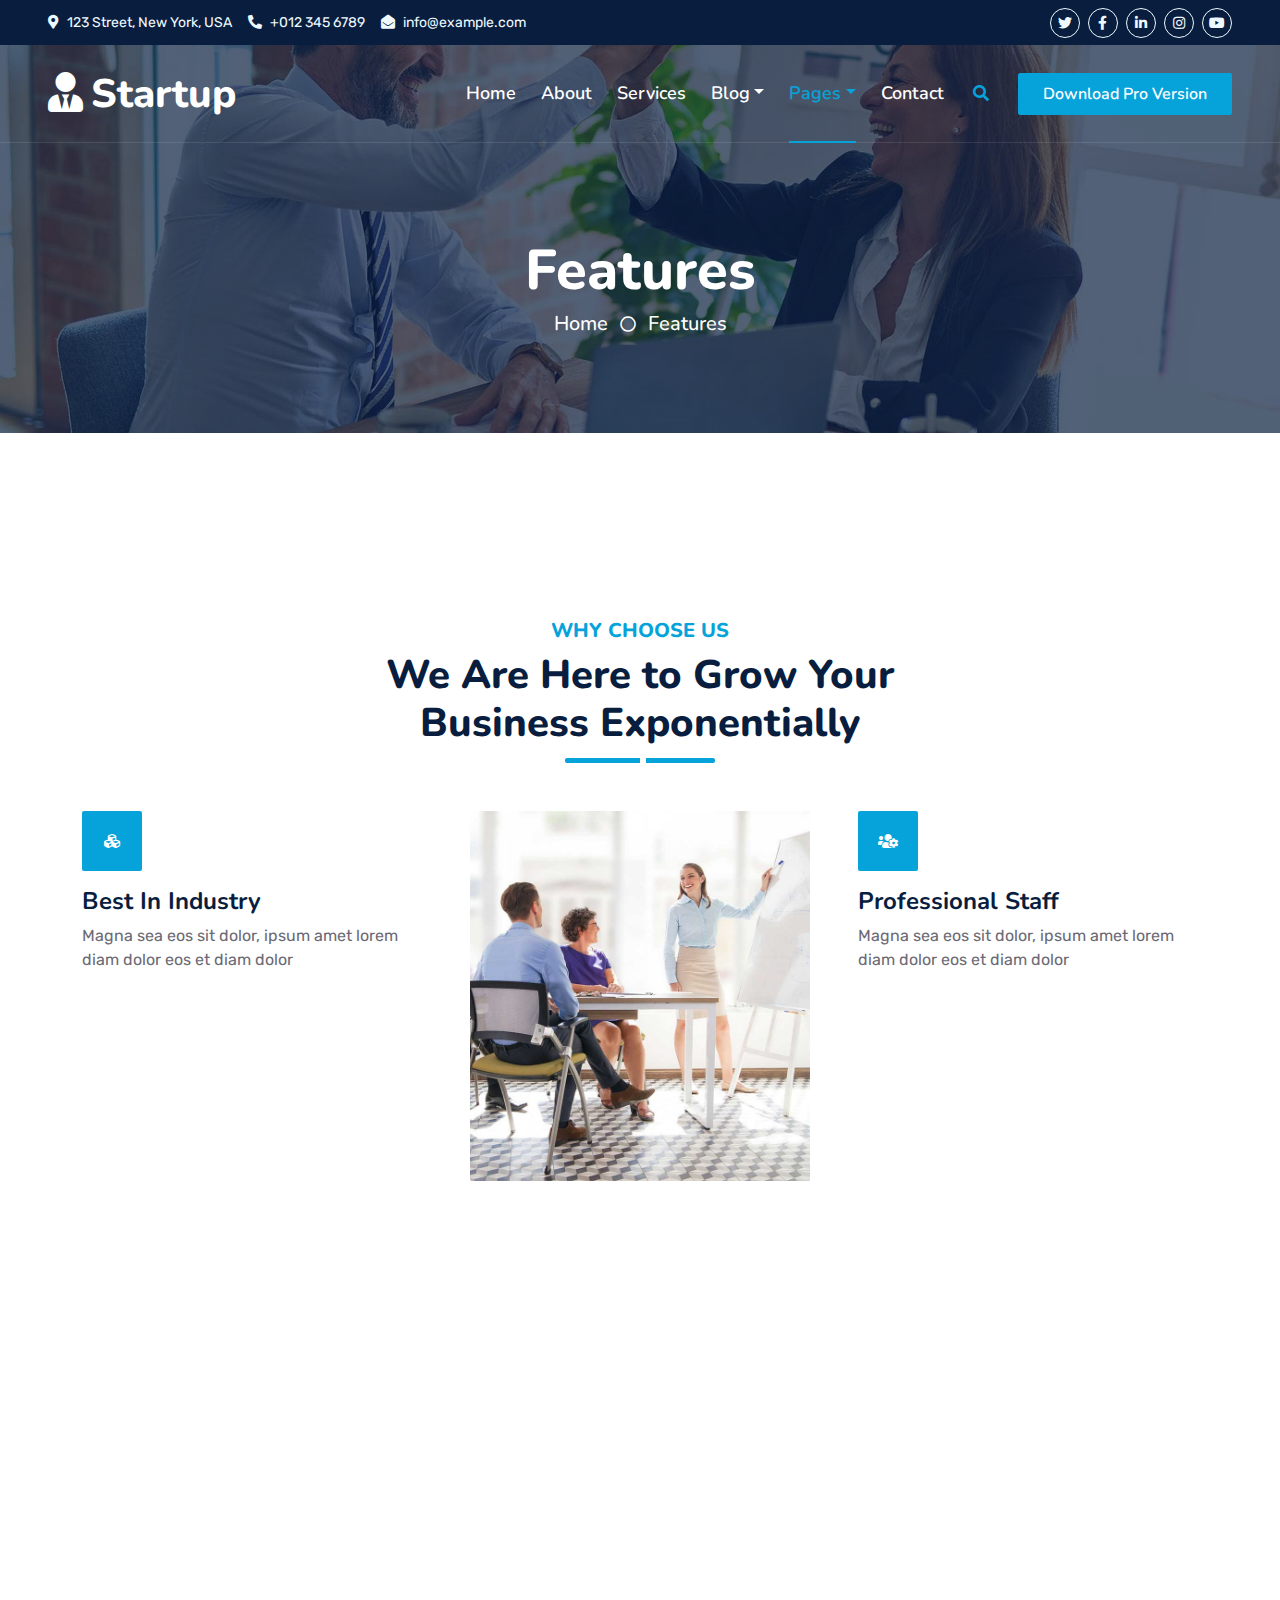
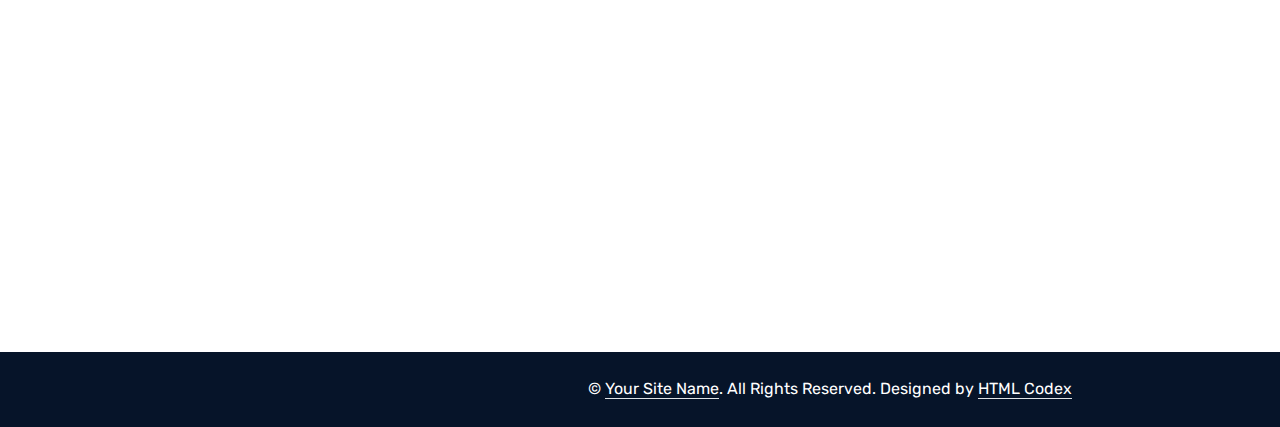
<file: Nanolake Website/feature.html>
<!DOCTYPE html>
<html lang="en">

<head>
    <meta charset="utf-8">
    <title>Startup - Startup Website Template</title>
    <meta content="width=device-width, initial-scale=1.0" name="viewport">
    <meta content="Free HTML Templates" name="keywords">
    <meta content="Free HTML Templates" name="description">

    <!-- Favicon -->
    <link href="img/favicon.ico" rel="icon">

    <!-- Google Web Fonts -->
    <link rel="preconnect" href="https://fonts.googleapis.com">
    <link rel="preconnect" href="https://fonts.gstatic.com" crossorigin>
    <link href="https://fonts.googleapis.com/css2?family=Nunito:wght@400;600;700;800&family=Rubik:wght@400;500;600;700&display=swap" rel="stylesheet">

    <!-- Icon Font Stylesheet -->
    <link href="https://cdnjs.cloudflare.com/ajax/libs/font-awesome/5.10.0/css/all.min.css" rel="stylesheet">
    <link href="https://cdn.jsdelivr.net/npm/bootstrap-icons@1.4.1/font/bootstrap-icons.css" rel="stylesheet">

    <!-- Libraries Stylesheet -->
    <link href="lib/owlcarousel/assets/owl.carousel.min.css" rel="stylesheet">
    <link href="lib/animate/animate.min.css" rel="stylesheet">

    <!-- Customized Bootstrap Stylesheet -->
    <link href="css/bootstrap.min.css" rel="stylesheet">

    <!-- Template Stylesheet -->
    <link href="css/style.css" rel="stylesheet">
</head>

<body>
    <!-- Spinner Start -->
    <div id="spinner" class="show bg-white position-fixed translate-middle w-100 vh-100 top-50 start-50 d-flex align-items-center justify-content-center">
        <div class="spinner"></div>
    </div>
    <!-- Spinner End -->


    <!-- Topbar Start -->
    <div class="container-fluid bg-dark px-5 d-none d-lg-block">
        <div class="row gx-0">
            <div class="col-lg-8 text-center text-lg-start mb-2 mb-lg-0">
                <div class="d-inline-flex align-items-center" style="height: 45px;">
                    <small class="me-3 text-light"><i class="fa fa-map-marker-alt me-2"></i>123 Street, New York, USA</small>
                    <small class="me-3 text-light"><i class="fa fa-phone-alt me-2"></i>+012 345 6789</small>
                    <small class="text-light"><i class="fa fa-envelope-open me-2"></i>info@example.com</small>
                </div>
            </div>
            <div class="col-lg-4 text-center text-lg-end">
                <div class="d-inline-flex align-items-center" style="height: 45px;">
                    <a class="btn btn-sm btn-outline-light btn-sm-square rounded-circle me-2" href=""><i class="fab fa-twitter fw-normal"></i></a>
                    <a class="btn btn-sm btn-outline-light btn-sm-square rounded-circle me-2" href=""><i class="fab fa-facebook-f fw-normal"></i></a>
                    <a class="btn btn-sm btn-outline-light btn-sm-square rounded-circle me-2" href=""><i class="fab fa-linkedin-in fw-normal"></i></a>
                    <a class="btn btn-sm btn-outline-light btn-sm-square rounded-circle me-2" href=""><i class="fab fa-instagram fw-normal"></i></a>
                    <a class="btn btn-sm btn-outline-light btn-sm-square rounded-circle" href=""><i class="fab fa-youtube fw-normal"></i></a>
                </div>
            </div>
        </div>
    </div>
    <!-- Topbar End -->


    <!-- Navbar Start -->
    <div class="container-fluid position-relative p-0">
        <nav class="navbar navbar-expand-lg navbar-dark px-5 py-3 py-lg-0">
            <a href="index.html" class="navbar-brand p-0">
                <h1 class="m-0"><i class="fa fa-user-tie me-2"></i>Startup</h1>
            </a>
            <button class="navbar-toggler" type="button" data-bs-toggle="collapse" data-bs-target="#navbarCollapse">
                <span class="fa fa-bars"></span>
            </button>
            <div class="collapse navbar-collapse" id="navbarCollapse">
                <div class="navbar-nav ms-auto py-0">
                    <a href="index.html" class="nav-item nav-link">Home</a>
                    <a href="about.html" class="nav-item nav-link">About</a>
                    <a href="service.html" class="nav-item nav-link">Services</a>
                    <div class="nav-item dropdown">
                        <a href="#" class="nav-link dropdown-toggle" data-bs-toggle="dropdown">Blog</a>
                        <div class="dropdown-menu m-0">
                            <a href="blog.html" class="dropdown-item">Blog Grid</a>
                            <a href="detail.html" class="dropdown-item">Blog Detail</a>
                        </div>
                    </div>
                    <div class="nav-item dropdown">
                        <a href="#" class="nav-link dropdown-toggle active" data-bs-toggle="dropdown">Pages</a>
                        <div class="dropdown-menu m-0">
                            <a href="price.html" class="dropdown-item">Pricing Plan</a>
                            <a href="feature.html" class="dropdown-item active">Our features</a>
                            <a href="team.html" class="dropdown-item">Team Members</a>
                            <a href="testimonial.html" class="dropdown-item">Testimonial</a>
                            <a href="quote.html" class="dropdown-item">Free Quote</a>
                        </div>
                    </div>
                    <a href="contact.html" class="nav-item nav-link">Contact</a>
                </div>
                <butaton type="button" class="btn text-primary ms-3" data-bs-toggle="modal" data-bs-target="#searchModal"><i class="fa fa-search"></i></butaton>
                <a href="https://htmlcodex.com/startup-company-website-template" class="btn btn-primary py-2 px-4 ms-3">Download Pro Version</a>
            </div>
        </nav>

        <div class="container-fluid bg-primary py-5 bg-header" style="margin-bottom: 90px;">
            <div class="row py-5">
                <div class="col-12 pt-lg-5 mt-lg-5 text-center">
                    <h1 class="display-4 text-white animated zoomIn">Features</h1>
                    <a href="" class="h5 text-white">Home</a>
                    <i class="far fa-circle text-white px-2"></i>
                    <a href="" class="h5 text-white">Features</a>
                </div>
            </div>
        </div>
    </div>
    <!-- Navbar End -->


    <!-- Full Screen Search Start -->
    <div class="modal fade" id="searchModal" tabindex="-1">
        <div class="modal-dialog modal-fullscreen">
            <div class="modal-content" style="background: rgba(9, 30, 62, .7);">
                <div class="modal-header border-0">
                    <button type="button" class="btn bg-white btn-close" data-bs-dismiss="modal" aria-label="Close"></button>
                </div>
                <div class="modal-body d-flex align-items-center justify-content-center">
                    <div class="input-group" style="max-width: 600px;">
                        <input type="text" class="form-control bg-transparent border-primary p-3" placeholder="Type search keyword">
                        <button class="btn btn-primary px-4"><i class="bi bi-search"></i></button>
                    </div>
                </div>
            </div>
        </div>
    </div>
    <!-- Full Screen Search End -->


    <!-- Features Start -->
    <div class="container-fluid py-5 wow fadeInUp" data-wow-delay="0.1s">
        <div class="container py-5">
            <div class="section-title text-center position-relative pb-3 mb-5 mx-auto" style="max-width: 600px;">
                <h5 class="fw-bold text-primary text-uppercase">Why Choose Us</h5>
                <h1 class="mb-0">We Are Here to Grow Your Business Exponentially</h1>
            </div>
            <div class="row g-5">
                <div class="col-lg-4">
                    <div class="row g-5">
                        <div class="col-12 wow zoomIn" data-wow-delay="0.2s">
                            <div class="bg-primary rounded d-flex align-items-center justify-content-center mb-3" style="width: 60px; height: 60px;">
                                <i class="fa fa-cubes text-white"></i>
                            </div>
                            <h4>Best In Industry</h4>
                            <p class="mb-0">Magna sea eos sit dolor, ipsum amet lorem diam dolor eos et diam dolor</p>
                        </div>
                        <div class="col-12 wow zoomIn" data-wow-delay="0.6s">
                            <div class="bg-primary rounded d-flex align-items-center justify-content-center mb-3" style="width: 60px; height: 60px;">
                                <i class="fa fa-award text-white"></i>
                            </div>
                            <h4>Award Winning</h4>
                            <p class="mb-0">Magna sea eos sit dolor, ipsum amet lorem diam dolor eos et diam dolor</p>
                        </div>
                    </div>
                </div>
                <div class="col-lg-4  wow zoomIn" data-wow-delay="0.9s" style="min-height: 350px;">
                    <div class="position-relative h-100">
                        <img class="position-absolute w-100 h-100 rounded wow zoomIn" data-wow-delay="0.1s" src="img/feature.jpg" style="object-fit: cover;">
                    </div>
                </div>
                <div class="col-lg-4">
                    <div class="row g-5">
                        <div class="col-12 wow zoomIn" data-wow-delay="0.4s">
                            <div class="bg-primary rounded d-flex align-items-center justify-content-center mb-3" style="width: 60px; height: 60px;">
                                <i class="fa fa-users-cog text-white"></i>
                            </div>
                            <h4>Professional Staff</h4>
                            <p class="mb-0">Magna sea eos sit dolor, ipsum amet lorem diam dolor eos et diam dolor</p>
                        </div>
                        <div class="col-12 wow zoomIn" data-wow-delay="0.8s">
                            <div class="bg-primary rounded d-flex align-items-center justify-content-center mb-3" style="width: 60px; height: 60px;">
                                <i class="fa fa-phone-alt text-white"></i>
                            </div>
                            <h4>24/7 Support</h4>
                            <p class="mb-0">Magna sea eos sit dolor, ipsum amet lorem diam dolor eos et diam dolor</p>
                        </div>
                    </div>
                </div>
            </div>
        </div>
    </div>
    <!-- Features Start -->


    <!-- Vendor Start -->
    <div class="container-fluid py-5 wow fadeInUp" data-wow-delay="0.1s">
        <div class="container py-5 mb-5">
            <div class="bg-white">
                <div class="owl-carousel vendor-carousel">
                    <img src="img/vendor-1.jpg" alt="">
                    <img src="img/vendor-2.jpg" alt="">
                    <img src="img/vendor-3.jpg" alt="">
                    <img src="img/vendor-4.jpg" alt="">
                    <img src="img/vendor-5.jpg" alt="">
                    <img src="img/vendor-6.jpg" alt="">
                    <img src="img/vendor-7.jpg" alt="">
                    <img src="img/vendor-8.jpg" alt="">
                    <img src="img/vendor-9.jpg" alt="">
                </div>
            </div>
        </div>
    </div>
    <!-- Vendor End -->
    

    <!-- Footer Start -->
    <div class="container-fluid bg-dark text-light mt-5 wow fadeInUp" data-wow-delay="0.1s">
        <div class="container">
            <div class="row gx-5">
                <div class="col-lg-4 col-md-6 footer-about">
                    <div class="d-flex flex-column align-items-center justify-content-center text-center h-100 bg-primary p-4">
                        <a href="index.html" class="navbar-brand">
                            <h1 class="m-0 text-white"><i class="fa fa-user-tie me-2"></i>Startup</h1>
                        </a>
                        <p class="mt-3 mb-4">Lorem diam sit erat dolor elitr et, diam lorem justo amet clita stet eos sit. Elitr dolor duo lorem, elitr clita ipsum sea. Diam amet erat lorem stet eos. Diam amet et kasd eos duo.</p>
                        <form action="">
                            <div class="input-group">
                                <input type="text" class="form-control border-white p-3" placeholder="Your Email">
                                <button class="btn btn-dark">Sign Up</button>
                            </div>
                        </form>
                    </div>
                </div>
                <div class="col-lg-8 col-md-6">
                    <div class="row gx-5">
                        <div class="col-lg-4 col-md-12 pt-5 mb-5">
                            <div class="section-title section-title-sm position-relative pb-3 mb-4">
                                <h3 class="text-light mb-0">Get In Touch</h3>
                            </div>
                            <div class="d-flex mb-2">
                                <i class="bi bi-geo-alt text-primary me-2"></i>
                                <p class="mb-0">123 Street, New York, USA</p>
                            </div>
                            <div class="d-flex mb-2">
                                <i class="bi bi-envelope-open text-primary me-2"></i>
                                <p class="mb-0">info@example.com</p>
                            </div>
                            <div class="d-flex mb-2">
                                <i class="bi bi-telephone text-primary me-2"></i>
                                <p class="mb-0">+012 345 67890</p>
                            </div>
                            <div class="d-flex mt-4">
                                <a class="btn btn-primary btn-square me-2" href="#"><i class="fab fa-twitter fw-normal"></i></a>
                                <a class="btn btn-primary btn-square me-2" href="#"><i class="fab fa-facebook-f fw-normal"></i></a>
                                <a class="btn btn-primary btn-square me-2" href="#"><i class="fab fa-linkedin-in fw-normal"></i></a>
                                <a class="btn btn-primary btn-square" href="#"><i class="fab fa-instagram fw-normal"></i></a>
                            </div>
                        </div>
                        <div class="col-lg-4 col-md-12 pt-0 pt-lg-5 mb-5">
                            <div class="section-title section-title-sm position-relative pb-3 mb-4">
                                <h3 class="text-light mb-0">Quick Links</h3>
                            </div>
                            <div class="link-animated d-flex flex-column justify-content-start">
                                <a class="text-light mb-2" href="#"><i class="bi bi-arrow-right text-primary me-2"></i>Home</a>
                                <a class="text-light mb-2" href="#"><i class="bi bi-arrow-right text-primary me-2"></i>About Us</a>
                                <a class="text-light mb-2" href="#"><i class="bi bi-arrow-right text-primary me-2"></i>Our Services</a>
                                <a class="text-light mb-2" href="#"><i class="bi bi-arrow-right text-primary me-2"></i>Meet The Team</a>
                                <a class="text-light mb-2" href="#"><i class="bi bi-arrow-right text-primary me-2"></i>Latest Blog</a>
                                <a class="text-light" href="#"><i class="bi bi-arrow-right text-primary me-2"></i>Contact Us</a>
                            </div>
                        </div>
                        <div class="col-lg-4 col-md-12 pt-0 pt-lg-5 mb-5">
                            <div class="section-title section-title-sm position-relative pb-3 mb-4">
                                <h3 class="text-light mb-0">Popular Links</h3>
                            </div>
                            <div class="link-animated d-flex flex-column justify-content-start">
                                <a class="text-light mb-2" href="#"><i class="bi bi-arrow-right text-primary me-2"></i>Home</a>
                                <a class="text-light mb-2" href="#"><i class="bi bi-arrow-right text-primary me-2"></i>About Us</a>
                                <a class="text-light mb-2" href="#"><i class="bi bi-arrow-right text-primary me-2"></i>Our Services</a>
                                <a class="text-light mb-2" href="#"><i class="bi bi-arrow-right text-primary me-2"></i>Meet The Team</a>
                                <a class="text-light mb-2" href="#"><i class="bi bi-arrow-right text-primary me-2"></i>Latest Blog</a>
                                <a class="text-light" href="#"><i class="bi bi-arrow-right text-primary me-2"></i>Contact Us</a>
                            </div>
                        </div>
                    </div>
                </div>
            </div>
        </div>
    </div>
    <div class="container-fluid text-white" style="background: #061429;">
        <div class="container text-center">
            <div class="row justify-content-end">
                <div class="col-lg-8 col-md-6">
                    <div class="d-flex align-items-center justify-content-center" style="height: 75px;">
                        <p class="mb-0">&copy; <a class="text-white border-bottom" href="#">Your Site Name</a>. All Rights Reserved. 
						
						<!--/*** This template is free as long as you keep the footer author’s credit link/attribution link/backlink. If you'd like to use the template without the footer author’s credit link/attribution link/backlink, you can purchase the Credit Removal License from "https://htmlcodex.com/credit-removal". Thank you for your support. ***/-->
						Designed by <a class="text-white border-bottom" href="https://htmlcodex.com">HTML Codex</a></p>
                    </div>
                </div>
            </div>
        </div>
    </div>
    <!-- Footer End -->


    <!-- Back to Top -->
    <a href="#" class="btn btn-lg btn-primary btn-lg-square rounded back-to-top"><i class="bi bi-arrow-up"></i></a>


    <!-- JavaScript Libraries -->
    <script src="https://code.jquery.com/jquery-3.4.1.min.js"></script>
    <script src="https://cdn.jsdelivr.net/npm/bootstrap@5.0.0/dist/js/bootstrap.bundle.min.js"></script>
    <script src="lib/wow/wow.min.js"></script>
    <script src="lib/easing/easing.min.js"></script>
    <script src="lib/waypoints/waypoints.min.js"></script>
    <script src="lib/counterup/counterup.min.js"></script>
    <script src="lib/owlcarousel/owl.carousel.min.js"></script>

    <!-- Template Javascript -->
    <script src="js/main.js"></script>
</body>

</html>
</file>
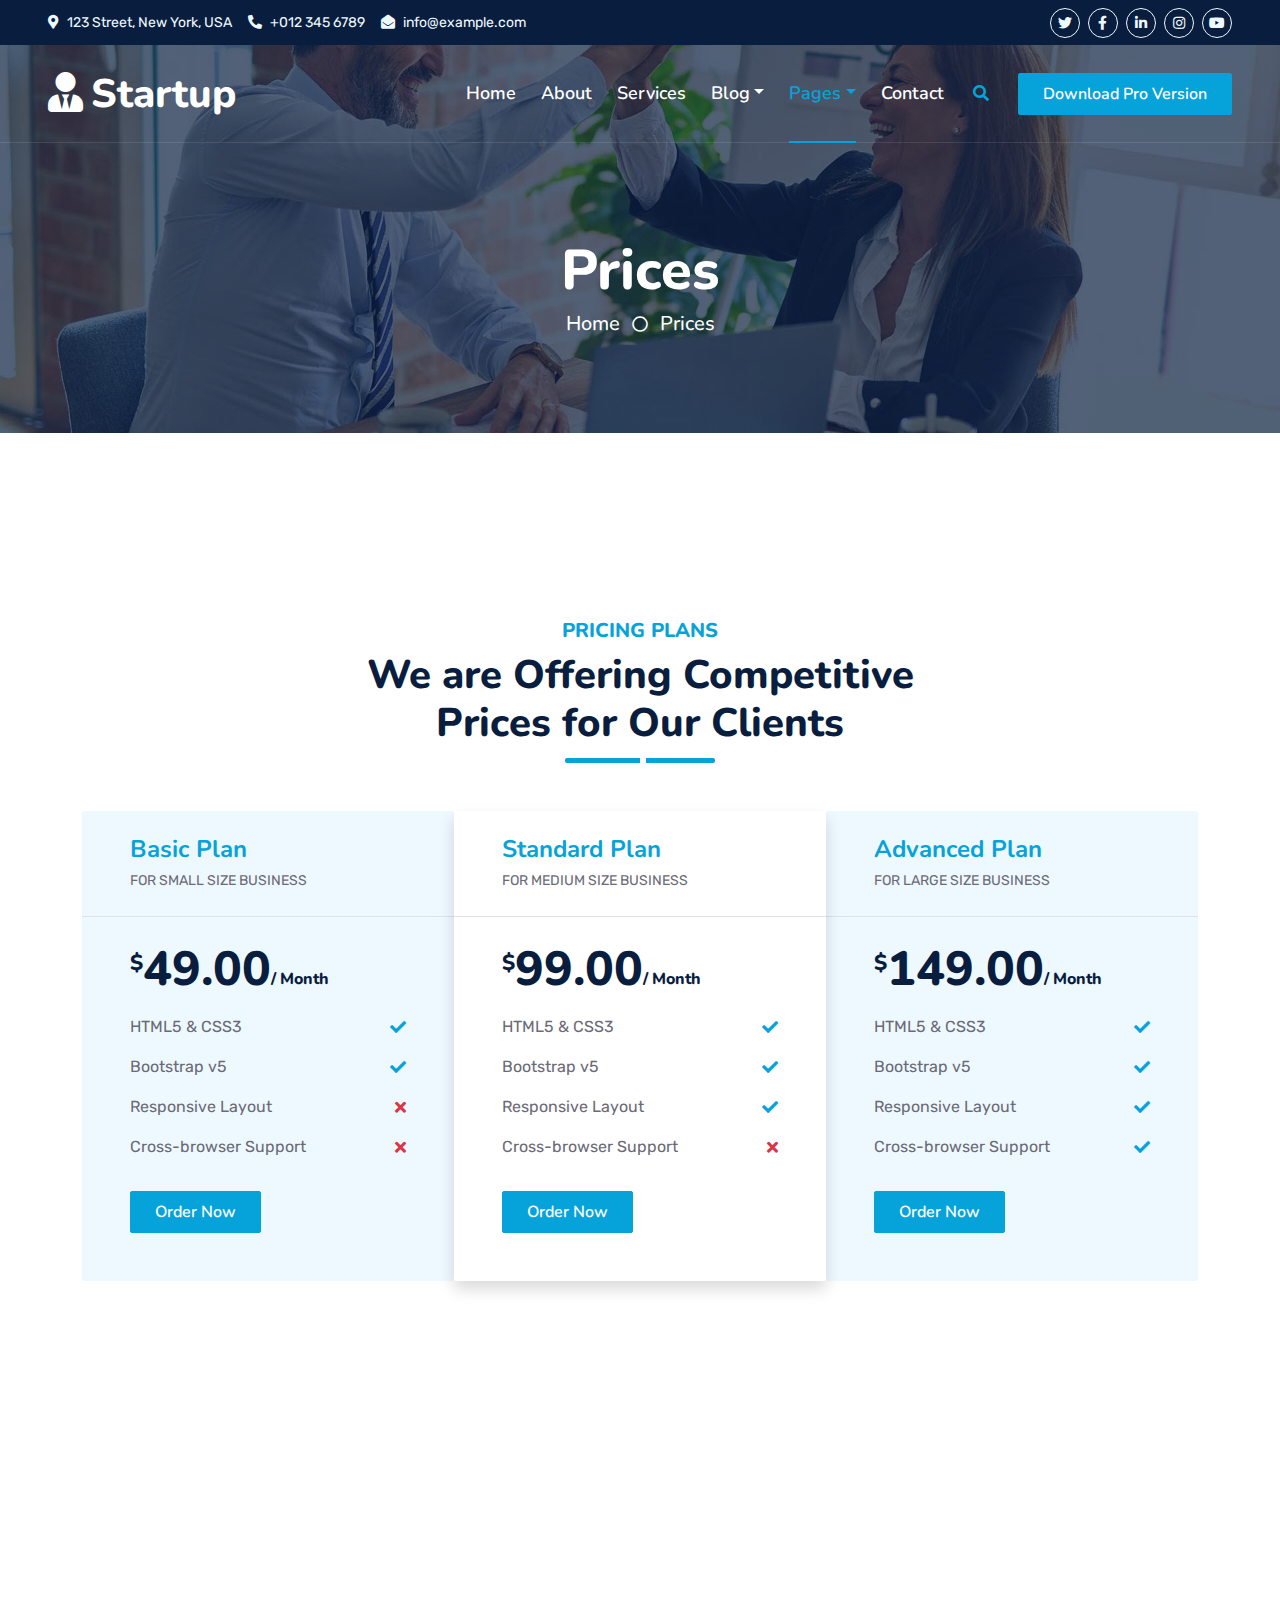
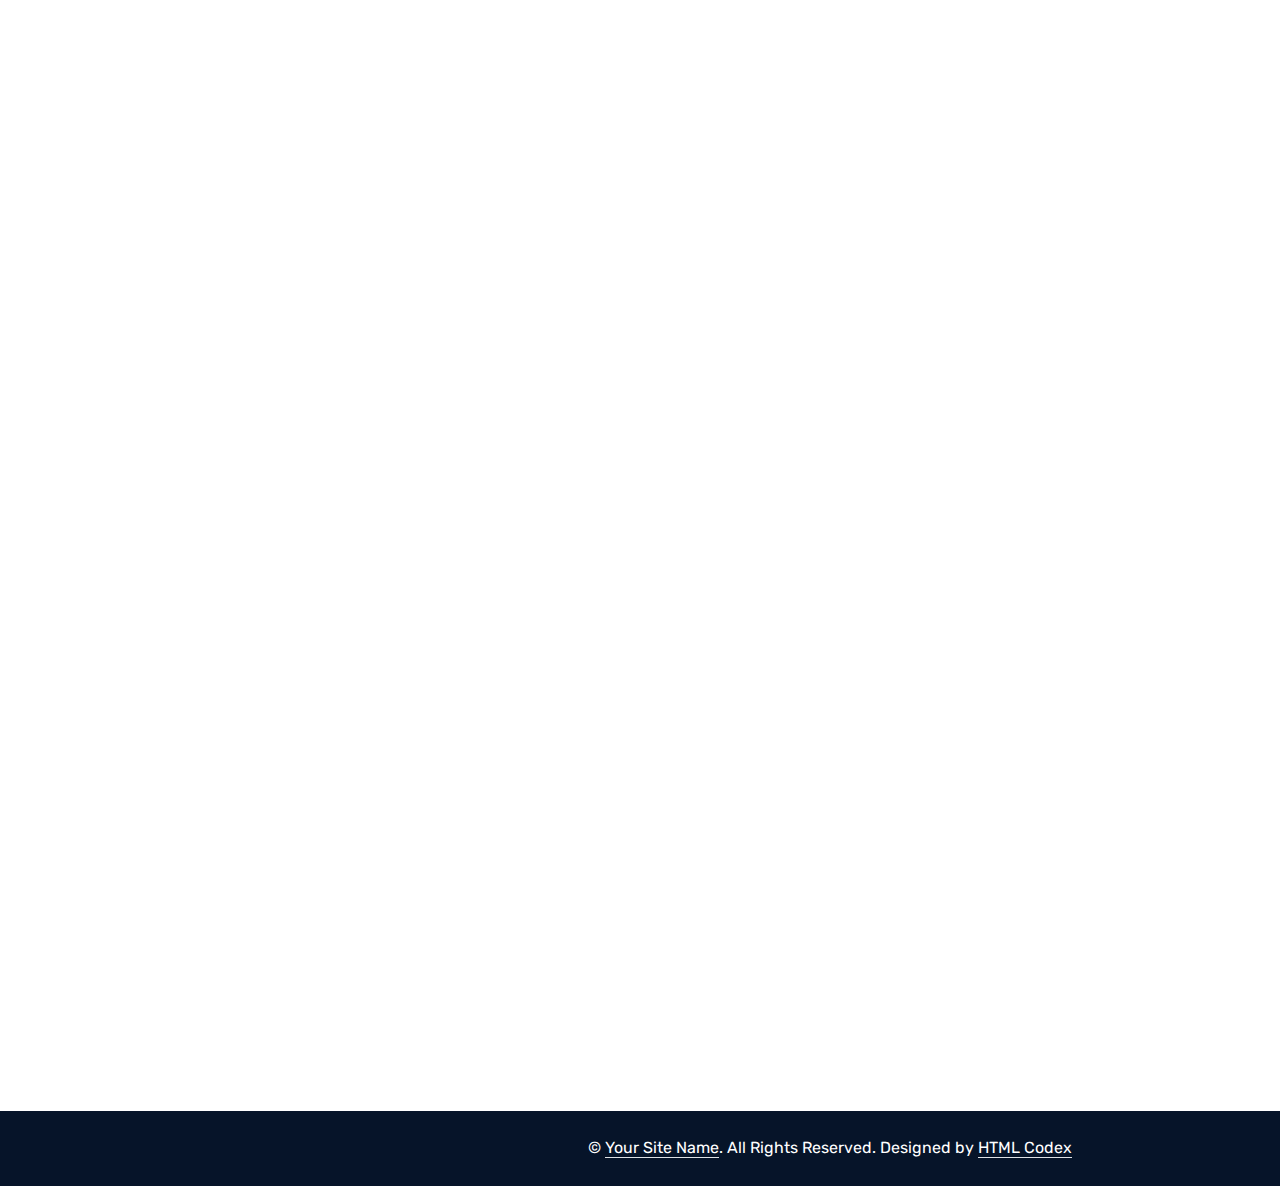
<file: Nanolake Website/price.html>
<!DOCTYPE html>
<html lang="en">

<head>
    <meta charset="utf-8">
    <title>Startup - Startup Website Template</title>
    <meta content="width=device-width, initial-scale=1.0" name="viewport">
    <meta content="Free HTML Templates" name="keywords">
    <meta content="Free HTML Templates" name="description">

    <!-- Favicon -->
    <link href="img/favicon.ico" rel="icon">

    <!-- Google Web Fonts -->
    <link rel="preconnect" href="https://fonts.googleapis.com">
    <link rel="preconnect" href="https://fonts.gstatic.com" crossorigin>
    <link href="https://fonts.googleapis.com/css2?family=Nunito:wght@400;600;700;800&family=Rubik:wght@400;500;600;700&display=swap" rel="stylesheet">

    <!-- Icon Font Stylesheet -->
    <link href="https://cdnjs.cloudflare.com/ajax/libs/font-awesome/5.10.0/css/all.min.css" rel="stylesheet">
    <link href="https://cdn.jsdelivr.net/npm/bootstrap-icons@1.4.1/font/bootstrap-icons.css" rel="stylesheet">

    <!-- Libraries Stylesheet -->
    <link href="lib/owlcarousel/assets/owl.carousel.min.css" rel="stylesheet">
    <link href="lib/animate/animate.min.css" rel="stylesheet">

    <!-- Customized Bootstrap Stylesheet -->
    <link href="css/bootstrap.min.css" rel="stylesheet">

    <!-- Template Stylesheet -->
    <link href="css/style.css" rel="stylesheet">
</head>

<body>
    <!-- Spinner Start -->
    <div id="spinner" class="show bg-white position-fixed translate-middle w-100 vh-100 top-50 start-50 d-flex align-items-center justify-content-center">
        <div class="spinner"></div>
    </div>
    <!-- Spinner End -->


    <!-- Topbar Start -->
    <div class="container-fluid bg-dark px-5 d-none d-lg-block">
        <div class="row gx-0">
            <div class="col-lg-8 text-center text-lg-start mb-2 mb-lg-0">
                <div class="d-inline-flex align-items-center" style="height: 45px;">
                    <small class="me-3 text-light"><i class="fa fa-map-marker-alt me-2"></i>123 Street, New York, USA</small>
                    <small class="me-3 text-light"><i class="fa fa-phone-alt me-2"></i>+012 345 6789</small>
                    <small class="text-light"><i class="fa fa-envelope-open me-2"></i>info@example.com</small>
                </div>
            </div>
            <div class="col-lg-4 text-center text-lg-end">
                <div class="d-inline-flex align-items-center" style="height: 45px;">
                    <a class="btn btn-sm btn-outline-light btn-sm-square rounded-circle me-2" href=""><i class="fab fa-twitter fw-normal"></i></a>
                    <a class="btn btn-sm btn-outline-light btn-sm-square rounded-circle me-2" href=""><i class="fab fa-facebook-f fw-normal"></i></a>
                    <a class="btn btn-sm btn-outline-light btn-sm-square rounded-circle me-2" href=""><i class="fab fa-linkedin-in fw-normal"></i></a>
                    <a class="btn btn-sm btn-outline-light btn-sm-square rounded-circle me-2" href=""><i class="fab fa-instagram fw-normal"></i></a>
                    <a class="btn btn-sm btn-outline-light btn-sm-square rounded-circle" href=""><i class="fab fa-youtube fw-normal"></i></a>
                </div>
            </div>
        </div>
    </div>
    <!-- Topbar End -->


    <!-- Navbar Start -->
    <div class="container-fluid position-relative p-0">
        <nav class="navbar navbar-expand-lg navbar-dark px-5 py-3 py-lg-0">
            <a href="index.html" class="navbar-brand p-0">
                <h1 class="m-0"><i class="fa fa-user-tie me-2"></i>Startup</h1>
            </a>
            <button class="navbar-toggler" type="button" data-bs-toggle="collapse" data-bs-target="#navbarCollapse">
                <span class="fa fa-bars"></span>
            </button>
            <div class="collapse navbar-collapse" id="navbarCollapse">
                <div class="navbar-nav ms-auto py-0">
                    <a href="index.html" class="nav-item nav-link">Home</a>
                    <a href="about.html" class="nav-item nav-link">About</a>
                    <a href="service.html" class="nav-item nav-link">Services</a>
                    <div class="nav-item dropdown">
                        <a href="#" class="nav-link dropdown-toggle" data-bs-toggle="dropdown">Blog</a>
                        <div class="dropdown-menu m-0">
                            <a href="blog.html" class="dropdown-item">Blog Grid</a>
                            <a href="detail.html" class="dropdown-item">Blog Detail</a>
                        </div>
                    </div>
                    <div class="nav-item dropdown">
                        <a href="#" class="nav-link dropdown-toggle active" data-bs-toggle="dropdown">Pages</a>
                        <div class="dropdown-menu m-0">
                            <a href="price.html" class="dropdown-item active">Pricing Plan</a>
                            <a href="feature.html" class="dropdown-item">Our features</a>
                            <a href="team.html" class="dropdown-item">Team Members</a>
                            <a href="testimonial.html" class="dropdown-item">Testimonial</a>
                            <a href="quote.html" class="dropdown-item">Free Quote</a>
                        </div>
                    </div>
                    <a href="contact.html" class="nav-item nav-link">Contact</a>
                </div>
                <butaton type="button" class="btn text-primary ms-3" data-bs-toggle="modal" data-bs-target="#searchModal"><i class="fa fa-search"></i></butaton>
                <a href="https://htmlcodex.com/startup-company-website-template" class="btn btn-primary py-2 px-4 ms-3">Download Pro Version</a>
            </div>
        </nav>

        <div class="container-fluid bg-primary py-5 bg-header" style="margin-bottom: 90px;">
            <div class="row py-5">
                <div class="col-12 pt-lg-5 mt-lg-5 text-center">
                    <h1 class="display-4 text-white animated zoomIn">Prices</h1>
                    <a href="" class="h5 text-white">Home</a>
                    <i class="far fa-circle text-white px-2"></i>
                    <a href="" class="h5 text-white">Prices</a>
                </div>
            </div>
        </div>
    </div>
    <!-- Navbar End -->


    <!-- Full Screen Search Start -->
    <div class="modal fade" id="searchModal" tabindex="-1">
        <div class="modal-dialog modal-fullscreen">
            <div class="modal-content" style="background: rgba(9, 30, 62, .7);">
                <div class="modal-header border-0">
                    <button type="button" class="btn bg-white btn-close" data-bs-dismiss="modal" aria-label="Close"></button>
                </div>
                <div class="modal-body d-flex align-items-center justify-content-center">
                    <div class="input-group" style="max-width: 600px;">
                        <input type="text" class="form-control bg-transparent border-primary p-3" placeholder="Type search keyword">
                        <button class="btn btn-primary px-4"><i class="bi bi-search"></i></button>
                    </div>
                </div>
            </div>
        </div>
    </div>
    <!-- Full Screen Search End -->


    <!-- Pricing Plan Start -->
    <div class="container-fluid py-5 wow fadeInUp" data-wow-delay="0.1s">
        <div class="container py-5">
            <div class="section-title text-center position-relative pb-3 mb-5 mx-auto" style="max-width: 600px;">
                <h5 class="fw-bold text-primary text-uppercase">Pricing Plans</h5>
                <h1 class="mb-0">We are Offering Competitive Prices for Our Clients</h1>
            </div>
            <div class="row g-0">
                <div class="col-lg-4 wow slideInUp" data-wow-delay="0.6s">
                    <div class="bg-light rounded">
                        <div class="border-bottom py-4 px-5 mb-4">
                            <h4 class="text-primary mb-1">Basic Plan</h4>
                            <small class="text-uppercase">For Small Size Business</small>
                        </div>
                        <div class="p-5 pt-0">
                            <h1 class="display-5 mb-3">
                                <small class="align-top" style="font-size: 22px; line-height: 45px;">$</small>49.00<small
                                    class="align-bottom" style="font-size: 16px; line-height: 40px;">/ Month</small>
                            </h1>
                            <div class="d-flex justify-content-between mb-3"><span>HTML5 & CSS3</span><i class="fa fa-check text-primary pt-1"></i></div>
                            <div class="d-flex justify-content-between mb-3"><span>Bootstrap v5</span><i class="fa fa-check text-primary pt-1"></i></div>
                            <div class="d-flex justify-content-between mb-3"><span>Responsive Layout</span><i class="fa fa-times text-danger pt-1"></i></div>
                            <div class="d-flex justify-content-between mb-2"><span>Cross-browser Support</span><i class="fa fa-times text-danger pt-1"></i></div>
                            <a href="" class="btn btn-primary py-2 px-4 mt-4">Order Now</a>
                        </div>
                    </div>
                </div>
                <div class="col-lg-4 wow slideInUp" data-wow-delay="0.3s">
                    <div class="bg-white rounded shadow position-relative" style="z-index: 1;">
                        <div class="border-bottom py-4 px-5 mb-4">
                            <h4 class="text-primary mb-1">Standard Plan</h4>
                            <small class="text-uppercase">For Medium Size Business</small>
                        </div>
                        <div class="p-5 pt-0">
                            <h1 class="display-5 mb-3">
                                <small class="align-top" style="font-size: 22px; line-height: 45px;">$</small>99.00<small
                                    class="align-bottom" style="font-size: 16px; line-height: 40px;">/ Month</small>
                            </h1>
                            <div class="d-flex justify-content-between mb-3"><span>HTML5 & CSS3</span><i class="fa fa-check text-primary pt-1"></i></div>
                            <div class="d-flex justify-content-between mb-3"><span>Bootstrap v5</span><i class="fa fa-check text-primary pt-1"></i></div>
                            <div class="d-flex justify-content-between mb-3"><span>Responsive Layout</span><i class="fa fa-check text-primary pt-1"></i></div>
                            <div class="d-flex justify-content-between mb-2"><span>Cross-browser Support</span><i class="fa fa-times text-danger pt-1"></i></div>
                            <a href="" class="btn btn-primary py-2 px-4 mt-4">Order Now</a>
                        </div>
                    </div>
                </div>
                <div class="col-lg-4 wow slideInUp" data-wow-delay="0.9s">
                    <div class="bg-light rounded">
                        <div class="border-bottom py-4 px-5 mb-4">
                            <h4 class="text-primary mb-1">Advanced Plan</h4>
                            <small class="text-uppercase">For Large Size Business</small>
                        </div>
                        <div class="p-5 pt-0">
                            <h1 class="display-5 mb-3">
                                <small class="align-top" style="font-size: 22px; line-height: 45px;">$</small>149.00<small
                                    class="align-bottom" style="font-size: 16px; line-height: 40px;">/ Month</small>
                            </h1>
                            <div class="d-flex justify-content-between mb-3"><span>HTML5 & CSS3</span><i class="fa fa-check text-primary pt-1"></i></div>
                            <div class="d-flex justify-content-between mb-3"><span>Bootstrap v5</span><i class="fa fa-check text-primary pt-1"></i></div>
                            <div class="d-flex justify-content-between mb-3"><span>Responsive Layout</span><i class="fa fa-check text-primary pt-1"></i></div>
                            <div class="d-flex justify-content-between mb-2"><span>Cross-browser Support</span><i class="fa fa-check text-primary pt-1"></i></div>
                            <a href="" class="btn btn-primary py-2 px-4 mt-4">Order Now</a>
                        </div>
                    </div>
                </div>
            </div>
        </div>
    </div>
    <!-- Pricing Plan End -->


    <!-- Quote Start -->
    <div class="container-fluid py-5 wow fadeInUp" data-wow-delay="0.1s">
        <div class="container py-5">
            <div class="row g-5">
                <div class="col-lg-7">
                    <div class="section-title position-relative pb-3 mb-5">
                        <h5 class="fw-bold text-primary text-uppercase">Request A Quote</h5>
                        <h1 class="mb-0">Need A Free Quote? Please Feel Free to Contact Us</h1>
                    </div>
                    <div class="row gx-3">
                        <div class="col-sm-6 wow zoomIn" data-wow-delay="0.2s">
                            <h5 class="mb-4"><i class="fa fa-reply text-primary me-3"></i>Reply within 24 hours</h5>
                        </div>
                        <div class="col-sm-6 wow zoomIn" data-wow-delay="0.4s">
                            <h5 class="mb-4"><i class="fa fa-phone-alt text-primary me-3"></i>24 hrs telephone support</h5>
                        </div>
                    </div>
                    <p class="mb-4">Eirmod sed tempor lorem ut dolores. Aliquyam sit sadipscing kasd ipsum. Dolor ea et dolore et at sea ea at dolor, justo ipsum duo rebum sea invidunt voluptua. Eos vero eos vero ea et dolore eirmod et. Dolores diam duo invidunt lorem. Elitr ut dolores magna sit. Sea dolore sanctus sed et. Takimata takimata sanctus sed.</p>
                    <div class="d-flex align-items-center mt-2 wow zoomIn" data-wow-delay="0.6s">
                        <div class="bg-primary d-flex align-items-center justify-content-center rounded" style="width: 60px; height: 60px;">
                            <i class="fa fa-phone-alt text-white"></i>
                        </div>
                        <div class="ps-4">
                            <h5 class="mb-2">Call to ask any question</h5>
                            <h4 class="text-primary mb-0">+012 345 6789</h4>
                        </div>
                    </div>
                </div>
                <div class="col-lg-5">
                    <div class="bg-primary rounded h-100 d-flex align-items-center p-5 wow zoomIn" data-wow-delay="0.9s">
                        <form>
                            <div class="row g-3">
                                <div class="col-xl-12">
                                    <input type="text" class="form-control bg-light border-0" placeholder="Your Name" style="height: 55px;">
                                </div>
                                <div class="col-12">
                                    <input type="email" class="form-control bg-light border-0" placeholder="Your Email" style="height: 55px;">
                                </div>
                                <div class="col-12">
                                    <select class="form-select bg-light border-0" style="height: 55px;">
                                        <option selected>Select A Service</option>
                                        <option value="1">Service 1</option>
                                        <option value="2">Service 2</option>
                                        <option value="3">Service 3</option>
                                    </select>
                                </div>
                                <div class="col-12">
                                    <textarea class="form-control bg-light border-0" rows="3" placeholder="Message"></textarea>
                                </div>
                                <div class="col-12">
                                    <button class="btn btn-dark w-100 py-3" type="submit">Request A Quote</button>
                                </div>
                            </div>
                        </form>
                    </div>
                </div>
            </div>
        </div>
    </div>
    <!-- Quote End -->


    <!-- Vendor Start -->
    <div class="container-fluid py-5 wow fadeInUp" data-wow-delay="0.1s">
        <div class="container py-5 mb-5">
            <div class="bg-white">
                <div class="owl-carousel vendor-carousel">
                    <img src="img/vendor-1.jpg" alt="">
                    <img src="img/vendor-2.jpg" alt="">
                    <img src="img/vendor-3.jpg" alt="">
                    <img src="img/vendor-4.jpg" alt="">
                    <img src="img/vendor-5.jpg" alt="">
                    <img src="img/vendor-6.jpg" alt="">
                    <img src="img/vendor-7.jpg" alt="">
                    <img src="img/vendor-8.jpg" alt="">
                    <img src="img/vendor-9.jpg" alt="">
                </div>
            </div>
        </div>
    </div>
    <!-- Vendor End -->
    

    <!-- Footer Start -->
    <div class="container-fluid bg-dark text-light mt-5 wow fadeInUp" data-wow-delay="0.1s">
        <div class="container">
            <div class="row gx-5">
                <div class="col-lg-4 col-md-6 footer-about">
                    <div class="d-flex flex-column align-items-center justify-content-center text-center h-100 bg-primary p-4">
                        <a href="index.html" class="navbar-brand">
                            <h1 class="m-0 text-white"><i class="fa fa-user-tie me-2"></i>Startup</h1>
                        </a>
                        <p class="mt-3 mb-4">Lorem diam sit erat dolor elitr et, diam lorem justo amet clita stet eos sit. Elitr dolor duo lorem, elitr clita ipsum sea. Diam amet erat lorem stet eos. Diam amet et kasd eos duo.</p>
                        <form action="">
                            <div class="input-group">
                                <input type="text" class="form-control border-white p-3" placeholder="Your Email">
                                <button class="btn btn-dark">Sign Up</button>
                            </div>
                        </form>
                    </div>
                </div>
                <div class="col-lg-8 col-md-6">
                    <div class="row gx-5">
                        <div class="col-lg-4 col-md-12 pt-5 mb-5">
                            <div class="section-title section-title-sm position-relative pb-3 mb-4">
                                <h3 class="text-light mb-0">Get In Touch</h3>
                            </div>
                            <div class="d-flex mb-2">
                                <i class="bi bi-geo-alt text-primary me-2"></i>
                                <p class="mb-0">123 Street, New York, USA</p>
                            </div>
                            <div class="d-flex mb-2">
                                <i class="bi bi-envelope-open text-primary me-2"></i>
                                <p class="mb-0">info@example.com</p>
                            </div>
                            <div class="d-flex mb-2">
                                <i class="bi bi-telephone text-primary me-2"></i>
                                <p class="mb-0">+012 345 67890</p>
                            </div>
                            <div class="d-flex mt-4">
                                <a class="btn btn-primary btn-square me-2" href="#"><i class="fab fa-twitter fw-normal"></i></a>
                                <a class="btn btn-primary btn-square me-2" href="#"><i class="fab fa-facebook-f fw-normal"></i></a>
                                <a class="btn btn-primary btn-square me-2" href="#"><i class="fab fa-linkedin-in fw-normal"></i></a>
                                <a class="btn btn-primary btn-square" href="#"><i class="fab fa-instagram fw-normal"></i></a>
                            </div>
                        </div>
                        <div class="col-lg-4 col-md-12 pt-0 pt-lg-5 mb-5">
                            <div class="section-title section-title-sm position-relative pb-3 mb-4">
                                <h3 class="text-light mb-0">Quick Links</h3>
                            </div>
                            <div class="link-animated d-flex flex-column justify-content-start">
                                <a class="text-light mb-2" href="#"><i class="bi bi-arrow-right text-primary me-2"></i>Home</a>
                                <a class="text-light mb-2" href="#"><i class="bi bi-arrow-right text-primary me-2"></i>About Us</a>
                                <a class="text-light mb-2" href="#"><i class="bi bi-arrow-right text-primary me-2"></i>Our Services</a>
                                <a class="text-light mb-2" href="#"><i class="bi bi-arrow-right text-primary me-2"></i>Meet The Team</a>
                                <a class="text-light mb-2" href="#"><i class="bi bi-arrow-right text-primary me-2"></i>Latest Blog</a>
                                <a class="text-light" href="#"><i class="bi bi-arrow-right text-primary me-2"></i>Contact Us</a>
                            </div>
                        </div>
                        <div class="col-lg-4 col-md-12 pt-0 pt-lg-5 mb-5">
                            <div class="section-title section-title-sm position-relative pb-3 mb-4">
                                <h3 class="text-light mb-0">Popular Links</h3>
                            </div>
                            <div class="link-animated d-flex flex-column justify-content-start">
                                <a class="text-light mb-2" href="#"><i class="bi bi-arrow-right text-primary me-2"></i>Home</a>
                                <a class="text-light mb-2" href="#"><i class="bi bi-arrow-right text-primary me-2"></i>About Us</a>
                                <a class="text-light mb-2" href="#"><i class="bi bi-arrow-right text-primary me-2"></i>Our Services</a>
                                <a class="text-light mb-2" href="#"><i class="bi bi-arrow-right text-primary me-2"></i>Meet The Team</a>
                                <a class="text-light mb-2" href="#"><i class="bi bi-arrow-right text-primary me-2"></i>Latest Blog</a>
                                <a class="text-light" href="#"><i class="bi bi-arrow-right text-primary me-2"></i>Contact Us</a>
                            </div>
                        </div>
                    </div>
                </div>
            </div>
        </div>
    </div>
    <div class="container-fluid text-white" style="background: #061429;">
        <div class="container text-center">
            <div class="row justify-content-end">
                <div class="col-lg-8 col-md-6">
                    <div class="d-flex align-items-center justify-content-center" style="height: 75px;">
                        <p class="mb-0">&copy; <a class="text-white border-bottom" href="#">Your Site Name</a>. All Rights Reserved. 
						
						<!--/*** This template is free as long as you keep the footer author’s credit link/attribution link/backlink. If you'd like to use the template without the footer author’s credit link/attribution link/backlink, you can purchase the Credit Removal License from "https://htmlcodex.com/credit-removal". Thank you for your support. ***/-->
						Designed by <a class="text-white border-bottom" href="https://htmlcodex.com">HTML Codex</a></p>
                    </div>
                </div>
            </div>
        </div>
    </div>
    <!-- Footer End -->


    <!-- Back to Top -->
    <a href="#" class="btn btn-lg btn-primary btn-lg-square rounded back-to-top"><i class="bi bi-arrow-up"></i></a>


    <!-- JavaScript Libraries -->
    <script src="https://code.jquery.com/jquery-3.4.1.min.js"></script>
    <script src="https://cdn.jsdelivr.net/npm/bootstrap@5.0.0/dist/js/bootstrap.bundle.min.js"></script>
    <script src="lib/wow/wow.min.js"></script>
    <script src="lib/easing/easing.min.js"></script>
    <script src="lib/waypoints/waypoints.min.js"></script>
    <script src="lib/counterup/counterup.min.js"></script>
    <script src="lib/owlcarousel/owl.carousel.min.js"></script>

    <!-- Template Javascript -->
    <script src="js/main.js"></script>
</body>

</html>
</file>
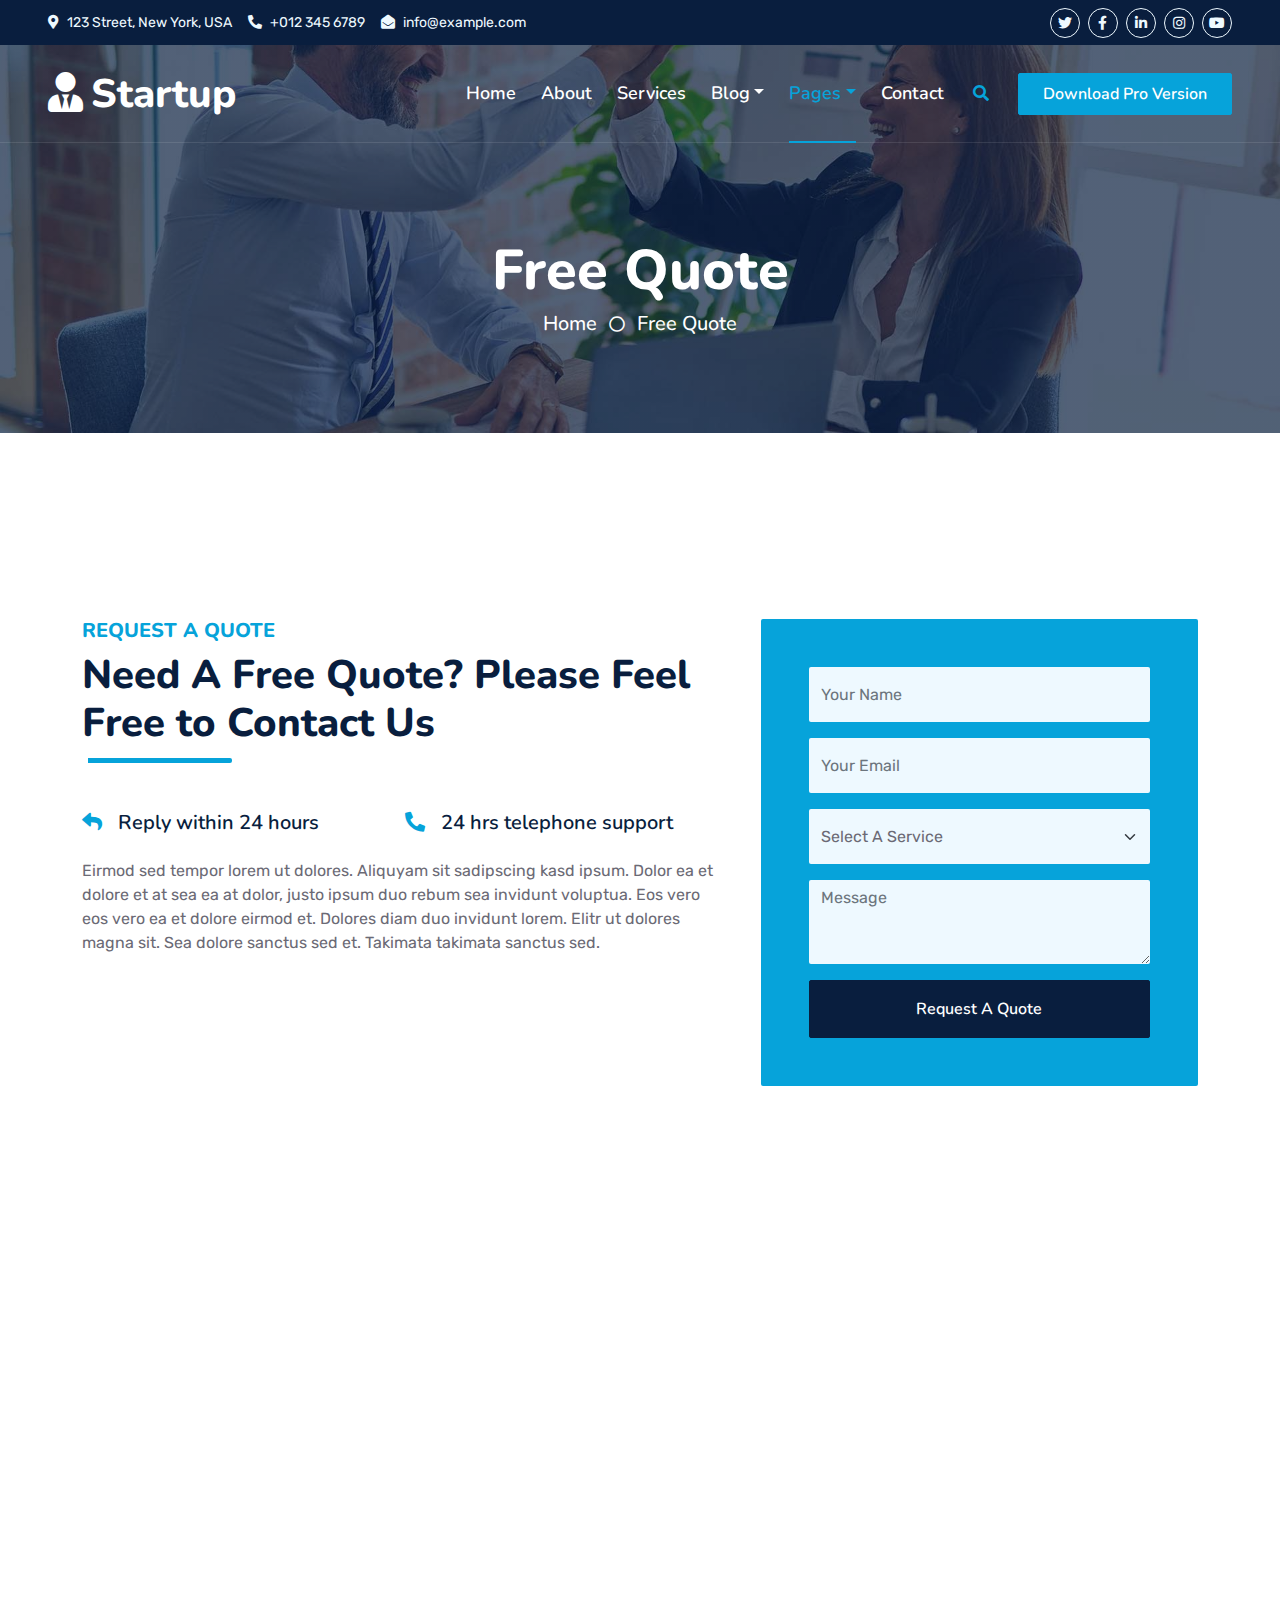
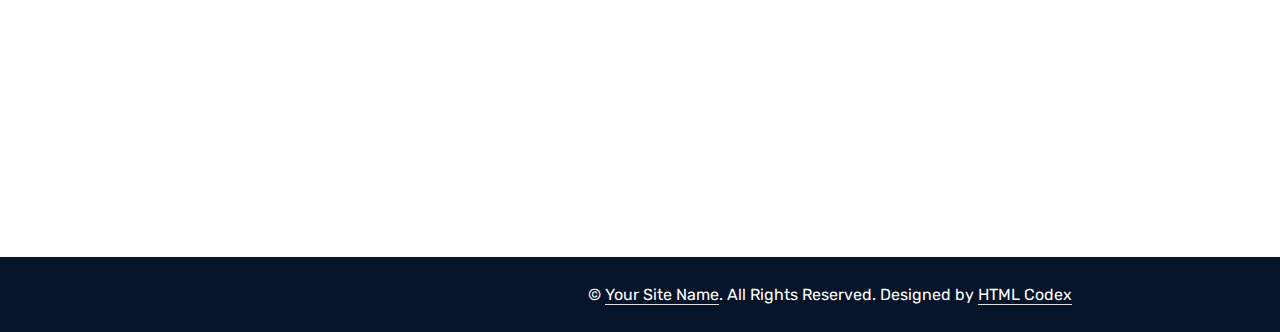
<file: Nanolake Website/quote.html>
<!DOCTYPE html>
<html lang="en">

<head>
    <meta charset="utf-8">
    <title>Startup - Startup Website Template</title>
    <meta content="width=device-width, initial-scale=1.0" name="viewport">
    <meta content="Free HTML Templates" name="keywords">
    <meta content="Free HTML Templates" name="description">

    <!-- Favicon -->
    <link href="img/favicon.ico" rel="icon">

    <!-- Google Web Fonts -->
    <link rel="preconnect" href="https://fonts.googleapis.com">
    <link rel="preconnect" href="https://fonts.gstatic.com" crossorigin>
    <link href="https://fonts.googleapis.com/css2?family=Nunito:wght@400;600;700;800&family=Rubik:wght@400;500;600;700&display=swap" rel="stylesheet">

    <!-- Icon Font Stylesheet -->
    <link href="https://cdnjs.cloudflare.com/ajax/libs/font-awesome/5.10.0/css/all.min.css" rel="stylesheet">
    <link href="https://cdn.jsdelivr.net/npm/bootstrap-icons@1.4.1/font/bootstrap-icons.css" rel="stylesheet">

    <!-- Libraries Stylesheet -->
    <link href="lib/owlcarousel/assets/owl.carousel.min.css" rel="stylesheet">
    <link href="lib/animate/animate.min.css" rel="stylesheet">

    <!-- Customized Bootstrap Stylesheet -->
    <link href="css/bootstrap.min.css" rel="stylesheet">

    <!-- Template Stylesheet -->
    <link href="css/style.css" rel="stylesheet">
</head>

<body>
    <!-- Spinner Start -->
    <div id="spinner" class="show bg-white position-fixed translate-middle w-100 vh-100 top-50 start-50 d-flex align-items-center justify-content-center">
        <div class="spinner"></div>
    </div>
    <!-- Spinner End -->


    <!-- Topbar Start -->
    <div class="container-fluid bg-dark px-5 d-none d-lg-block">
        <div class="row gx-0">
            <div class="col-lg-8 text-center text-lg-start mb-2 mb-lg-0">
                <div class="d-inline-flex align-items-center" style="height: 45px;">
                    <small class="me-3 text-light"><i class="fa fa-map-marker-alt me-2"></i>123 Street, New York, USA</small>
                    <small class="me-3 text-light"><i class="fa fa-phone-alt me-2"></i>+012 345 6789</small>
                    <small class="text-light"><i class="fa fa-envelope-open me-2"></i>info@example.com</small>
                </div>
            </div>
            <div class="col-lg-4 text-center text-lg-end">
                <div class="d-inline-flex align-items-center" style="height: 45px;">
                    <a class="btn btn-sm btn-outline-light btn-sm-square rounded-circle me-2" href=""><i class="fab fa-twitter fw-normal"></i></a>
                    <a class="btn btn-sm btn-outline-light btn-sm-square rounded-circle me-2" href=""><i class="fab fa-facebook-f fw-normal"></i></a>
                    <a class="btn btn-sm btn-outline-light btn-sm-square rounded-circle me-2" href=""><i class="fab fa-linkedin-in fw-normal"></i></a>
                    <a class="btn btn-sm btn-outline-light btn-sm-square rounded-circle me-2" href=""><i class="fab fa-instagram fw-normal"></i></a>
                    <a class="btn btn-sm btn-outline-light btn-sm-square rounded-circle" href=""><i class="fab fa-youtube fw-normal"></i></a>
                </div>
            </div>
        </div>
    </div>
    <!-- Topbar End -->


    <!-- Navbar Start -->
    <div class="container-fluid position-relative p-0">
        <nav class="navbar navbar-expand-lg navbar-dark px-5 py-3 py-lg-0">
            <a href="index.html" class="navbar-brand p-0">
                <h1 class="m-0"><i class="fa fa-user-tie me-2"></i>Startup</h1>
            </a>
            <button class="navbar-toggler" type="button" data-bs-toggle="collapse" data-bs-target="#navbarCollapse">
                <span class="fa fa-bars"></span>
            </button>
            <div class="collapse navbar-collapse" id="navbarCollapse">
                <div class="navbar-nav ms-auto py-0">
                    <a href="index.html" class="nav-item nav-link">Home</a>
                    <a href="about.html" class="nav-item nav-link">About</a>
                    <a href="service.html" class="nav-item nav-link">Services</a>
                    <div class="nav-item dropdown">
                        <a href="#" class="nav-link dropdown-toggle" data-bs-toggle="dropdown">Blog</a>
                        <div class="dropdown-menu m-0">
                            <a href="blog.html" class="dropdown-item">Blog Grid</a>
                            <a href="detail.html" class="dropdown-item">Blog Detail</a>
                        </div>
                    </div>
                    <div class="nav-item dropdown">
                        <a href="#" class="nav-link dropdown-toggle active" data-bs-toggle="dropdown">Pages</a>
                        <div class="dropdown-menu m-0">
                            <a href="price.html" class="dropdown-item">Pricing Plan</a>
                            <a href="feature.html" class="dropdown-item">Our features</a>
                            <a href="team.html" class="dropdown-item">Team Members</a>
                            <a href="testimonial.html" class="dropdown-item">Testimonial</a>
                            <a href="quote.html" class="dropdown-item active">Free Quote</a>
                        </div>
                    </div>
                    <a href="contact.html" class="nav-item nav-link">Contact</a>
                </div>
                <butaton type="button" class="btn text-primary ms-3" data-bs-toggle="modal" data-bs-target="#searchModal"><i class="fa fa-search"></i></butaton>
                <a href="https://htmlcodex.com/startup-company-website-template" class="btn btn-primary py-2 px-4 ms-3">Download Pro Version</a>
            </div>
        </nav>

        <div class="container-fluid bg-primary py-5 bg-header" style="margin-bottom: 90px;">
            <div class="row py-5">
                <div class="col-12 pt-lg-5 mt-lg-5 text-center">
                    <h1 class="display-4 text-white animated zoomIn">Free Quote</h1>
                    <a href="" class="h5 text-white">Home</a>
                    <i class="far fa-circle text-white px-2"></i>
                    <a href="" class="h5 text-white">Free Quote</a>
                </div>
            </div>
        </div>
    </div>
    <!-- Navbar End -->


    <!-- Full Screen Search Start -->
    <div class="modal fade" id="searchModal" tabindex="-1">
        <div class="modal-dialog modal-fullscreen">
            <div class="modal-content" style="background: rgba(9, 30, 62, .7);">
                <div class="modal-header border-0">
                    <button type="button" class="btn bg-white btn-close" data-bs-dismiss="modal" aria-label="Close"></button>
                </div>
                <div class="modal-body d-flex align-items-center justify-content-center">
                    <div class="input-group" style="max-width: 600px;">
                        <input type="text" class="form-control bg-transparent border-primary p-3" placeholder="Type search keyword">
                        <button class="btn btn-primary px-4"><i class="bi bi-search"></i></button>
                    </div>
                </div>
            </div>
        </div>
    </div>
    <!-- Full Screen Search End -->


    <!-- Quote Start -->
    <div class="container-fluid py-5 wow fadeInUp" data-wow-delay="0.1s">
        <div class="container py-5">
            <div class="row g-5">
                <div class="col-lg-7">
                    <div class="section-title position-relative pb-3 mb-5">
                        <h5 class="fw-bold text-primary text-uppercase">Request A Quote</h5>
                        <h1 class="mb-0">Need A Free Quote? Please Feel Free to Contact Us</h1>
                    </div>
                    <div class="row gx-3">
                        <div class="col-sm-6 wow zoomIn" data-wow-delay="0.2s">
                            <h5 class="mb-4"><i class="fa fa-reply text-primary me-3"></i>Reply within 24 hours</h5>
                        </div>
                        <div class="col-sm-6 wow zoomIn" data-wow-delay="0.4s">
                            <h5 class="mb-4"><i class="fa fa-phone-alt text-primary me-3"></i>24 hrs telephone support</h5>
                        </div>
                    </div>
                    <p class="mb-4">Eirmod sed tempor lorem ut dolores. Aliquyam sit sadipscing kasd ipsum. Dolor ea et dolore et at sea ea at dolor, justo ipsum duo rebum sea invidunt voluptua. Eos vero eos vero ea et dolore eirmod et. Dolores diam duo invidunt lorem. Elitr ut dolores magna sit. Sea dolore sanctus sed et. Takimata takimata sanctus sed.</p>
                    <div class="d-flex align-items-center mt-2 wow zoomIn" data-wow-delay="0.6s">
                        <div class="bg-primary d-flex align-items-center justify-content-center rounded" style="width: 60px; height: 60px;">
                            <i class="fa fa-phone-alt text-white"></i>
                        </div>
                        <div class="ps-4">
                            <h5 class="mb-2">Call to ask any question</h5>
                            <h4 class="text-primary mb-0">+012 345 6789</h4>
                        </div>
                    </div>
                </div>
                <div class="col-lg-5">
                    <div class="bg-primary rounded h-100 d-flex align-items-center p-5 wow zoomIn" data-wow-delay="0.9s">
                        <form>
                            <div class="row g-3">
                                <div class="col-xl-12">
                                    <input type="text" class="form-control bg-light border-0" placeholder="Your Name" style="height: 55px;">
                                </div>
                                <div class="col-12">
                                    <input type="email" class="form-control bg-light border-0" placeholder="Your Email" style="height: 55px;">
                                </div>
                                <div class="col-12">
                                    <select class="form-select bg-light border-0" style="height: 55px;">
                                        <option selected>Select A Service</option>
                                        <option value="1">Service 1</option>
                                        <option value="2">Service 2</option>
                                        <option value="3">Service 3</option>
                                    </select>
                                </div>
                                <div class="col-12">
                                    <textarea class="form-control bg-light border-0" rows="3" placeholder="Message"></textarea>
                                </div>
                                <div class="col-12">
                                    <button class="btn btn-dark w-100 py-3" type="submit">Request A Quote</button>
                                </div>
                            </div>
                        </form>
                    </div>
                </div>
            </div>
        </div>
    </div>
    <!-- Quote End -->


    <!-- Vendor Start -->
    <div class="container-fluid py-5 wow fadeInUp" data-wow-delay="0.1s">
        <div class="container py-5 mb-5">
            <div class="bg-white">
                <div class="owl-carousel vendor-carousel">
                    <img src="img/vendor-1.jpg" alt="">
                    <img src="img/vendor-2.jpg" alt="">
                    <img src="img/vendor-3.jpg" alt="">
                    <img src="img/vendor-4.jpg" alt="">
                    <img src="img/vendor-5.jpg" alt="">
                    <img src="img/vendor-6.jpg" alt="">
                    <img src="img/vendor-7.jpg" alt="">
                    <img src="img/vendor-8.jpg" alt="">
                    <img src="img/vendor-9.jpg" alt="">
                </div>
            </div>
        </div>
    </div>
    <!-- Vendor End -->
    

    <!-- Footer Start -->
    <div class="container-fluid bg-dark text-light mt-5 wow fadeInUp" data-wow-delay="0.1s">
        <div class="container">
            <div class="row gx-5">
                <div class="col-lg-4 col-md-6 footer-about">
                    <div class="d-flex flex-column align-items-center justify-content-center text-center h-100 bg-primary p-4">
                        <a href="index.html" class="navbar-brand">
                            <h1 class="m-0 text-white"><i class="fa fa-user-tie me-2"></i>Startup</h1>
                        </a>
                        <p class="mt-3 mb-4">Lorem diam sit erat dolor elitr et, diam lorem justo amet clita stet eos sit. Elitr dolor duo lorem, elitr clita ipsum sea. Diam amet erat lorem stet eos. Diam amet et kasd eos duo.</p>
                        <form action="">
                            <div class="input-group">
                                <input type="text" class="form-control border-white p-3" placeholder="Your Email">
                                <button class="btn btn-dark">Sign Up</button>
                            </div>
                        </form>
                    </div>
                </div>
                <div class="col-lg-8 col-md-6">
                    <div class="row gx-5">
                        <div class="col-lg-4 col-md-12 pt-5 mb-5">
                            <div class="section-title section-title-sm position-relative pb-3 mb-4">
                                <h3 class="text-light mb-0">Get In Touch</h3>
                            </div>
                            <div class="d-flex mb-2">
                                <i class="bi bi-geo-alt text-primary me-2"></i>
                                <p class="mb-0">123 Street, New York, USA</p>
                            </div>
                            <div class="d-flex mb-2">
                                <i class="bi bi-envelope-open text-primary me-2"></i>
                                <p class="mb-0">info@example.com</p>
                            </div>
                            <div class="d-flex mb-2">
                                <i class="bi bi-telephone text-primary me-2"></i>
                                <p class="mb-0">+012 345 67890</p>
                            </div>
                            <div class="d-flex mt-4">
                                <a class="btn btn-primary btn-square me-2" href="#"><i class="fab fa-twitter fw-normal"></i></a>
                                <a class="btn btn-primary btn-square me-2" href="#"><i class="fab fa-facebook-f fw-normal"></i></a>
                                <a class="btn btn-primary btn-square me-2" href="#"><i class="fab fa-linkedin-in fw-normal"></i></a>
                                <a class="btn btn-primary btn-square" href="#"><i class="fab fa-instagram fw-normal"></i></a>
                            </div>
                        </div>
                        <div class="col-lg-4 col-md-12 pt-0 pt-lg-5 mb-5">
                            <div class="section-title section-title-sm position-relative pb-3 mb-4">
                                <h3 class="text-light mb-0">Quick Links</h3>
                            </div>
                            <div class="link-animated d-flex flex-column justify-content-start">
                                <a class="text-light mb-2" href="#"><i class="bi bi-arrow-right text-primary me-2"></i>Home</a>
                                <a class="text-light mb-2" href="#"><i class="bi bi-arrow-right text-primary me-2"></i>About Us</a>
                                <a class="text-light mb-2" href="#"><i class="bi bi-arrow-right text-primary me-2"></i>Our Services</a>
                                <a class="text-light mb-2" href="#"><i class="bi bi-arrow-right text-primary me-2"></i>Meet The Team</a>
                                <a class="text-light mb-2" href="#"><i class="bi bi-arrow-right text-primary me-2"></i>Latest Blog</a>
                                <a class="text-light" href="#"><i class="bi bi-arrow-right text-primary me-2"></i>Contact Us</a>
                            </div>
                        </div>
                        <div class="col-lg-4 col-md-12 pt-0 pt-lg-5 mb-5">
                            <div class="section-title section-title-sm position-relative pb-3 mb-4">
                                <h3 class="text-light mb-0">Popular Links</h3>
                            </div>
                            <div class="link-animated d-flex flex-column justify-content-start">
                                <a class="text-light mb-2" href="#"><i class="bi bi-arrow-right text-primary me-2"></i>Home</a>
                                <a class="text-light mb-2" href="#"><i class="bi bi-arrow-right text-primary me-2"></i>About Us</a>
                                <a class="text-light mb-2" href="#"><i class="bi bi-arrow-right text-primary me-2"></i>Our Services</a>
                                <a class="text-light mb-2" href="#"><i class="bi bi-arrow-right text-primary me-2"></i>Meet The Team</a>
                                <a class="text-light mb-2" href="#"><i class="bi bi-arrow-right text-primary me-2"></i>Latest Blog</a>
                                <a class="text-light" href="#"><i class="bi bi-arrow-right text-primary me-2"></i>Contact Us</a>
                            </div>
                        </div>
                    </div>
                </div>
            </div>
        </div>
    </div>
    <div class="container-fluid text-white" style="background: #061429;">
        <div class="container text-center">
            <div class="row justify-content-end">
                <div class="col-lg-8 col-md-6">
                    <div class="d-flex align-items-center justify-content-center" style="height: 75px;">
                        <p class="mb-0">&copy; <a class="text-white border-bottom" href="#">Your Site Name</a>. All Rights Reserved. 
						
						<!--/*** This template is free as long as you keep the footer author’s credit link/attribution link/backlink. If you'd like to use the template without the footer author’s credit link/attribution link/backlink, you can purchase the Credit Removal License from "https://htmlcodex.com/credit-removal". Thank you for your support. ***/-->
						Designed by <a class="text-white border-bottom" href="https://htmlcodex.com">HTML Codex</a></p>
                    </div>
                </div>
            </div>
        </div>
    </div>
    <!-- Footer End -->


    <!-- Back to Top -->
    <a href="#" class="btn btn-lg btn-primary btn-lg-square rounded back-to-top"><i class="bi bi-arrow-up"></i></a>


    <!-- JavaScript Libraries -->
    <script src="https://code.jquery.com/jquery-3.4.1.min.js"></script>
    <script src="https://cdn.jsdelivr.net/npm/bootstrap@5.0.0/dist/js/bootstrap.bundle.min.js"></script>
    <script src="lib/wow/wow.min.js"></script>
    <script src="lib/easing/easing.min.js"></script>
    <script src="lib/waypoints/waypoints.min.js"></script>
    <script src="lib/counterup/counterup.min.js"></script>
    <script src="lib/owlcarousel/owl.carousel.min.js"></script>

    <!-- Template Javascript -->
    <script src="js/main.js"></script>
</body>

</html>
</file>
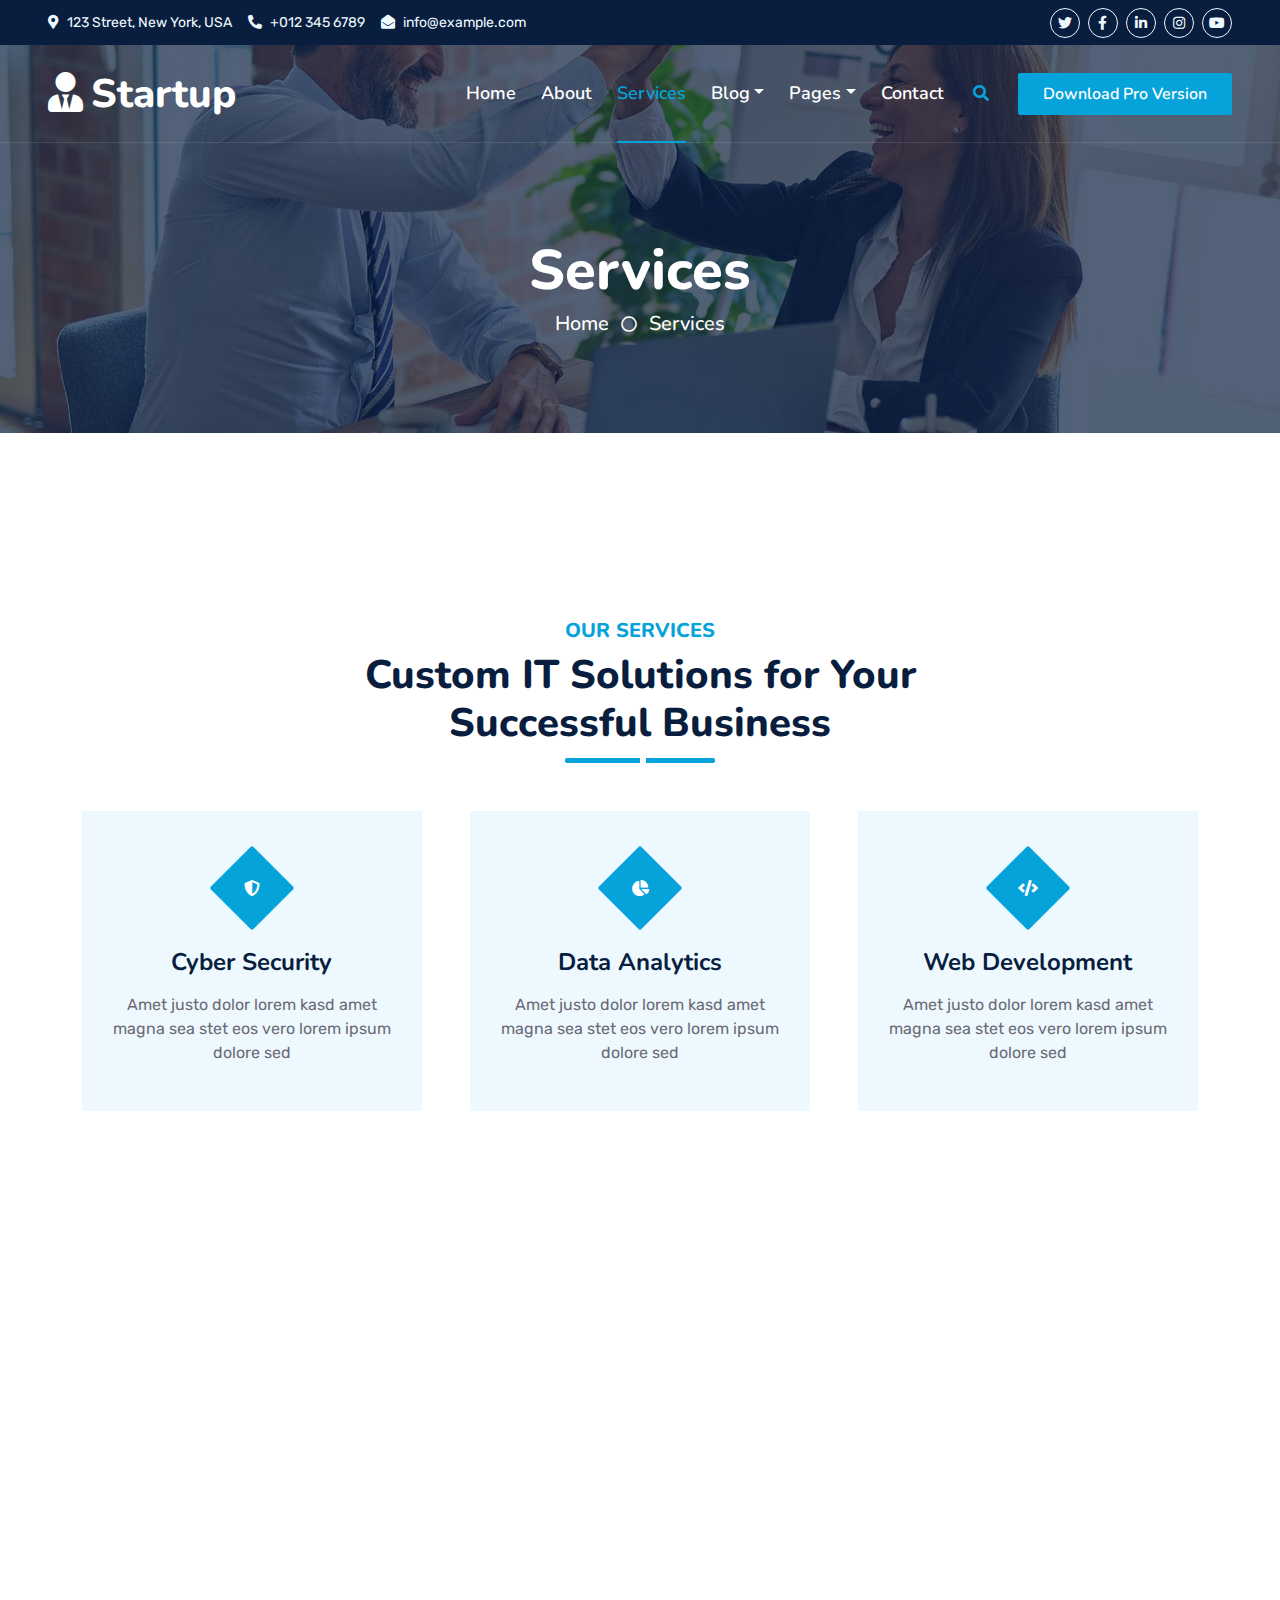
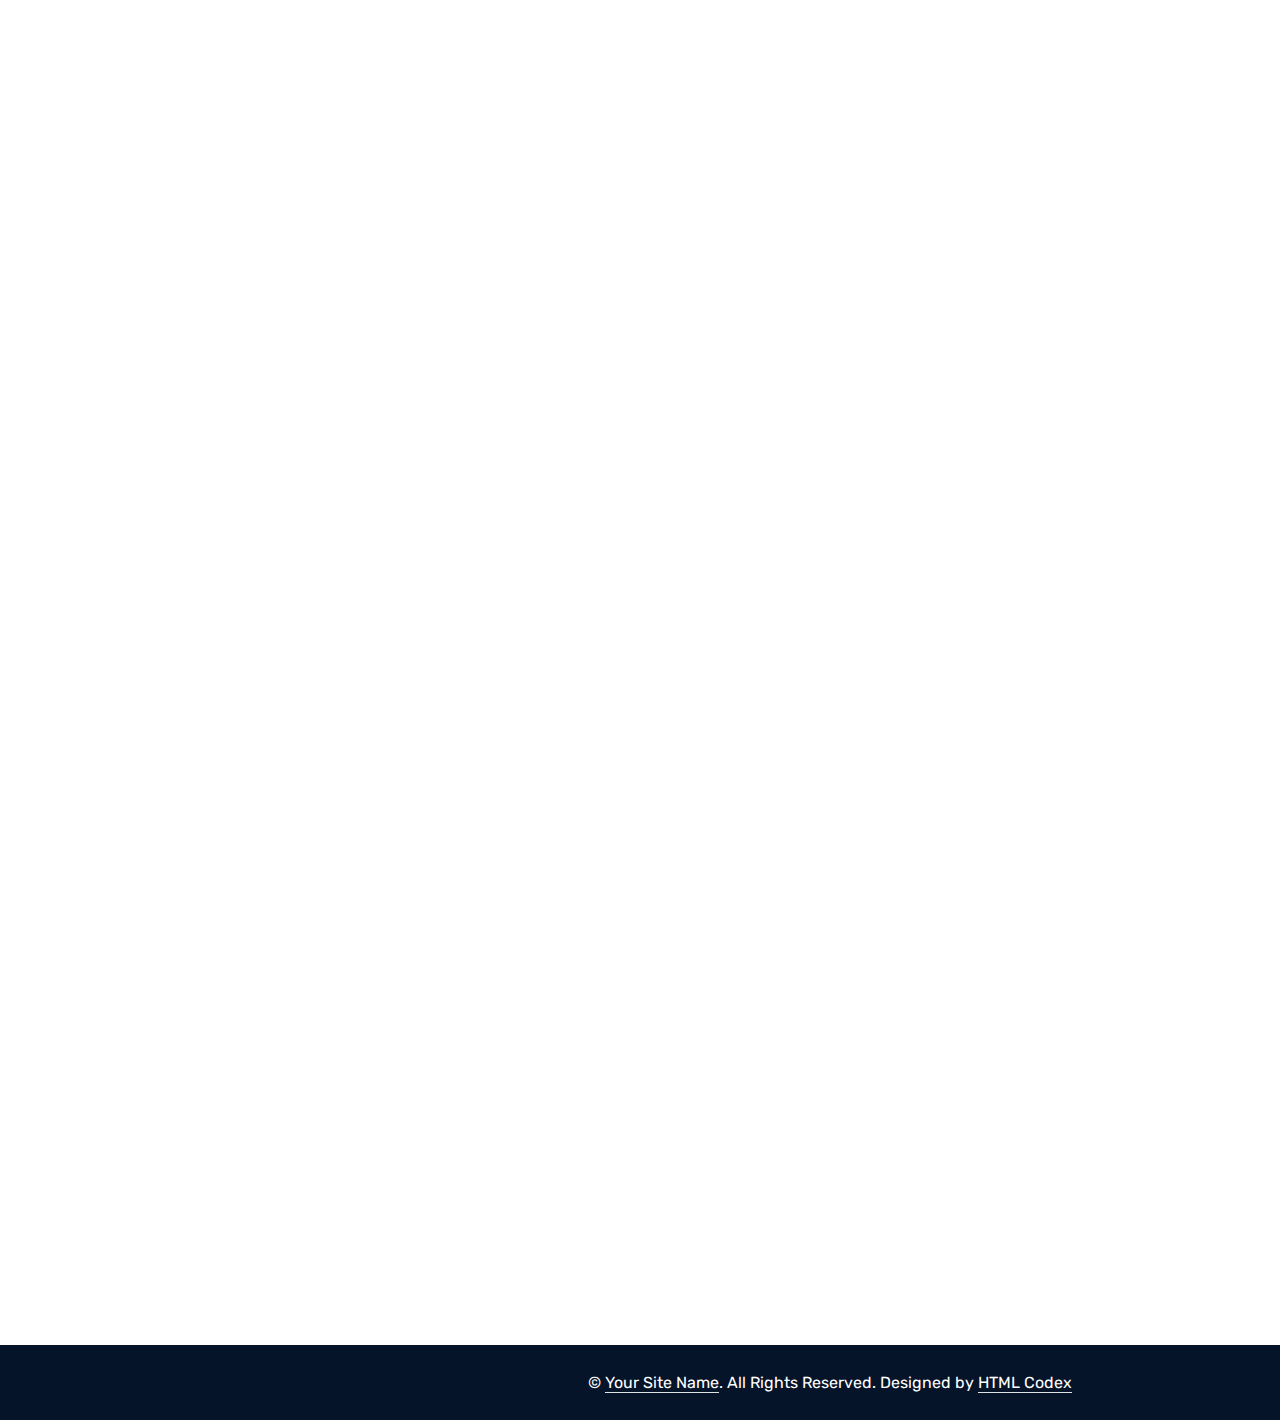
<file: Nanolake Website/service.html>
<!DOCTYPE html>
<html lang="en">

<head>
    <meta charset="utf-8">
    <title>Startup - Startup Website Template</title>
    <meta content="width=device-width, initial-scale=1.0" name="viewport">
    <meta content="Free HTML Templates" name="keywords">
    <meta content="Free HTML Templates" name="description">

    <!-- Favicon -->
    <link href="img/favicon.ico" rel="icon">

    <!-- Google Web Fonts -->
    <link rel="preconnect" href="https://fonts.googleapis.com">
    <link rel="preconnect" href="https://fonts.gstatic.com" crossorigin>
    <link href="https://fonts.googleapis.com/css2?family=Nunito:wght@400;600;700;800&family=Rubik:wght@400;500;600;700&display=swap" rel="stylesheet">

    <!-- Icon Font Stylesheet -->
    <link href="https://cdnjs.cloudflare.com/ajax/libs/font-awesome/5.10.0/css/all.min.css" rel="stylesheet">
    <link href="https://cdn.jsdelivr.net/npm/bootstrap-icons@1.4.1/font/bootstrap-icons.css" rel="stylesheet">

    <!-- Libraries Stylesheet -->
    <link href="lib/owlcarousel/assets/owl.carousel.min.css" rel="stylesheet">
    <link href="lib/animate/animate.min.css" rel="stylesheet">

    <!-- Customized Bootstrap Stylesheet -->
    <link href="css/bootstrap.min.css" rel="stylesheet">

    <!-- Template Stylesheet -->
    <link href="css/style.css" rel="stylesheet">
</head>

<body>
    <!-- Spinner Start -->
    <div id="spinner" class="show bg-white position-fixed translate-middle w-100 vh-100 top-50 start-50 d-flex align-items-center justify-content-center">
        <div class="spinner"></div>
    </div>
    <!-- Spinner End -->


    <!-- Topbar Start -->
    <div class="container-fluid bg-dark px-5 d-none d-lg-block">
        <div class="row gx-0">
            <div class="col-lg-8 text-center text-lg-start mb-2 mb-lg-0">
                <div class="d-inline-flex align-items-center" style="height: 45px;">
                    <small class="me-3 text-light"><i class="fa fa-map-marker-alt me-2"></i>123 Street, New York, USA</small>
                    <small class="me-3 text-light"><i class="fa fa-phone-alt me-2"></i>+012 345 6789</small>
                    <small class="text-light"><i class="fa fa-envelope-open me-2"></i>info@example.com</small>
                </div>
            </div>
            <div class="col-lg-4 text-center text-lg-end">
                <div class="d-inline-flex align-items-center" style="height: 45px;">
                    <a class="btn btn-sm btn-outline-light btn-sm-square rounded-circle me-2" href=""><i class="fab fa-twitter fw-normal"></i></a>
                    <a class="btn btn-sm btn-outline-light btn-sm-square rounded-circle me-2" href=""><i class="fab fa-facebook-f fw-normal"></i></a>
                    <a class="btn btn-sm btn-outline-light btn-sm-square rounded-circle me-2" href=""><i class="fab fa-linkedin-in fw-normal"></i></a>
                    <a class="btn btn-sm btn-outline-light btn-sm-square rounded-circle me-2" href=""><i class="fab fa-instagram fw-normal"></i></a>
                    <a class="btn btn-sm btn-outline-light btn-sm-square rounded-circle" href=""><i class="fab fa-youtube fw-normal"></i></a>
                </div>
            </div>
        </div>
    </div>
    <!-- Topbar End -->


    <!-- Navbar Start -->
    <div class="container-fluid position-relative p-0">
        <nav class="navbar navbar-expand-lg navbar-dark px-5 py-3 py-lg-0">
            <a href="index.html" class="navbar-brand p-0">
                <h1 class="m-0"><i class="fa fa-user-tie me-2"></i>Startup</h1>
            </a>
            <button class="navbar-toggler" type="button" data-bs-toggle="collapse" data-bs-target="#navbarCollapse">
                <span class="fa fa-bars"></span>
            </button>
            <div class="collapse navbar-collapse" id="navbarCollapse">
                <div class="navbar-nav ms-auto py-0">
                    <a href="index.html" class="nav-item nav-link">Home</a>
                    <a href="about.html" class="nav-item nav-link">About</a>
                    <a href="service.html" class="nav-item nav-link active">Services</a>
                    <div class="nav-item dropdown">
                        <a href="#" class="nav-link dropdown-toggle" data-bs-toggle="dropdown">Blog</a>
                        <div class="dropdown-menu m-0">
                            <a href="blog.html" class="dropdown-item">Blog Grid</a>
                            <a href="detail.html" class="dropdown-item">Blog Detail</a>
                        </div>
                    </div>
                    <div class="nav-item dropdown">
                        <a href="#" class="nav-link dropdown-toggle" data-bs-toggle="dropdown">Pages</a>
                        <div class="dropdown-menu m-0">
                            <a href="price.html" class="dropdown-item">Pricing Plan</a>
                            <a href="feature.html" class="dropdown-item">Our features</a>
                            <a href="team.html" class="dropdown-item">Team Members</a>
                            <a href="testimonial.html" class="dropdown-item">Testimonial</a>
                            <a href="quote.html" class="dropdown-item">Free Quote</a>
                        </div>
                    </div>
                    <a href="contact.html" class="nav-item nav-link">Contact</a>
                </div>
                <butaton type="button" class="btn text-primary ms-3" data-bs-toggle="modal" data-bs-target="#searchModal"><i class="fa fa-search"></i></butaton>
                <a href="https://htmlcodex.com/startup-company-website-template" class="btn btn-primary py-2 px-4 ms-3">Download Pro Version</a>
            </div>
        </nav>

        <div class="container-fluid bg-primary py-5 bg-header" style="margin-bottom: 90px;">
            <div class="row py-5">
                <div class="col-12 pt-lg-5 mt-lg-5 text-center">
                    <h1 class="display-4 text-white animated zoomIn">Services</h1>
                    <a href="" class="h5 text-white">Home</a>
                    <i class="far fa-circle text-white px-2"></i>
                    <a href="" class="h5 text-white">Services</a>
                </div>
            </div>
        </div>
    </div>
    <!-- Navbar End -->


    <!-- Full Screen Search Start -->
    <div class="modal fade" id="searchModal" tabindex="-1">
        <div class="modal-dialog modal-fullscreen">
            <div class="modal-content" style="background: rgba(9, 30, 62, .7);">
                <div class="modal-header border-0">
                    <button type="button" class="btn bg-white btn-close" data-bs-dismiss="modal" aria-label="Close"></button>
                </div>
                <div class="modal-body d-flex align-items-center justify-content-center">
                    <div class="input-group" style="max-width: 600px;">
                        <input type="text" class="form-control bg-transparent border-primary p-3" placeholder="Type search keyword">
                        <button class="btn btn-primary px-4"><i class="bi bi-search"></i></button>
                    </div>
                </div>
            </div>
        </div>
    </div>
    <!-- Full Screen Search End -->


    <!-- Service Start -->
    <div class="container-fluid py-5 wow fadeInUp" data-wow-delay="0.1s">
        <div class="container py-5">
            <div class="section-title text-center position-relative pb-3 mb-5 mx-auto" style="max-width: 600px;">
                <h5 class="fw-bold text-primary text-uppercase">Our Services</h5>
                <h1 class="mb-0">Custom IT Solutions for Your Successful Business</h1>
            </div>
            <div class="row g-5">
                <div class="col-lg-4 col-md-6 wow zoomIn" data-wow-delay="0.3s">
                    <div class="service-item bg-light rounded d-flex flex-column align-items-center justify-content-center text-center">
                        <div class="service-icon">
                            <i class="fa fa-shield-alt text-white"></i>
                        </div>
                        <h4 class="mb-3">Cyber Security</h4>
                        <p class="m-0">Amet justo dolor lorem kasd amet magna sea stet eos vero lorem ipsum dolore sed</p>
                        <a class="btn btn-lg btn-primary rounded" href="">
                            <i class="bi bi-arrow-right"></i>
                        </a>
                    </div>
                </div>
                <div class="col-lg-4 col-md-6 wow zoomIn" data-wow-delay="0.6s">
                    <div class="service-item bg-light rounded d-flex flex-column align-items-center justify-content-center text-center">
                        <div class="service-icon">
                            <i class="fa fa-chart-pie text-white"></i>
                        </div>
                        <h4 class="mb-3">Data Analytics</h4>
                        <p class="m-0">Amet justo dolor lorem kasd amet magna sea stet eos vero lorem ipsum dolore sed</p>
                        <a class="btn btn-lg btn-primary rounded" href="">
                            <i class="bi bi-arrow-right"></i>
                        </a>
                    </div>
                </div>
                <div class="col-lg-4 col-md-6 wow zoomIn" data-wow-delay="0.9s">
                    <div class="service-item bg-light rounded d-flex flex-column align-items-center justify-content-center text-center">
                        <div class="service-icon">
                            <i class="fa fa-code text-white"></i>
                        </div>
                        <h4 class="mb-3">Web Development</h4>
                        <p class="m-0">Amet justo dolor lorem kasd amet magna sea stet eos vero lorem ipsum dolore sed</p>
                        <a class="btn btn-lg btn-primary rounded" href="">
                            <i class="bi bi-arrow-right"></i>
                        </a>
                    </div>
                </div>
                <div class="col-lg-4 col-md-6 wow zoomIn" data-wow-delay="0.3s">
                    <div class="service-item bg-light rounded d-flex flex-column align-items-center justify-content-center text-center">
                        <div class="service-icon">
                            <i class="fab fa-android text-white"></i>
                        </div>
                        <h4 class="mb-3">Apps Development</h4>
                        <p class="m-0">Amet justo dolor lorem kasd amet magna sea stet eos vero lorem ipsum dolore sed</p>
                        <a class="btn btn-lg btn-primary rounded" href="">
                            <i class="bi bi-arrow-right"></i>
                        </a>
                    </div>
                </div>
                <div class="col-lg-4 col-md-6 wow zoomIn" data-wow-delay="0.6s">
                    <div class="service-item bg-light rounded d-flex flex-column align-items-center justify-content-center text-center">
                        <div class="service-icon">
                            <i class="fa fa-search text-white"></i>
                        </div>
                        <h4 class="mb-3">SEO Optimization</h4>
                        <p class="m-0">Amet justo dolor lorem kasd amet magna sea stet eos vero lorem ipsum dolore sed</p>
                        <a class="btn btn-lg btn-primary rounded" href="">
                            <i class="bi bi-arrow-right"></i>
                        </a>
                    </div>
                </div>
                <div class="col-lg-4 col-md-6 wow zoomIn" data-wow-delay="0.9s">
                    <div class="position-relative bg-primary rounded h-100 d-flex flex-column align-items-center justify-content-center text-center p-5">
                        <h3 class="text-white mb-3">Call Us For Quote</h3>
                        <p class="text-white mb-3">Clita ipsum magna kasd rebum at ipsum amet dolor justo dolor est magna stet eirmod</p>
                        <h2 class="text-white mb-0">+012 345 6789</h2>
                    </div>
                </div>
            </div>
        </div>
    </div>
    <!-- Service End -->


    <!-- Testimonial Start -->
    <div class="container-fluid py-5 wow fadeInUp" data-wow-delay="0.1s">
        <div class="container py-5">
            <div class="section-title text-center position-relative pb-3 mb-4 mx-auto" style="max-width: 600px;">
                <h5 class="fw-bold text-primary text-uppercase">Testimonial</h5>
                <h1 class="mb-0">What Our Clients Say About Our Digital Services</h1>
            </div>
            <div class="owl-carousel testimonial-carousel wow fadeInUp" data-wow-delay="0.6s">
                <div class="testimonial-item bg-light my-4">
                    <div class="d-flex align-items-center border-bottom pt-5 pb-4 px-5">
                        <img class="img-fluid rounded" src="img/testimonial-1.jpg" style="width: 60px; height: 60px;" >
                        <div class="ps-4">
                            <h4 class="text-primary mb-1">Client Name</h4>
                            <small class="text-uppercase">Profession</small>
                        </div>
                    </div>
                    <div class="pt-4 pb-5 px-5">
                        Dolor et eos labore, stet justo sed est sed. Diam sed sed dolor stet amet eirmod eos labore diam
                    </div>
                </div>
                <div class="testimonial-item bg-light my-4">
                    <div class="d-flex align-items-center border-bottom pt-5 pb-4 px-5">
                        <img class="img-fluid rounded" src="img/testimonial-2.jpg" style="width: 60px; height: 60px;" >
                        <div class="ps-4">
                            <h4 class="text-primary mb-1">Client Name</h4>
                            <small class="text-uppercase">Profession</small>
                        </div>
                    </div>
                    <div class="pt-4 pb-5 px-5">
                        Dolor et eos labore, stet justo sed est sed. Diam sed sed dolor stet amet eirmod eos labore diam
                    </div>
                </div>
                <div class="testimonial-item bg-light my-4">
                    <div class="d-flex align-items-center border-bottom pt-5 pb-4 px-5">
                        <img class="img-fluid rounded" src="img/testimonial-3.jpg" style="width: 60px; height: 60px;" >
                        <div class="ps-4">
                            <h4 class="text-primary mb-1">Client Name</h4>
                            <small class="text-uppercase">Profession</small>
                        </div>
                    </div>
                    <div class="pt-4 pb-5 px-5">
                        Dolor et eos labore, stet justo sed est sed. Diam sed sed dolor stet amet eirmod eos labore diam
                    </div>
                </div>
                <div class="testimonial-item bg-light my-4">
                    <div class="d-flex align-items-center border-bottom pt-5 pb-4 px-5">
                        <img class="img-fluid rounded" src="img/testimonial-4.jpg" style="width: 60px; height: 60px;" >
                        <div class="ps-4">
                            <h4 class="text-primary mb-1">Client Name</h4>
                            <small class="text-uppercase">Profession</small>
                        </div>
                    </div>
                    <div class="pt-4 pb-5 px-5">
                        Dolor et eos labore, stet justo sed est sed. Diam sed sed dolor stet amet eirmod eos labore diam
                    </div>
                </div>
            </div>
        </div>
    </div>
    <!-- Testimonial End -->


    <!-- Vendor Start -->
    <div class="container-fluid py-5 wow fadeInUp" data-wow-delay="0.1s">
        <div class="container py-5 mb-5">
            <div class="bg-white">
                <div class="owl-carousel vendor-carousel">
                    <img src="img/vendor-1.jpg" alt="">
                    <img src="img/vendor-2.jpg" alt="">
                    <img src="img/vendor-3.jpg" alt="">
                    <img src="img/vendor-4.jpg" alt="">
                    <img src="img/vendor-5.jpg" alt="">
                    <img src="img/vendor-6.jpg" alt="">
                    <img src="img/vendor-7.jpg" alt="">
                    <img src="img/vendor-8.jpg" alt="">
                    <img src="img/vendor-9.jpg" alt="">
                </div>
            </div>
        </div>
    </div>
    <!-- Vendor End -->
    

    <!-- Footer Start -->
    <div class="container-fluid bg-dark text-light mt-5 wow fadeInUp" data-wow-delay="0.1s">
        <div class="container">
            <div class="row gx-5">
                <div class="col-lg-4 col-md-6 footer-about">
                    <div class="d-flex flex-column align-items-center justify-content-center text-center h-100 bg-primary p-4">
                        <a href="index.html" class="navbar-brand">
                            <h1 class="m-0 text-white"><i class="fa fa-user-tie me-2"></i>Startup</h1>
                        </a>
                        <p class="mt-3 mb-4">Lorem diam sit erat dolor elitr et, diam lorem justo amet clita stet eos sit. Elitr dolor duo lorem, elitr clita ipsum sea. Diam amet erat lorem stet eos. Diam amet et kasd eos duo.</p>
                        <form action="">
                            <div class="input-group">
                                <input type="text" class="form-control border-white p-3" placeholder="Your Email">
                                <button class="btn btn-dark">Sign Up</button>
                            </div>
                        </form>
                    </div>
                </div>
                <div class="col-lg-8 col-md-6">
                    <div class="row gx-5">
                        <div class="col-lg-4 col-md-12 pt-5 mb-5">
                            <div class="section-title section-title-sm position-relative pb-3 mb-4">
                                <h3 class="text-light mb-0">Get In Touch</h3>
                            </div>
                            <div class="d-flex mb-2">
                                <i class="bi bi-geo-alt text-primary me-2"></i>
                                <p class="mb-0">123 Street, New York, USA</p>
                            </div>
                            <div class="d-flex mb-2">
                                <i class="bi bi-envelope-open text-primary me-2"></i>
                                <p class="mb-0">info@example.com</p>
                            </div>
                            <div class="d-flex mb-2">
                                <i class="bi bi-telephone text-primary me-2"></i>
                                <p class="mb-0">+012 345 67890</p>
                            </div>
                            <div class="d-flex mt-4">
                                <a class="btn btn-primary btn-square me-2" href="#"><i class="fab fa-twitter fw-normal"></i></a>
                                <a class="btn btn-primary btn-square me-2" href="#"><i class="fab fa-facebook-f fw-normal"></i></a>
                                <a class="btn btn-primary btn-square me-2" href="#"><i class="fab fa-linkedin-in fw-normal"></i></a>
                                <a class="btn btn-primary btn-square" href="#"><i class="fab fa-instagram fw-normal"></i></a>
                            </div>
                        </div>
                        <div class="col-lg-4 col-md-12 pt-0 pt-lg-5 mb-5">
                            <div class="section-title section-title-sm position-relative pb-3 mb-4">
                                <h3 class="text-light mb-0">Quick Links</h3>
                            </div>
                            <div class="link-animated d-flex flex-column justify-content-start">
                                <a class="text-light mb-2" href="#"><i class="bi bi-arrow-right text-primary me-2"></i>Home</a>
                                <a class="text-light mb-2" href="#"><i class="bi bi-arrow-right text-primary me-2"></i>About Us</a>
                                <a class="text-light mb-2" href="#"><i class="bi bi-arrow-right text-primary me-2"></i>Our Services</a>
                                <a class="text-light mb-2" href="#"><i class="bi bi-arrow-right text-primary me-2"></i>Meet The Team</a>
                                <a class="text-light mb-2" href="#"><i class="bi bi-arrow-right text-primary me-2"></i>Latest Blog</a>
                                <a class="text-light" href="#"><i class="bi bi-arrow-right text-primary me-2"></i>Contact Us</a>
                            </div>
                        </div>
                        <div class="col-lg-4 col-md-12 pt-0 pt-lg-5 mb-5">
                            <div class="section-title section-title-sm position-relative pb-3 mb-4">
                                <h3 class="text-light mb-0">Popular Links</h3>
                            </div>
                            <div class="link-animated d-flex flex-column justify-content-start">
                                <a class="text-light mb-2" href="#"><i class="bi bi-arrow-right text-primary me-2"></i>Home</a>
                                <a class="text-light mb-2" href="#"><i class="bi bi-arrow-right text-primary me-2"></i>About Us</a>
                                <a class="text-light mb-2" href="#"><i class="bi bi-arrow-right text-primary me-2"></i>Our Services</a>
                                <a class="text-light mb-2" href="#"><i class="bi bi-arrow-right text-primary me-2"></i>Meet The Team</a>
                                <a class="text-light mb-2" href="#"><i class="bi bi-arrow-right text-primary me-2"></i>Latest Blog</a>
                                <a class="text-light" href="#"><i class="bi bi-arrow-right text-primary me-2"></i>Contact Us</a>
                            </div>
                        </div>
                    </div>
                </div>
            </div>
        </div>
    </div>
    <div class="container-fluid text-white" style="background: #061429;">
        <div class="container text-center">
            <div class="row justify-content-end">
                <div class="col-lg-8 col-md-6">
                    <div class="d-flex align-items-center justify-content-center" style="height: 75px;">
                        <p class="mb-0">&copy; <a class="text-white border-bottom" href="#">Your Site Name</a>. All Rights Reserved. 
						
						<!--/*** This template is free as long as you keep the footer author’s credit link/attribution link/backlink. If you'd like to use the template without the footer author’s credit link/attribution link/backlink, you can purchase the Credit Removal License from "https://htmlcodex.com/credit-removal". Thank you for your support. ***/-->
						Designed by <a class="text-white border-bottom" href="https://htmlcodex.com">HTML Codex</a></p>
                    </div>
                </div>
            </div>
        </div>
    </div>
    <!-- Footer End -->


    <!-- Back to Top -->
    <a href="#" class="btn btn-lg btn-primary btn-lg-square rounded back-to-top"><i class="bi bi-arrow-up"></i></a>


    <!-- JavaScript Libraries -->
    <script src="https://code.jquery.com/jquery-3.4.1.min.js"></script>
    <script src="https://cdn.jsdelivr.net/npm/bootstrap@5.0.0/dist/js/bootstrap.bundle.min.js"></script>
    <script src="lib/wow/wow.min.js"></script>
    <script src="lib/easing/easing.min.js"></script>
    <script src="lib/waypoints/waypoints.min.js"></script>
    <script src="lib/counterup/counterup.min.js"></script>
    <script src="lib/owlcarousel/owl.carousel.min.js"></script>

    <!-- Template Javascript -->
    <script src="js/main.js"></script>
</body>

</html>
</file>
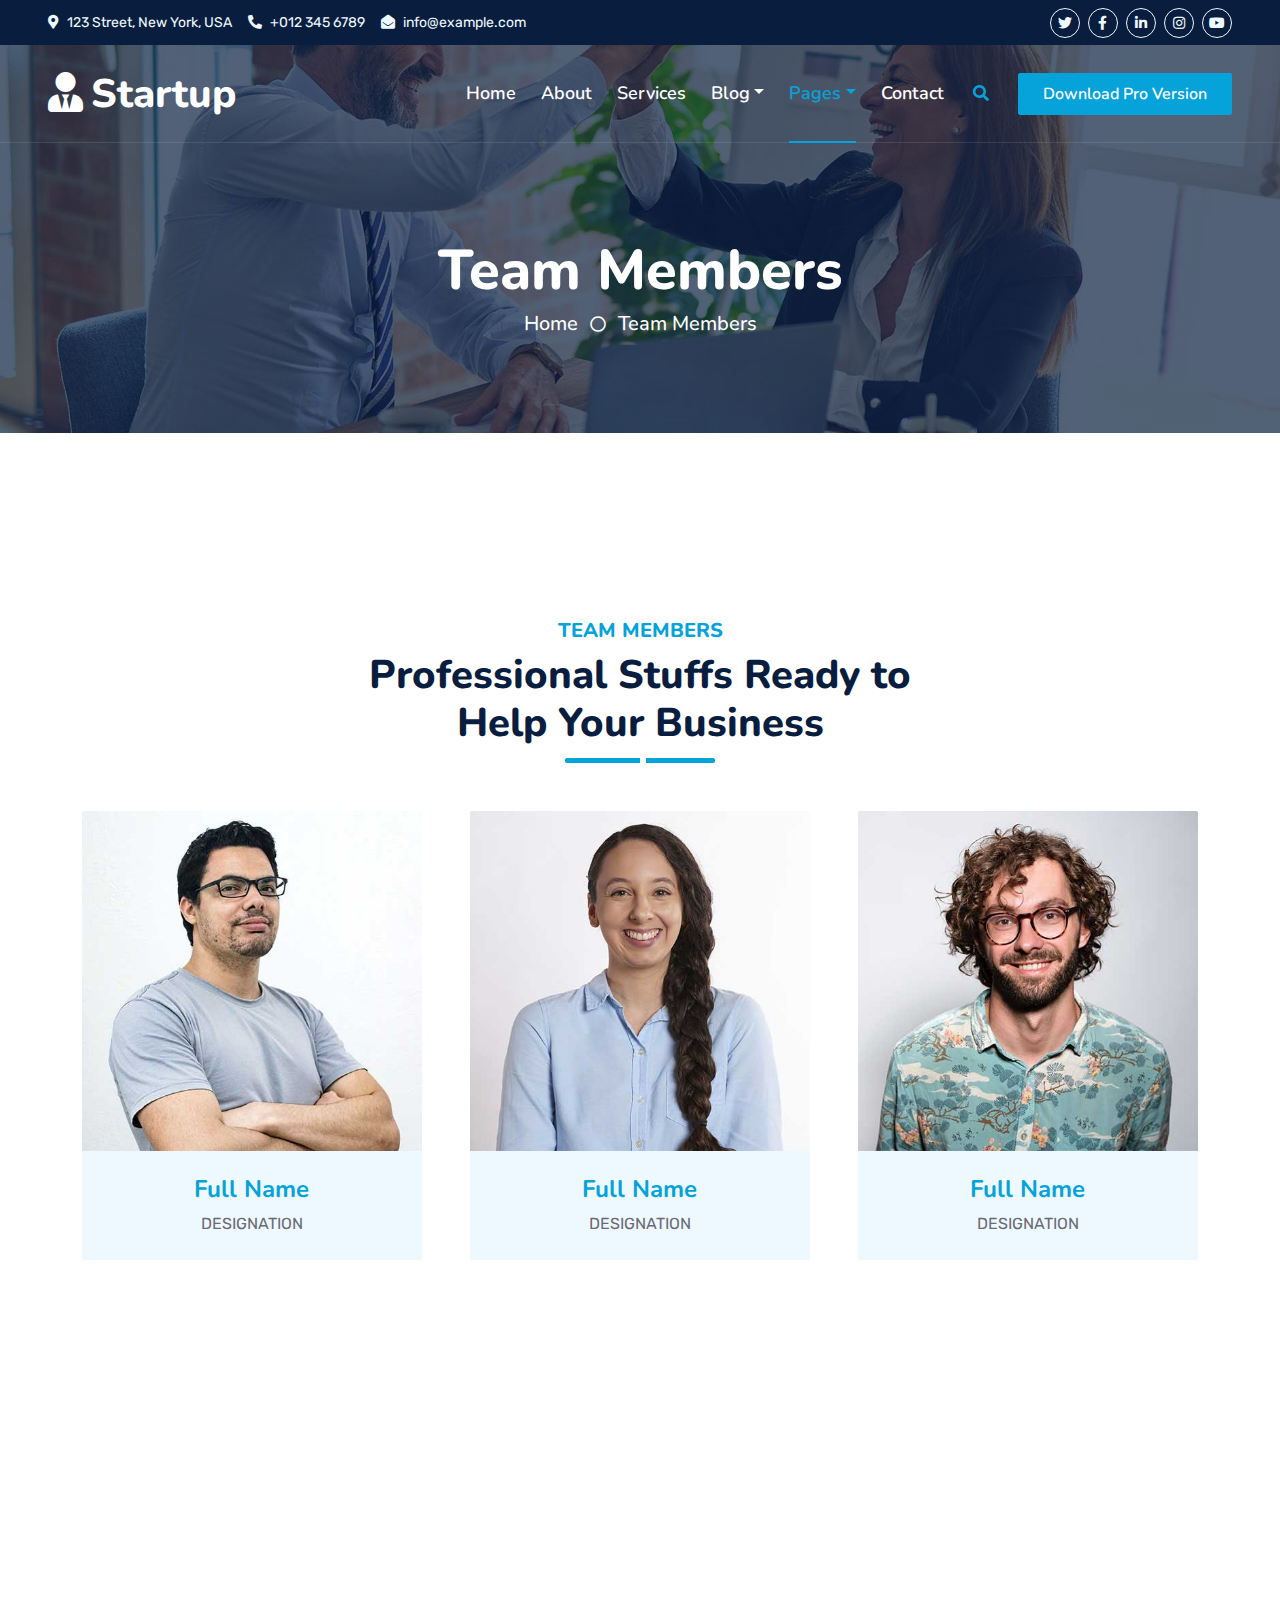
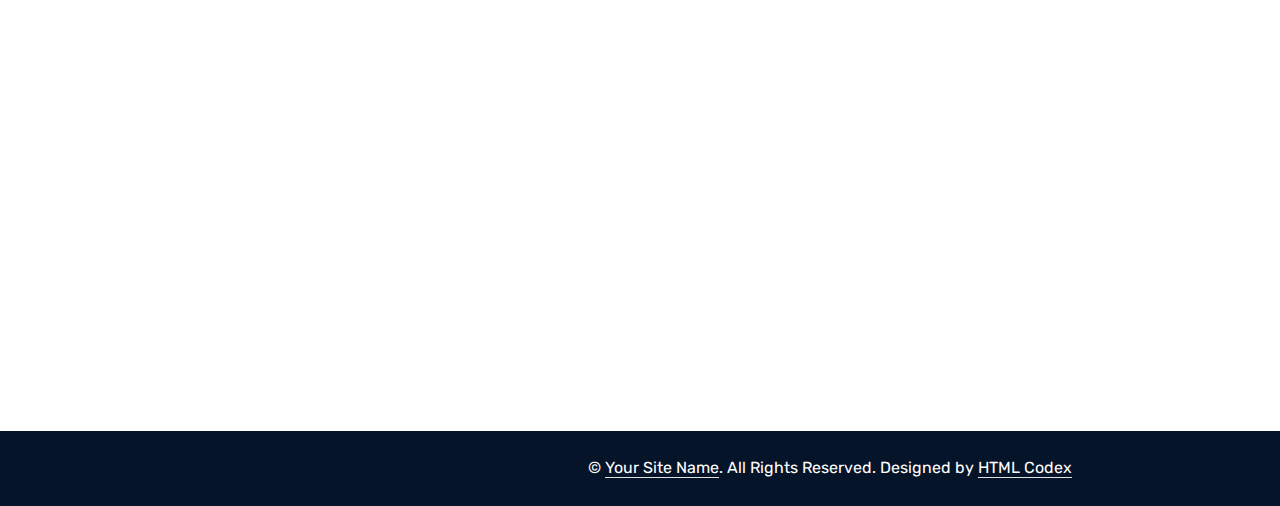
<file: Nanolake Website/team.html>
<!DOCTYPE html>
<html lang="en">

<head>
    <meta charset="utf-8">
    <title>Startup - Startup Website Template</title>
    <meta content="width=device-width, initial-scale=1.0" name="viewport">
    <meta content="Free HTML Templates" name="keywords">
    <meta content="Free HTML Templates" name="description">

    <!-- Favicon -->
    <link href="img/favicon.ico" rel="icon">

    <!-- Google Web Fonts -->
    <link rel="preconnect" href="https://fonts.googleapis.com">
    <link rel="preconnect" href="https://fonts.gstatic.com" crossorigin>
    <link href="https://fonts.googleapis.com/css2?family=Nunito:wght@400;600;700;800&family=Rubik:wght@400;500;600;700&display=swap" rel="stylesheet">

    <!-- Icon Font Stylesheet -->
    <link href="https://cdnjs.cloudflare.com/ajax/libs/font-awesome/5.10.0/css/all.min.css" rel="stylesheet">
    <link href="https://cdn.jsdelivr.net/npm/bootstrap-icons@1.4.1/font/bootstrap-icons.css" rel="stylesheet">

    <!-- Libraries Stylesheet -->
    <link href="lib/owlcarousel/assets/owl.carousel.min.css" rel="stylesheet">
    <link href="lib/animate/animate.min.css" rel="stylesheet">

    <!-- Customized Bootstrap Stylesheet -->
    <link href="css/bootstrap.min.css" rel="stylesheet">

    <!-- Template Stylesheet -->
    <link href="css/style.css" rel="stylesheet">
</head>

<body>
    <!-- Spinner Start -->
    <div id="spinner" class="show bg-white position-fixed translate-middle w-100 vh-100 top-50 start-50 d-flex align-items-center justify-content-center">
        <div class="spinner"></div>
    </div>
    <!-- Spinner End -->


    <!-- Topbar Start -->
    <div class="container-fluid bg-dark px-5 d-none d-lg-block">
        <div class="row gx-0">
            <div class="col-lg-8 text-center text-lg-start mb-2 mb-lg-0">
                <div class="d-inline-flex align-items-center" style="height: 45px;">
                    <small class="me-3 text-light"><i class="fa fa-map-marker-alt me-2"></i>123 Street, New York, USA</small>
                    <small class="me-3 text-light"><i class="fa fa-phone-alt me-2"></i>+012 345 6789</small>
                    <small class="text-light"><i class="fa fa-envelope-open me-2"></i>info@example.com</small>
                </div>
            </div>
            <div class="col-lg-4 text-center text-lg-end">
                <div class="d-inline-flex align-items-center" style="height: 45px;">
                    <a class="btn btn-sm btn-outline-light btn-sm-square rounded-circle me-2" href=""><i class="fab fa-twitter fw-normal"></i></a>
                    <a class="btn btn-sm btn-outline-light btn-sm-square rounded-circle me-2" href=""><i class="fab fa-facebook-f fw-normal"></i></a>
                    <a class="btn btn-sm btn-outline-light btn-sm-square rounded-circle me-2" href=""><i class="fab fa-linkedin-in fw-normal"></i></a>
                    <a class="btn btn-sm btn-outline-light btn-sm-square rounded-circle me-2" href=""><i class="fab fa-instagram fw-normal"></i></a>
                    <a class="btn btn-sm btn-outline-light btn-sm-square rounded-circle" href=""><i class="fab fa-youtube fw-normal"></i></a>
                </div>
            </div>
        </div>
    </div>
    <!-- Topbar End -->


    <!-- Navbar Start -->
    <div class="container-fluid position-relative p-0">
        <nav class="navbar navbar-expand-lg navbar-dark px-5 py-3 py-lg-0">
            <a href="index.html" class="navbar-brand p-0">
                <h1 class="m-0"><i class="fa fa-user-tie me-2"></i>Startup</h1>
            </a>
            <button class="navbar-toggler" type="button" data-bs-toggle="collapse" data-bs-target="#navbarCollapse">
                <span class="fa fa-bars"></span>
            </button>
            <div class="collapse navbar-collapse" id="navbarCollapse">
                <div class="navbar-nav ms-auto py-0">
                    <a href="index.html" class="nav-item nav-link">Home</a>
                    <a href="about.html" class="nav-item nav-link">About</a>
                    <a href="service.html" class="nav-item nav-link">Services</a>
                    <div class="nav-item dropdown">
                        <a href="#" class="nav-link dropdown-toggle" data-bs-toggle="dropdown">Blog</a>
                        <div class="dropdown-menu m-0">
                            <a href="blog.html" class="dropdown-item">Blog Grid</a>
                            <a href="detail.html" class="dropdown-item">Blog Detail</a>
                        </div>
                    </div>
                    <div class="nav-item dropdown">
                        <a href="#" class="nav-link dropdown-toggle active" data-bs-toggle="dropdown">Pages</a>
                        <div class="dropdown-menu m-0">
                            <a href="price.html" class="dropdown-item">Pricing Plan</a>
                            <a href="feature.html" class="dropdown-item">Our features</a>
                            <a href="team.html" class="dropdown-item active">Team Members</a>
                            <a href="testimonial.html" class="dropdown-item">Testimonial</a>
                            <a href="quote.html" class="dropdown-item">Free Quote</a>
                        </div>
                    </div>
                    <a href="contact.html" class="nav-item nav-link">Contact</a>
                </div>
                <butaton type="button" class="btn text-primary ms-3" data-bs-toggle="modal" data-bs-target="#searchModal"><i class="fa fa-search"></i></butaton>
                <a href="https://htmlcodex.com/startup-company-website-template" class="btn btn-primary py-2 px-4 ms-3">Download Pro Version</a>
            </div>
        </nav>

        <div class="container-fluid bg-primary py-5 bg-header" style="margin-bottom: 90px;">
            <div class="row py-5">
                <div class="col-12 pt-lg-5 mt-lg-5 text-center">
                    <h1 class="display-4 text-white animated zoomIn">Team Members</h1>
                    <a href="" class="h5 text-white">Home</a>
                    <i class="far fa-circle text-white px-2"></i>
                    <a href="" class="h5 text-white">Team Members</a>
                </div>
            </div>
        </div>
    </div>
    <!-- Navbar End -->


    <!-- Full Screen Search Start -->
    <div class="modal fade" id="searchModal" tabindex="-1">
        <div class="modal-dialog modal-fullscreen">
            <div class="modal-content" style="background: rgba(9, 30, 62, .7);">
                <div class="modal-header border-0">
                    <button type="button" class="btn bg-white btn-close" data-bs-dismiss="modal" aria-label="Close"></button>
                </div>
                <div class="modal-body d-flex align-items-center justify-content-center">
                    <div class="input-group" style="max-width: 600px;">
                        <input type="text" class="form-control bg-transparent border-primary p-3" placeholder="Type search keyword">
                        <button class="btn btn-primary px-4"><i class="bi bi-search"></i></button>
                    </div>
                </div>
            </div>
        </div>
    </div>
    <!-- Full Screen Search End -->


    <!-- Team Start -->
    <div class="container-fluid py-5 wow fadeInUp" data-wow-delay="0.1s">
        <div class="container py-5">
            <div class="section-title text-center position-relative pb-3 mb-5 mx-auto" style="max-width: 600px;">
                <h5 class="fw-bold text-primary text-uppercase">Team Members</h5>
                <h1 class="mb-0">Professional Stuffs Ready to Help Your Business</h1>
            </div>
            <div class="row g-5">
                <div class="col-lg-4 wow slideInUp" data-wow-delay="0.3s">
                    <div class="team-item bg-light rounded overflow-hidden">
                        <div class="team-img position-relative overflow-hidden">
                            <img class="img-fluid w-100" src="img/team-1.jpg" alt="">
                            <div class="team-social">
                                <a class="btn btn-lg btn-primary btn-lg-square rounded" href=""><i class="fab fa-twitter fw-normal"></i></a>
                                <a class="btn btn-lg btn-primary btn-lg-square rounded" href=""><i class="fab fa-facebook-f fw-normal"></i></a>
                                <a class="btn btn-lg btn-primary btn-lg-square rounded" href=""><i class="fab fa-instagram fw-normal"></i></a>
                                <a class="btn btn-lg btn-primary btn-lg-square rounded" href=""><i class="fab fa-linkedin-in fw-normal"></i></a>
                            </div>
                        </div>
                        <div class="text-center py-4">
                            <h4 class="text-primary">Full Name</h4>
                            <p class="text-uppercase m-0">Designation</p>
                        </div>
                    </div>
                </div>
                <div class="col-lg-4 wow slideInUp" data-wow-delay="0.6s">
                    <div class="team-item bg-light rounded overflow-hidden">
                        <div class="team-img position-relative overflow-hidden">
                            <img class="img-fluid w-100" src="img/team-2.jpg" alt="">
                            <div class="team-social">
                                <a class="btn btn-lg btn-primary btn-lg-square rounded" href=""><i class="fab fa-twitter fw-normal"></i></a>
                                <a class="btn btn-lg btn-primary btn-lg-square rounded" href=""><i class="fab fa-facebook-f fw-normal"></i></a>
                                <a class="btn btn-lg btn-primary btn-lg-square rounded" href=""><i class="fab fa-instagram fw-normal"></i></a>
                                <a class="btn btn-lg btn-primary btn-lg-square rounded" href=""><i class="fab fa-linkedin-in fw-normal"></i></a>
                            </div>
                        </div>
                        <div class="text-center py-4">
                            <h4 class="text-primary">Full Name</h4>
                            <p class="text-uppercase m-0">Designation</p>
                        </div>
                    </div>
                </div>
                <div class="col-lg-4 wow slideInUp" data-wow-delay="0.9s">
                    <div class="team-item bg-light rounded overflow-hidden">
                        <div class="team-img position-relative overflow-hidden">
                            <img class="img-fluid w-100" src="img/team-3.jpg" alt="">
                            <div class="team-social">
                                <a class="btn btn-lg btn-primary btn-lg-square rounded" href=""><i class="fab fa-twitter fw-normal"></i></a>
                                <a class="btn btn-lg btn-primary btn-lg-square rounded" href=""><i class="fab fa-facebook-f fw-normal"></i></a>
                                <a class="btn btn-lg btn-primary btn-lg-square rounded" href=""><i class="fab fa-instagram fw-normal"></i></a>
                                <a class="btn btn-lg btn-primary btn-lg-square rounded" href=""><i class="fab fa-linkedin-in fw-normal"></i></a>
                            </div>
                        </div>
                        <div class="text-center py-4">
                            <h4 class="text-primary">Full Name</h4>
                            <p class="text-uppercase m-0">Designation</p>
                        </div>
                    </div>
                </div>
            </div>
        </div>
    </div>
    <!-- Team End -->


    <!-- Vendor Start -->
    <div class="container-fluid py-5 wow fadeInUp" data-wow-delay="0.1s">
        <div class="container py-5 mb-5">
            <div class="bg-white">
                <div class="owl-carousel vendor-carousel">
                    <img src="img/vendor-1.jpg" alt="">
                    <img src="img/vendor-2.jpg" alt="">
                    <img src="img/vendor-3.jpg" alt="">
                    <img src="img/vendor-4.jpg" alt="">
                    <img src="img/vendor-5.jpg" alt="">
                    <img src="img/vendor-6.jpg" alt="">
                    <img src="img/vendor-7.jpg" alt="">
                    <img src="img/vendor-8.jpg" alt="">
                    <img src="img/vendor-9.jpg" alt="">
                </div>
            </div>
        </div>
    </div>
    <!-- Vendor End -->
    

    <!-- Footer Start -->
    <div class="container-fluid bg-dark text-light mt-5 wow fadeInUp" data-wow-delay="0.1s">
        <div class="container">
            <div class="row gx-5">
                <div class="col-lg-4 col-md-6 footer-about">
                    <div class="d-flex flex-column align-items-center justify-content-center text-center h-100 bg-primary p-4">
                        <a href="index.html" class="navbar-brand">
                            <h1 class="m-0 text-white"><i class="fa fa-user-tie me-2"></i>Startup</h1>
                        </a>
                        <p class="mt-3 mb-4">Lorem diam sit erat dolor elitr et, diam lorem justo amet clita stet eos sit. Elitr dolor duo lorem, elitr clita ipsum sea. Diam amet erat lorem stet eos. Diam amet et kasd eos duo.</p>
                        <form action="">
                            <div class="input-group">
                                <input type="text" class="form-control border-white p-3" placeholder="Your Email">
                                <button class="btn btn-dark">Sign Up</button>
                            </div>
                        </form>
                    </div>
                </div>
                <div class="col-lg-8 col-md-6">
                    <div class="row gx-5">
                        <div class="col-lg-4 col-md-12 pt-5 mb-5">
                            <div class="section-title section-title-sm position-relative pb-3 mb-4">
                                <h3 class="text-light mb-0">Get In Touch</h3>
                            </div>
                            <div class="d-flex mb-2">
                                <i class="bi bi-geo-alt text-primary me-2"></i>
                                <p class="mb-0">123 Street, New York, USA</p>
                            </div>
                            <div class="d-flex mb-2">
                                <i class="bi bi-envelope-open text-primary me-2"></i>
                                <p class="mb-0">info@example.com</p>
                            </div>
                            <div class="d-flex mb-2">
                                <i class="bi bi-telephone text-primary me-2"></i>
                                <p class="mb-0">+012 345 67890</p>
                            </div>
                            <div class="d-flex mt-4">
                                <a class="btn btn-primary btn-square me-2" href="#"><i class="fab fa-twitter fw-normal"></i></a>
                                <a class="btn btn-primary btn-square me-2" href="#"><i class="fab fa-facebook-f fw-normal"></i></a>
                                <a class="btn btn-primary btn-square me-2" href="#"><i class="fab fa-linkedin-in fw-normal"></i></a>
                                <a class="btn btn-primary btn-square" href="#"><i class="fab fa-instagram fw-normal"></i></a>
                            </div>
                        </div>
                        <div class="col-lg-4 col-md-12 pt-0 pt-lg-5 mb-5">
                            <div class="section-title section-title-sm position-relative pb-3 mb-4">
                                <h3 class="text-light mb-0">Quick Links</h3>
                            </div>
                            <div class="link-animated d-flex flex-column justify-content-start">
                                <a class="text-light mb-2" href="#"><i class="bi bi-arrow-right text-primary me-2"></i>Home</a>
                                <a class="text-light mb-2" href="#"><i class="bi bi-arrow-right text-primary me-2"></i>About Us</a>
                                <a class="text-light mb-2" href="#"><i class="bi bi-arrow-right text-primary me-2"></i>Our Services</a>
                                <a class="text-light mb-2" href="#"><i class="bi bi-arrow-right text-primary me-2"></i>Meet The Team</a>
                                <a class="text-light mb-2" href="#"><i class="bi bi-arrow-right text-primary me-2"></i>Latest Blog</a>
                                <a class="text-light" href="#"><i class="bi bi-arrow-right text-primary me-2"></i>Contact Us</a>
                            </div>
                        </div>
                        <div class="col-lg-4 col-md-12 pt-0 pt-lg-5 mb-5">
                            <div class="section-title section-title-sm position-relative pb-3 mb-4">
                                <h3 class="text-light mb-0">Popular Links</h3>
                            </div>
                            <div class="link-animated d-flex flex-column justify-content-start">
                                <a class="text-light mb-2" href="#"><i class="bi bi-arrow-right text-primary me-2"></i>Home</a>
                                <a class="text-light mb-2" href="#"><i class="bi bi-arrow-right text-primary me-2"></i>About Us</a>
                                <a class="text-light mb-2" href="#"><i class="bi bi-arrow-right text-primary me-2"></i>Our Services</a>
                                <a class="text-light mb-2" href="#"><i class="bi bi-arrow-right text-primary me-2"></i>Meet The Team</a>
                                <a class="text-light mb-2" href="#"><i class="bi bi-arrow-right text-primary me-2"></i>Latest Blog</a>
                                <a class="text-light" href="#"><i class="bi bi-arrow-right text-primary me-2"></i>Contact Us</a>
                            </div>
                        </div>
                    </div>
                </div>
            </div>
        </div>
    </div>
    <div class="container-fluid text-white" style="background: #061429;">
        <div class="container text-center">
            <div class="row justify-content-end">
                <div class="col-lg-8 col-md-6">
                    <div class="d-flex align-items-center justify-content-center" style="height: 75px;">
                        <p class="mb-0">&copy; <a class="text-white border-bottom" href="#">Your Site Name</a>. All Rights Reserved. 
						
						<!--/*** This template is free as long as you keep the footer author’s credit link/attribution link/backlink. If you'd like to use the template without the footer author’s credit link/attribution link/backlink, you can purchase the Credit Removal License from "https://htmlcodex.com/credit-removal". Thank you for your support. ***/-->
						Designed by <a class="text-white border-bottom" href="https://htmlcodex.com">HTML Codex</a></p>
                    </div>
                </div>
            </div>
        </div>
    </div>
    <!-- Footer End -->


    <!-- Back to Top -->
    <a href="#" class="btn btn-lg btn-primary btn-lg-square rounded back-to-top"><i class="bi bi-arrow-up"></i></a>


    <!-- JavaScript Libraries -->
    <script src="https://code.jquery.com/jquery-3.4.1.min.js"></script>
    <script src="https://cdn.jsdelivr.net/npm/bootstrap@5.0.0/dist/js/bootstrap.bundle.min.js"></script>
    <script src="lib/wow/wow.min.js"></script>
    <script src="lib/easing/easing.min.js"></script>
    <script src="lib/waypoints/waypoints.min.js"></script>
    <script src="lib/counterup/counterup.min.js"></script>
    <script src="lib/owlcarousel/owl.carousel.min.js"></script>

    <!-- Template Javascript -->
    <script src="js/main.js"></script>
</body>

</html>
</file>
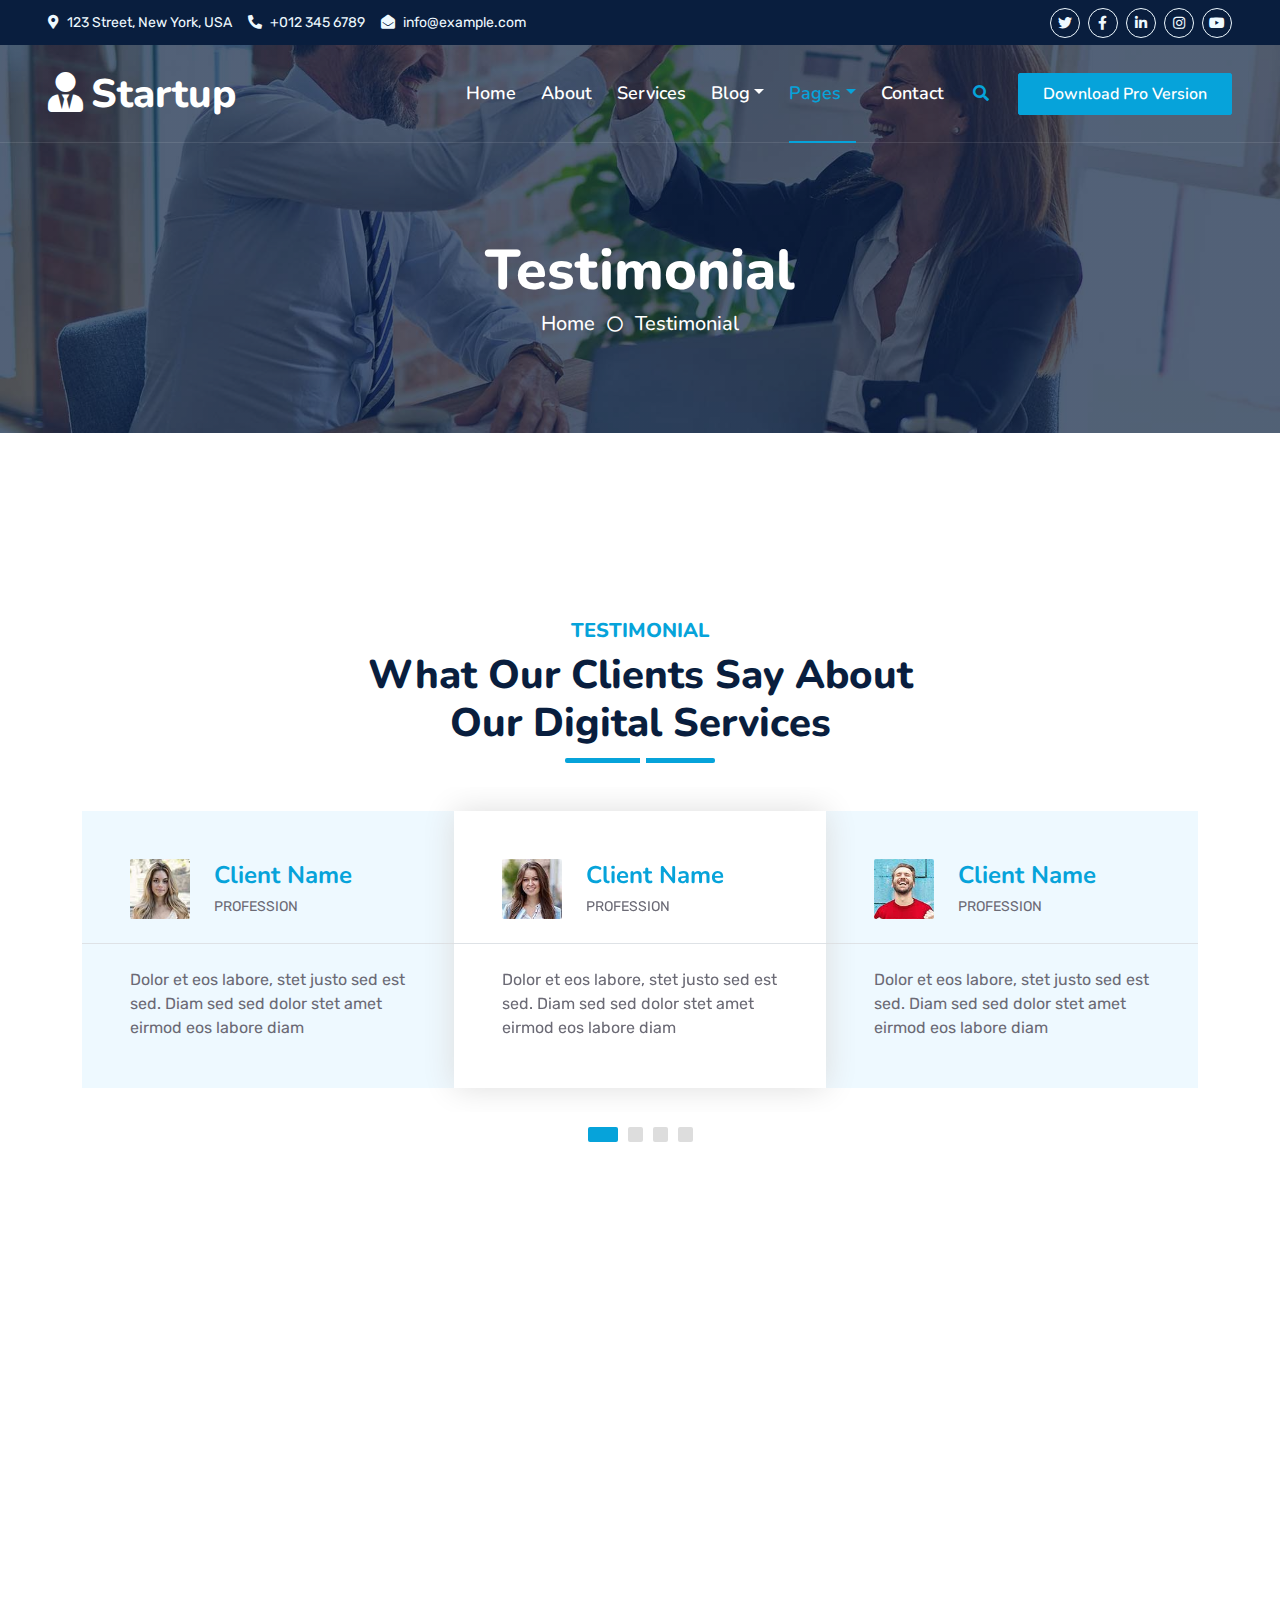
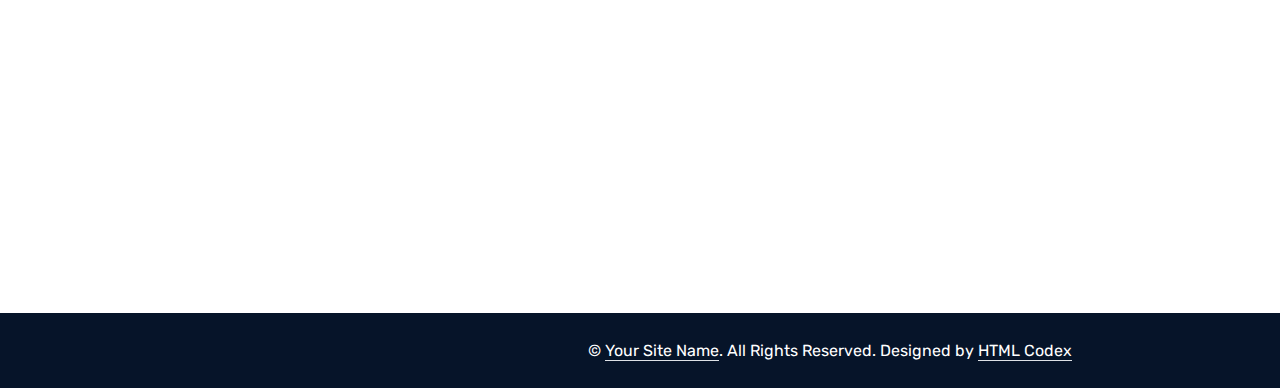
<file: Nanolake Website/testimonial.html>
<!DOCTYPE html>
<html lang="en">

<head>
    <meta charset="utf-8">
    <title>Startup - Startup Website Template</title>
    <meta content="width=device-width, initial-scale=1.0" name="viewport">
    <meta content="Free HTML Templates" name="keywords">
    <meta content="Free HTML Templates" name="description">

    <!-- Favicon -->
    <link href="img/favicon.ico" rel="icon">

    <!-- Google Web Fonts -->
    <link rel="preconnect" href="https://fonts.googleapis.com">
    <link rel="preconnect" href="https://fonts.gstatic.com" crossorigin>
    <link href="https://fonts.googleapis.com/css2?family=Nunito:wght@400;600;700;800&family=Rubik:wght@400;500;600;700&display=swap" rel="stylesheet">

    <!-- Icon Font Stylesheet -->
    <link href="https://cdnjs.cloudflare.com/ajax/libs/font-awesome/5.10.0/css/all.min.css" rel="stylesheet">
    <link href="https://cdn.jsdelivr.net/npm/bootstrap-icons@1.4.1/font/bootstrap-icons.css" rel="stylesheet">

    <!-- Libraries Stylesheet -->
    <link href="lib/owlcarousel/assets/owl.carousel.min.css" rel="stylesheet">
    <link href="lib/animate/animate.min.css" rel="stylesheet">

    <!-- Customized Bootstrap Stylesheet -->
    <link href="css/bootstrap.min.css" rel="stylesheet">

    <!-- Template Stylesheet -->
    <link href="css/style.css" rel="stylesheet">
</head>

<body>
    <!-- Spinner Start -->
    <div id="spinner" class="show bg-white position-fixed translate-middle w-100 vh-100 top-50 start-50 d-flex align-items-center justify-content-center">
        <div class="spinner"></div>
    </div>
    <!-- Spinner End -->


    <!-- Topbar Start -->
    <div class="container-fluid bg-dark px-5 d-none d-lg-block">
        <div class="row gx-0">
            <div class="col-lg-8 text-center text-lg-start mb-2 mb-lg-0">
                <div class="d-inline-flex align-items-center" style="height: 45px;">
                    <small class="me-3 text-light"><i class="fa fa-map-marker-alt me-2"></i>123 Street, New York, USA</small>
                    <small class="me-3 text-light"><i class="fa fa-phone-alt me-2"></i>+012 345 6789</small>
                    <small class="text-light"><i class="fa fa-envelope-open me-2"></i>info@example.com</small>
                </div>
            </div>
            <div class="col-lg-4 text-center text-lg-end">
                <div class="d-inline-flex align-items-center" style="height: 45px;">
                    <a class="btn btn-sm btn-outline-light btn-sm-square rounded-circle me-2" href=""><i class="fab fa-twitter fw-normal"></i></a>
                    <a class="btn btn-sm btn-outline-light btn-sm-square rounded-circle me-2" href=""><i class="fab fa-facebook-f fw-normal"></i></a>
                    <a class="btn btn-sm btn-outline-light btn-sm-square rounded-circle me-2" href=""><i class="fab fa-linkedin-in fw-normal"></i></a>
                    <a class="btn btn-sm btn-outline-light btn-sm-square rounded-circle me-2" href=""><i class="fab fa-instagram fw-normal"></i></a>
                    <a class="btn btn-sm btn-outline-light btn-sm-square rounded-circle" href=""><i class="fab fa-youtube fw-normal"></i></a>
                </div>
            </div>
        </div>
    </div>
    <!-- Topbar End -->


    <!-- Navbar Start -->
    <div class="container-fluid position-relative p-0">
        <nav class="navbar navbar-expand-lg navbar-dark px-5 py-3 py-lg-0">
            <a href="index.html" class="navbar-brand p-0">
                <h1 class="m-0"><i class="fa fa-user-tie me-2"></i>Startup</h1>
            </a>
            <button class="navbar-toggler" type="button" data-bs-toggle="collapse" data-bs-target="#navbarCollapse">
                <span class="fa fa-bars"></span>
            </button>
            <div class="collapse navbar-collapse" id="navbarCollapse">
                <div class="navbar-nav ms-auto py-0">
                    <a href="index.html" class="nav-item nav-link">Home</a>
                    <a href="about.html" class="nav-item nav-link">About</a>
                    <a href="service.html" class="nav-item nav-link">Services</a>
                    <div class="nav-item dropdown">
                        <a href="#" class="nav-link dropdown-toggle" data-bs-toggle="dropdown">Blog</a>
                        <div class="dropdown-menu m-0">
                            <a href="blog.html" class="dropdown-item">Blog Grid</a>
                            <a href="detail.html" class="dropdown-item">Blog Detail</a>
                        </div>
                    </div>
                    <div class="nav-item dropdown">
                        <a href="#" class="nav-link dropdown-toggle active" data-bs-toggle="dropdown">Pages</a>
                        <div class="dropdown-menu m-0">
                            <a href="price.html" class="dropdown-item">Pricing Plan</a>
                            <a href="feature.html" class="dropdown-item">Our features</a>
                            <a href="team.html" class="dropdown-item">Team Members</a>
                            <a href="testimonial.html" class="dropdown-item active">Testimonial</a>
                            <a href="quote.html" class="dropdown-item">Free Quote</a>
                        </div>
                    </div>
                    <a href="contact.html" class="nav-item nav-link">Contact</a>
                </div>
                <butaton type="button" class="btn text-primary ms-3" data-bs-toggle="modal" data-bs-target="#searchModal"><i class="fa fa-search"></i></butaton>
                <a href="https://htmlcodex.com/startup-company-website-template" class="btn btn-primary py-2 px-4 ms-3">Download Pro Version</a>
            </div>
        </nav>

        <div class="container-fluid bg-primary py-5 bg-header" style="margin-bottom: 90px;">
            <div class="row py-5">
                <div class="col-12 pt-lg-5 mt-lg-5 text-center">
                    <h1 class="display-4 text-white animated zoomIn">Testimonial</h1>
                    <a href="" class="h5 text-white">Home</a>
                    <i class="far fa-circle text-white px-2"></i>
                    <a href="" class="h5 text-white">Testimonial</a>
                </div>
            </div>
        </div>
    </div>
    <!-- Navbar End -->


    <!-- Full Screen Search Start -->
    <div class="modal fade" id="searchModal" tabindex="-1">
        <div class="modal-dialog modal-fullscreen">
            <div class="modal-content" style="background: rgba(9, 30, 62, .7);">
                <div class="modal-header border-0">
                    <button type="button" class="btn bg-white btn-close" data-bs-dismiss="modal" aria-label="Close"></button>
                </div>
                <div class="modal-body d-flex align-items-center justify-content-center">
                    <div class="input-group" style="max-width: 600px;">
                        <input type="text" class="form-control bg-transparent border-primary p-3" placeholder="Type search keyword">
                        <button class="btn btn-primary px-4"><i class="bi bi-search"></i></button>
                    </div>
                </div>
            </div>
        </div>
    </div>
    <!-- Full Screen Search End -->


    <!-- Testimonial Start -->
    <div class="container-fluid py-5 wow fadeInUp" data-wow-delay="0.1s">
        <div class="container py-5">
            <div class="section-title text-center position-relative pb-3 mb-4 mx-auto" style="max-width: 600px;">
                <h5 class="fw-bold text-primary text-uppercase">Testimonial</h5>
                <h1 class="mb-0">What Our Clients Say About Our Digital Services</h1>
            </div>
            <div class="owl-carousel testimonial-carousel wow fadeInUp" data-wow-delay="0.6s">
                <div class="testimonial-item bg-light my-4">
                    <div class="d-flex align-items-center border-bottom pt-5 pb-4 px-5">
                        <img class="img-fluid rounded" src="img/testimonial-1.jpg" style="width: 60px; height: 60px;" >
                        <div class="ps-4">
                            <h4 class="text-primary mb-1">Client Name</h4>
                            <small class="text-uppercase">Profession</small>
                        </div>
                    </div>
                    <div class="pt-4 pb-5 px-5">
                        Dolor et eos labore, stet justo sed est sed. Diam sed sed dolor stet amet eirmod eos labore diam
                    </div>
                </div>
                <div class="testimonial-item bg-light my-4">
                    <div class="d-flex align-items-center border-bottom pt-5 pb-4 px-5">
                        <img class="img-fluid rounded" src="img/testimonial-2.jpg" style="width: 60px; height: 60px;" >
                        <div class="ps-4">
                            <h4 class="text-primary mb-1">Client Name</h4>
                            <small class="text-uppercase">Profession</small>
                        </div>
                    </div>
                    <div class="pt-4 pb-5 px-5">
                        Dolor et eos labore, stet justo sed est sed. Diam sed sed dolor stet amet eirmod eos labore diam
                    </div>
                </div>
                <div class="testimonial-item bg-light my-4">
                    <div class="d-flex align-items-center border-bottom pt-5 pb-4 px-5">
                        <img class="img-fluid rounded" src="img/testimonial-3.jpg" style="width: 60px; height: 60px;" >
                        <div class="ps-4">
                            <h4 class="text-primary mb-1">Client Name</h4>
                            <small class="text-uppercase">Profession</small>
                        </div>
                    </div>
                    <div class="pt-4 pb-5 px-5">
                        Dolor et eos labore, stet justo sed est sed. Diam sed sed dolor stet amet eirmod eos labore diam
                    </div>
                </div>
                <div class="testimonial-item bg-light my-4">
                    <div class="d-flex align-items-center border-bottom pt-5 pb-4 px-5">
                        <img class="img-fluid rounded" src="img/testimonial-4.jpg" style="width: 60px; height: 60px;" >
                        <div class="ps-4">
                            <h4 class="text-primary mb-1">Client Name</h4>
                            <small class="text-uppercase">Profession</small>
                        </div>
                    </div>
                    <div class="pt-4 pb-5 px-5">
                        Dolor et eos labore, stet justo sed est sed. Diam sed sed dolor stet amet eirmod eos labore diam
                    </div>
                </div>
            </div>
        </div>
    </div>
    <!-- Testimonial End -->


    <!-- Vendor Start -->
    <div class="container-fluid py-5 wow fadeInUp" data-wow-delay="0.1s">
        <div class="container py-5 mb-5">
            <div class="bg-white">
                <div class="owl-carousel vendor-carousel">
                    <img src="img/vendor-1.jpg" alt="">
                    <img src="img/vendor-2.jpg" alt="">
                    <img src="img/vendor-3.jpg" alt="">
                    <img src="img/vendor-4.jpg" alt="">
                    <img src="img/vendor-5.jpg" alt="">
                    <img src="img/vendor-6.jpg" alt="">
                    <img src="img/vendor-7.jpg" alt="">
                    <img src="img/vendor-8.jpg" alt="">
                    <img src="img/vendor-9.jpg" alt="">
                </div>
            </div>
        </div>
    </div>
    <!-- Vendor End -->
    

    <!-- Footer Start -->
    <div class="container-fluid bg-dark text-light mt-5 wow fadeInUp" data-wow-delay="0.1s">
        <div class="container">
            <div class="row gx-5">
                <div class="col-lg-4 col-md-6 footer-about">
                    <div class="d-flex flex-column align-items-center justify-content-center text-center h-100 bg-primary p-4">
                        <a href="index.html" class="navbar-brand">
                            <h1 class="m-0 text-white"><i class="fa fa-user-tie me-2"></i>Startup</h1>
                        </a>
                        <p class="mt-3 mb-4">Lorem diam sit erat dolor elitr et, diam lorem justo amet clita stet eos sit. Elitr dolor duo lorem, elitr clita ipsum sea. Diam amet erat lorem stet eos. Diam amet et kasd eos duo.</p>
                        <form action="">
                            <div class="input-group">
                                <input type="text" class="form-control border-white p-3" placeholder="Your Email">
                                <button class="btn btn-dark">Sign Up</button>
                            </div>
                        </form>
                    </div>
                </div>
                <div class="col-lg-8 col-md-6">
                    <div class="row gx-5">
                        <div class="col-lg-4 col-md-12 pt-5 mb-5">
                            <div class="section-title section-title-sm position-relative pb-3 mb-4">
                                <h3 class="text-light mb-0">Get In Touch</h3>
                            </div>
                            <div class="d-flex mb-2">
                                <i class="bi bi-geo-alt text-primary me-2"></i>
                                <p class="mb-0">123 Street, New York, USA</p>
                            </div>
                            <div class="d-flex mb-2">
                                <i class="bi bi-envelope-open text-primary me-2"></i>
                                <p class="mb-0">info@example.com</p>
                            </div>
                            <div class="d-flex mb-2">
                                <i class="bi bi-telephone text-primary me-2"></i>
                                <p class="mb-0">+012 345 67890</p>
                            </div>
                            <div class="d-flex mt-4">
                                <a class="btn btn-primary btn-square me-2" href="#"><i class="fab fa-twitter fw-normal"></i></a>
                                <a class="btn btn-primary btn-square me-2" href="#"><i class="fab fa-facebook-f fw-normal"></i></a>
                                <a class="btn btn-primary btn-square me-2" href="#"><i class="fab fa-linkedin-in fw-normal"></i></a>
                                <a class="btn btn-primary btn-square" href="#"><i class="fab fa-instagram fw-normal"></i></a>
                            </div>
                        </div>
                        <div class="col-lg-4 col-md-12 pt-0 pt-lg-5 mb-5">
                            <div class="section-title section-title-sm position-relative pb-3 mb-4">
                                <h3 class="text-light mb-0">Quick Links</h3>
                            </div>
                            <div class="link-animated d-flex flex-column justify-content-start">
                                <a class="text-light mb-2" href="#"><i class="bi bi-arrow-right text-primary me-2"></i>Home</a>
                                <a class="text-light mb-2" href="#"><i class="bi bi-arrow-right text-primary me-2"></i>About Us</a>
                                <a class="text-light mb-2" href="#"><i class="bi bi-arrow-right text-primary me-2"></i>Our Services</a>
                                <a class="text-light mb-2" href="#"><i class="bi bi-arrow-right text-primary me-2"></i>Meet The Team</a>
                                <a class="text-light mb-2" href="#"><i class="bi bi-arrow-right text-primary me-2"></i>Latest Blog</a>
                                <a class="text-light" href="#"><i class="bi bi-arrow-right text-primary me-2"></i>Contact Us</a>
                            </div>
                        </div>
                        <div class="col-lg-4 col-md-12 pt-0 pt-lg-5 mb-5">
                            <div class="section-title section-title-sm position-relative pb-3 mb-4">
                                <h3 class="text-light mb-0">Popular Links</h3>
                            </div>
                            <div class="link-animated d-flex flex-column justify-content-start">
                                <a class="text-light mb-2" href="#"><i class="bi bi-arrow-right text-primary me-2"></i>Home</a>
                                <a class="text-light mb-2" href="#"><i class="bi bi-arrow-right text-primary me-2"></i>About Us</a>
                                <a class="text-light mb-2" href="#"><i class="bi bi-arrow-right text-primary me-2"></i>Our Services</a>
                                <a class="text-light mb-2" href="#"><i class="bi bi-arrow-right text-primary me-2"></i>Meet The Team</a>
                                <a class="text-light mb-2" href="#"><i class="bi bi-arrow-right text-primary me-2"></i>Latest Blog</a>
                                <a class="text-light" href="#"><i class="bi bi-arrow-right text-primary me-2"></i>Contact Us</a>
                            </div>
                        </div>
                    </div>
                </div>
            </div>
        </div>
    </div>
    <div class="container-fluid text-white" style="background: #061429;">
        <div class="container text-center">
            <div class="row justify-content-end">
                <div class="col-lg-8 col-md-6">
                    <div class="d-flex align-items-center justify-content-center" style="height: 75px;">
                        <p class="mb-0">&copy; <a class="text-white border-bottom" href="#">Your Site Name</a>. All Rights Reserved. 
						
						<!--/*** This template is free as long as you keep the footer author’s credit link/attribution link/backlink. If you'd like to use the template without the footer author’s credit link/attribution link/backlink, you can purchase the Credit Removal License from "https://htmlcodex.com/credit-removal". Thank you for your support. ***/-->
						Designed by <a class="text-white border-bottom" href="https://htmlcodex.com">HTML Codex</a></p>
                    </div>
                </div>
            </div>
        </div>
    </div>
    <!-- Footer End -->


    <!-- Back to Top -->
    <a href="#" class="btn btn-lg btn-primary btn-lg-square rounded back-to-top"><i class="bi bi-arrow-up"></i></a>


    <!-- JavaScript Libraries -->
    <script src="https://code.jquery.com/jquery-3.4.1.min.js"></script>
    <script src="https://cdn.jsdelivr.net/npm/bootstrap@5.0.0/dist/js/bootstrap.bundle.min.js"></script>
    <script src="lib/wow/wow.min.js"></script>
    <script src="lib/easing/easing.min.js"></script>
    <script src="lib/waypoints/waypoints.min.js"></script>
    <script src="lib/counterup/counterup.min.js"></script>
    <script src="lib/owlcarousel/owl.carousel.min.js"></script>

    <!-- Template Javascript -->
    <script src="js/main.js"></script>
</body>

</html>
</file>
<file: Nanolake Website/css/style.css>
/********** Template CSS **********/
:root {
    --primary: #06A3DA;
    --secondary: #34AD54;
    --light: #EEF9FF;
    --dark: #091E3E;
}


/*** Spinner ***/
.spinner {
    width: 40px;
    height: 40px;
    background: var(--primary);
    margin: 100px auto;
    -webkit-animation: sk-rotateplane 1.2s infinite ease-in-out;
    animation: sk-rotateplane 1.2s infinite ease-in-out;
}

@-webkit-keyframes sk-rotateplane {
    0% {
        -webkit-transform: perspective(120px)
    }
    50% {
        -webkit-transform: perspective(120px) rotateY(180deg)
    }
    100% {
        -webkit-transform: perspective(120px) rotateY(180deg) rotateX(180deg)
    }
}

@keyframes sk-rotateplane {
    0% {
        transform: perspective(120px) rotateX(0deg) rotateY(0deg);
        -webkit-transform: perspective(120px) rotateX(0deg) rotateY(0deg)
    }
    50% {
        transform: perspective(120px) rotateX(-180.1deg) rotateY(0deg);
        -webkit-transform: perspective(120px) rotateX(-180.1deg) rotateY(0deg)
    }
    100% {
        transform: perspective(120px) rotateX(-180deg) rotateY(-179.9deg);
        -webkit-transform: perspective(120px) rotateX(-180deg) rotateY(-179.9deg);
    }
}

#spinner {
    opacity: 0;
    visibility: hidden;
    transition: opacity .5s ease-out, visibility 0s linear .5s;
    z-index: 99999;
}

#spinner.show {
    transition: opacity .5s ease-out, visibility 0s linear 0s;
    visibility: visible;
    opacity: 1;
}


/*** Heading ***/
h1,
h2,
.fw-bold {
    font-weight: 800 !important;
}

h3,
h4,
.fw-semi-bold {
    font-weight: 700 !important;
}

h5,
h6,
.fw-medium {
    font-weight: 600 !important;
}


/*** Button ***/
.btn {
    font-family: 'Nunito', sans-serif;
    font-weight: 600;
    transition: .5s;
}

.btn-primary,
.btn-secondary {
    color: #FFFFFF;
    box-shadow: inset 0 0 0 50px transparent;
}

.btn-primary:hover {
    box-shadow: inset 0 0 0 0 var(--primary);
}

.btn-secondary:hover {
    box-shadow: inset 0 0 0 0 var(--secondary);
}

.btn-square {
    width: 36px;
    height: 36px;
}

.btn-sm-square {
    width: 30px;
    height: 30px;
}

.btn-lg-square {
    width: 48px;
    height: 48px;
}

.btn-square,
.btn-sm-square,
.btn-lg-square {
    padding-left: 0;
    padding-right: 0;
    text-align: center;
}


/*** Navbar ***/
.navbar-dark .navbar-nav .nav-link {
    font-family: 'Nunito', sans-serif;
    position: relative;
    margin-left: 25px;
    padding: 35px 0;
    color: #FFFFFF;
    font-size: 18px;
    font-weight: 600;
    outline: none;
    transition: .5s;
}

.sticky-top.navbar-dark .navbar-nav .nav-link {
    padding: 20px 0;
    color: var(--dark);
}

.navbar-dark .navbar-nav .nav-link:hover,
.navbar-dark .navbar-nav .nav-link.active {
    color: var(--primary);
}

.navbar-dark .navbar-brand h1 {
    color: #FFFFFF;
}

.navbar-dark .navbar-toggler {
    color: var(--primary) !important;
    border-color: var(--primary) !important;
}

@media (max-width: 991.98px) {
    .sticky-top.navbar-dark {
        position: relative;
        background: #FFFFFF;
    }

    .navbar-dark .navbar-nav .nav-link,
    .navbar-dark .navbar-nav .nav-link.show,
    .sticky-top.navbar-dark .navbar-nav .nav-link {
        padding: 10px 0;
        color: var(--dark);
    }

    .navbar-dark .navbar-brand h1 {
        color: var(--primary);
    }
}

@media (min-width: 992px) {
    .navbar-dark {
        position: absolute;
        width: 100%;
        top: 0;
        left: 0;
        border-bottom: 1px solid rgba(256, 256, 256, .1);
        z-index: 999;
    }
    
    .sticky-top.navbar-dark {
        position: fixed;
        background: #FFFFFF;
    }

    .navbar-dark .navbar-nav .nav-link::before {
        position: absolute;
        content: "";
        width: 0;
        height: 2px;
        bottom: -1px;
        left: 50%;
        background: var(--primary);
        transition: .5s;
    }

    .navbar-dark .navbar-nav .nav-link:hover::before,
    .navbar-dark .navbar-nav .nav-link.active::before {
        width: 100%;
        left: 0;
    }

    .navbar-dark .navbar-nav .nav-link.nav-contact::before {
        display: none;
    }

    .sticky-top.navbar-dark .navbar-brand h1 {
        color: var(--primary);
    }
}


/*** Carousel ***/
.carousel-caption {
    top: 0;
    left: 0;
    right: 0;
    bottom: 0;
    background: rgba(9, 30, 62, .7);
    z-index: 1;
}

@media (max-width: 576px) {
    .carousel-caption h5 {
        font-size: 14px;
        font-weight: 500 !important;
    }

    .carousel-caption h1 {
        font-size: 30px;
        font-weight: 600 !important;
    }
}

.carousel-control-prev,
.carousel-control-next {
    width: 10%;
}

.carousel-control-prev-icon,
.carousel-control-next-icon {
    width: 3rem;
    height: 3rem;
}


/*** Section Title ***/
.section-title::before {
    position: absolute;
    content: "";
    width: 150px;
    height: 5px;
    left: 0;
    bottom: 0;
    background: var(--primary);
    border-radius: 2px;
}

.section-title.text-center::before {
    left: 50%;
    margin-left: -75px;
}

.section-title.section-title-sm::before {
    width: 90px;
    height: 3px;
}

.section-title::after {
    position: absolute;
    content: "";
    width: 6px;
    height: 5px;
    bottom: 0px;
    background: #FFFFFF;
    -webkit-animation: section-title-run 5s infinite linear;
    animation: section-title-run 5s infinite linear;
}

.section-title.section-title-sm::after {
    width: 4px;
    height: 3px;
}

.section-title.text-center::after {
    -webkit-animation: section-title-run-center 5s infinite linear;
    animation: section-title-run-center 5s infinite linear;
}

.section-title.section-title-sm::after {
    -webkit-animation: section-title-run-sm 5s infinite linear;
    animation: section-title-run-sm 5s infinite linear;
}

@-webkit-keyframes section-title-run {
    0% {left: 0; } 50% { left : 145px; } 100% { left: 0; }
}

@-webkit-keyframes section-title-run-center {
    0% { left: 50%; margin-left: -75px; } 50% { left : 50%; margin-left: 45px; } 100% { left: 50%; margin-left: -75px; }
}

@-webkit-keyframes section-title-run-sm {
    0% {left: 0; } 50% { left : 85px; } 100% { left: 0; }
}


/*** Service ***/
.service-item {
    position: relative;
    height: 300px;
    padding: 0 30px;
    transition: .5s;
}

.service-item .service-icon {
    margin-bottom: 30px;
    width: 60px;
    height: 60px;
    display: flex;
    align-items: center;
    justify-content: center;
    background: var(--primary);
    border-radius: 2px;
    transform: rotate(-45deg);
}

.service-item .service-icon i {
    transform: rotate(45deg);
}

.service-item a.btn {
    position: absolute;
    width: 60px;
    bottom: -48px;
    left: 50%;
    margin-left: -30px;
    opacity: 0;
}

.service-item:hover a.btn {
    bottom: -24px;
    opacity: 1;
}


/*** Testimonial ***/
.testimonial-carousel .owl-dots {
    margin-top: 15px;
    display: flex;
    align-items: flex-end;
    justify-content: center;
}

.testimonial-carousel .owl-dot {
    position: relative;
    display: inline-block;
    margin: 0 5px;
    width: 15px;
    height: 15px;
    background: #DDDDDD;
    border-radius: 2px;
    transition: .5s;
}

.testimonial-carousel .owl-dot.active {
    width: 30px;
    background: var(--primary);
}

.testimonial-carousel .owl-item.center {
    position: relative;
    z-index: 1;
}

.testimonial-carousel .owl-item .testimonial-item {
    transition: .5s;
}

.testimonial-carousel .owl-item.center .testimonial-item {
    background: #FFFFFF !important;
    box-shadow: 0 0 30px #DDDDDD;
}


/*** Team ***/
.team-item {
    transition: .5s;
}

.team-social {
    position: absolute;
    width: 70%;
    height: 100%;
    top: 0;
    left: 0;
    display: flex;
    align-items: center;
    justify-content: center;
    transition: .5s;
}

.team-social a.btn {
    position: relative;
    margin: 0 3px;
    margin-top: 10px;
    opacity: 0;
}

.team-item:hover {
    box-shadow: 0 0 30px #DDDDDD;
}

.team-item:hover .team-social {
    background: rgba(9, 30, 62, .7);
}

.team-item:hover .team-social a.btn:first-child {
    opacity: 1;
    margin-top: 0;
    transition: .3s 0s;
}

.team-item:hover .team-social a.btn:nth-child(2) {
    opacity: 1;
    margin-top: 0;
    transition: .3s .05s;
}

.team-item:hover .team-social a.btn:nth-child(3) {
    opacity: 1;
    margin-top: 0;
    transition: .3s .1s;
}

.team-item:hover .team-social a.btn:nth-child(4) {
    opacity: 1;
    margin-top: 0;
    transition: .3s .15s;
}

.team-item .team-img img,
.blog-item .blog-img img  {
    transition: .5s;
}

.team-item:hover .team-img img,
.blog-item:hover .blog-img img {
    transform: scale(1.15);
}


/*** Miscellaneous ***/
@media (min-width: 991.98px) {
    .facts {
        position: relative;
        margin-top: -75px;
        z-index: 1;
    }
}

.back-to-top {
    position: fixed;
    display: none;
    right: 45px;
    bottom: 45px;
    z-index: 99;
}

.bg-header {
    background: linear-gradient(rgba(9, 30, 62, .7), rgba(9, 30, 62, .7)), url(../img/carousel-1.jpg) center center no-repeat;
    background-size: cover;
}

.link-animated a {
    transition: .5s;
}

.link-animated a:hover {
    padding-left: 10px;
}

@media (min-width: 767.98px) {
    .footer-about {
        margin-bottom: -75px;
    }
}

#logo{
    height: 50px;
}
</file>
